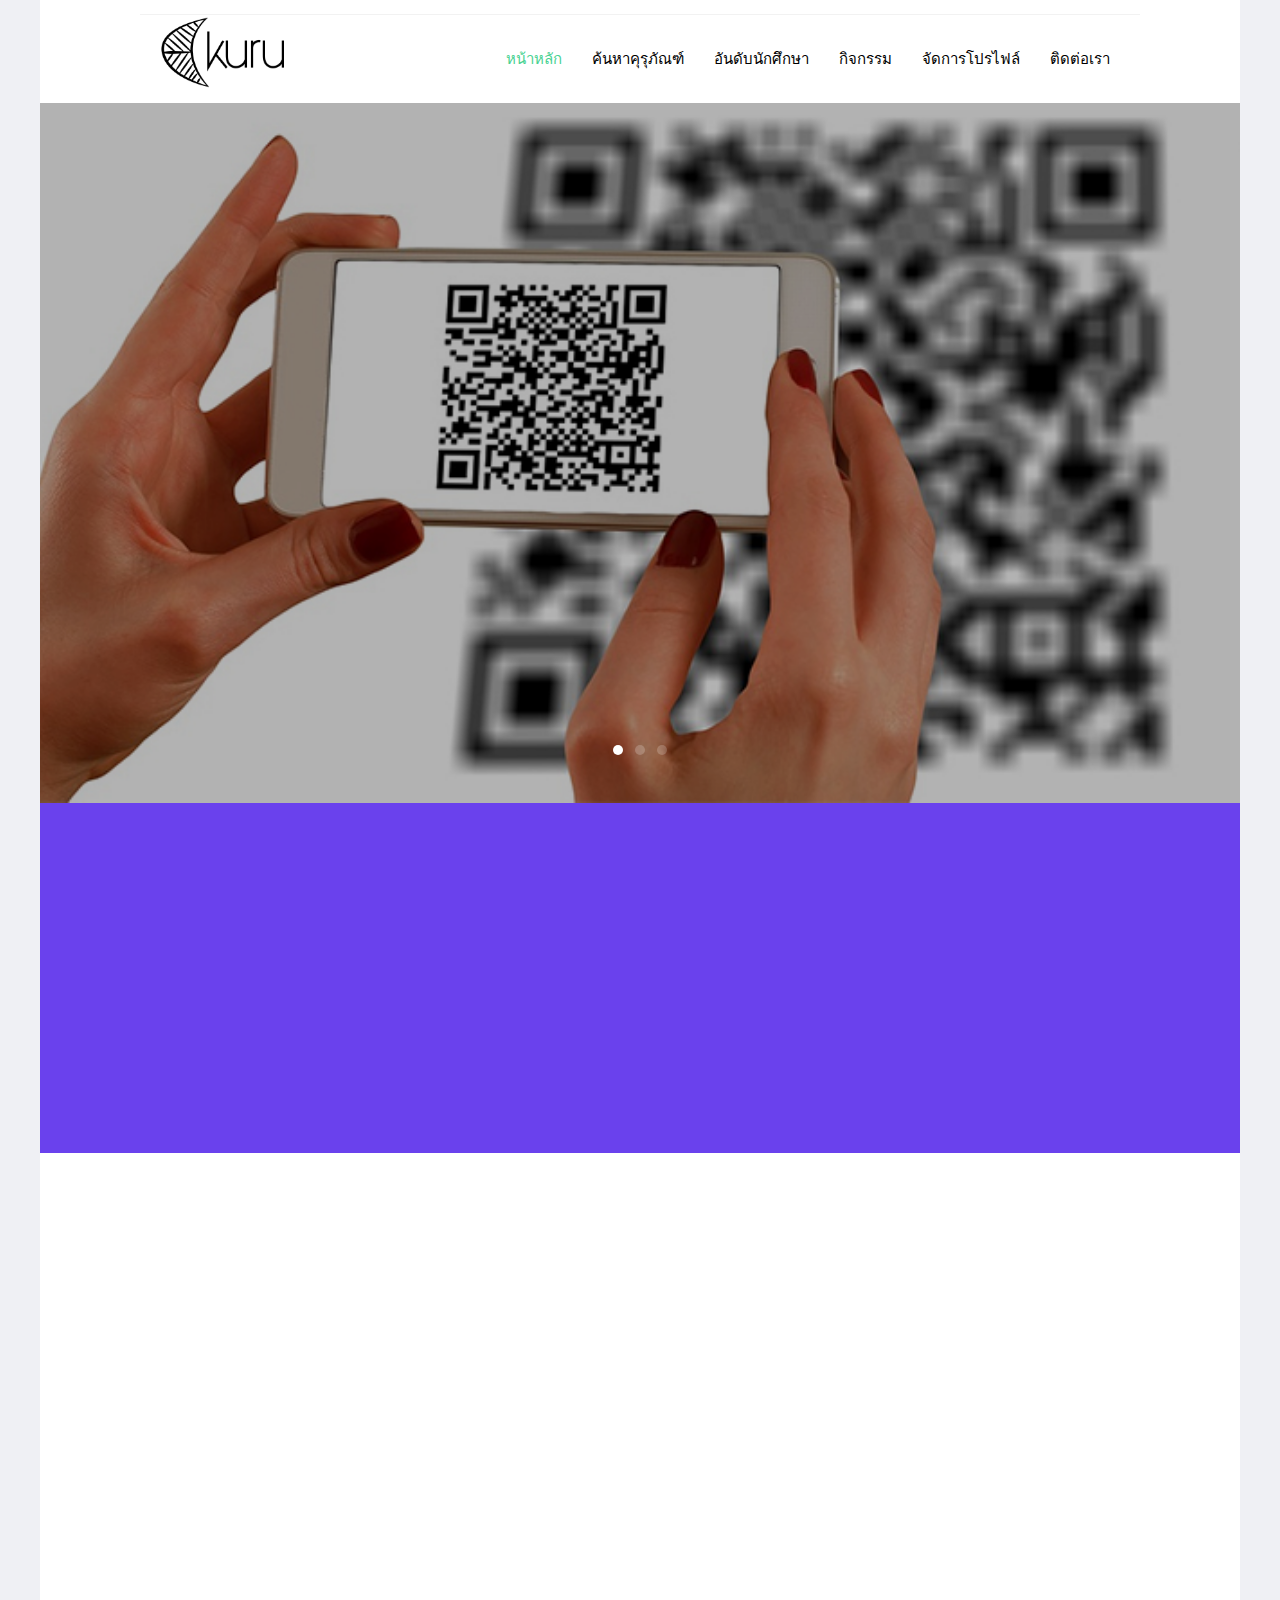
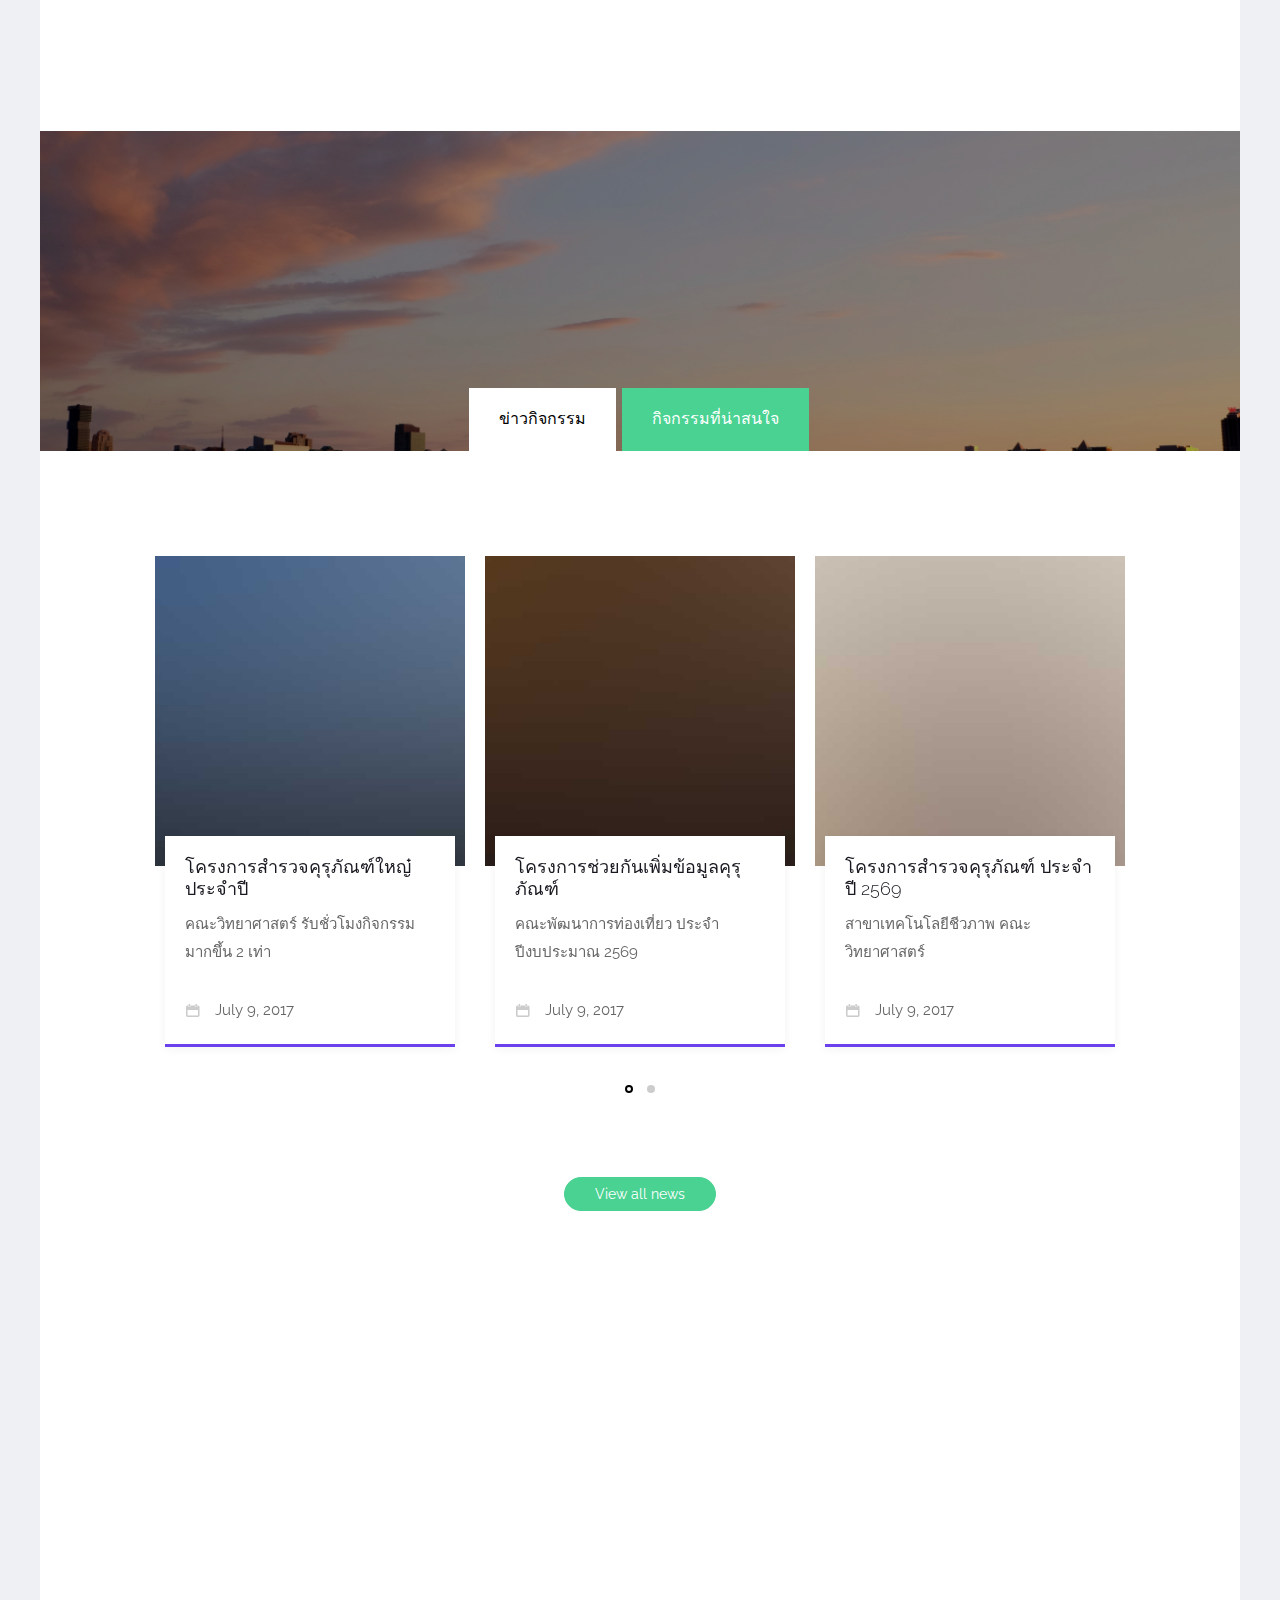
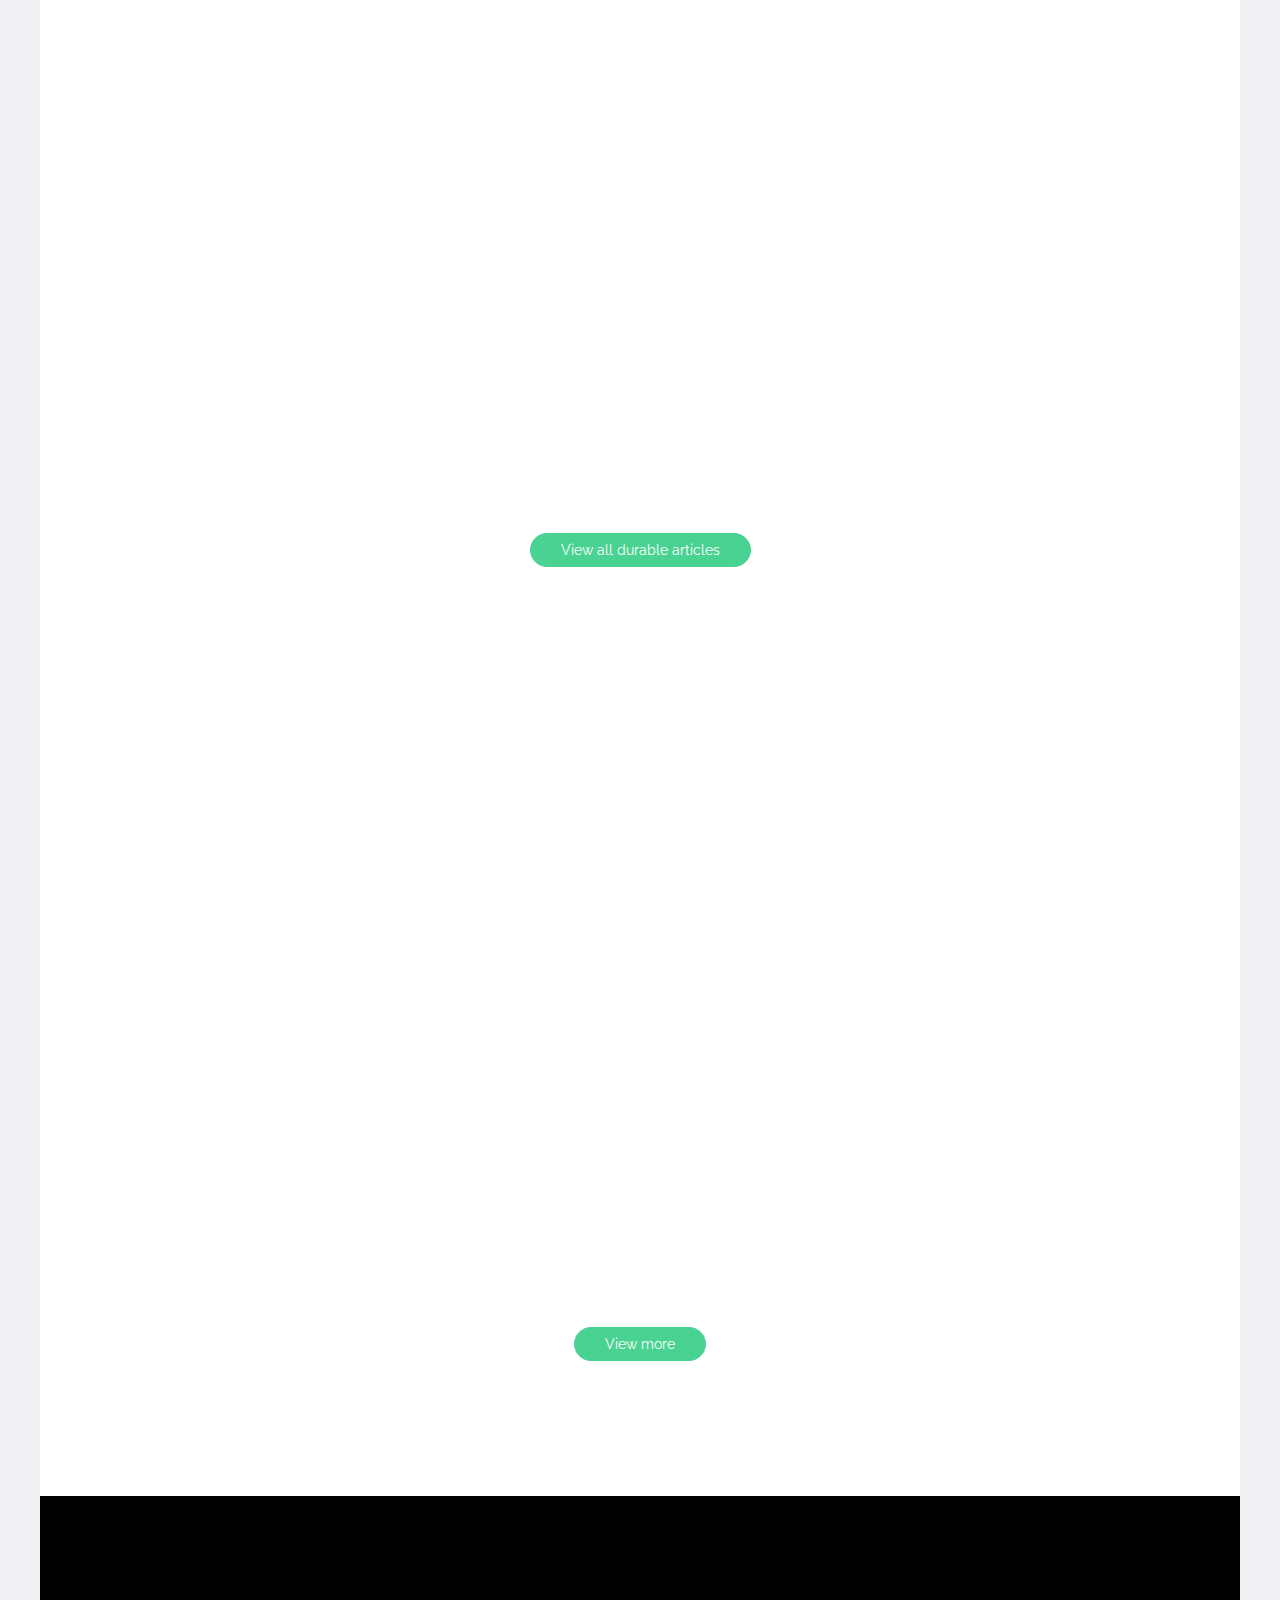
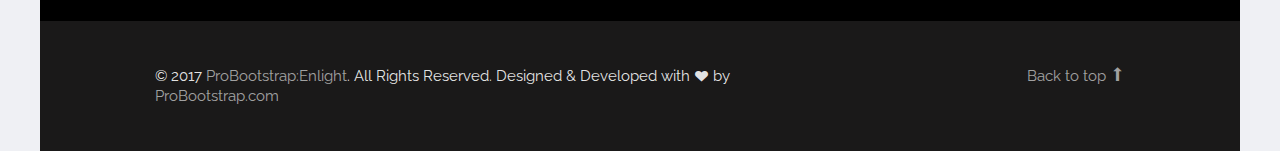
<file: index.html>
<!DOCTYPE html>

<!-- 
  Theme Name: Enlight
  Theme URL: https://probootstrap.com/enlight-free-education-responsive-bootstrap-website-template
  Author: ProBootstrap.com
  Author URL: https://probootstrap.com
  License: Released for free under the Creative Commons Attribution 3.0 license (probootstrap.com/license)
-->
<html lang="en">
  <head>
    <meta charset="utf-8">
    <meta name="viewport" content="width=device-width, initial-scale=1">
    <title>KURU</title>
    <meta name="description" content="Free Bootstrap Theme by ProBootstrap.com">
    <meta name="keywords" content="free website templates, free bootstrap themes, free template, free bootstrap, free website template">
    
    <link href="https://fonts.googleapis.com/css?family=Raleway:300,400,500,700|Open+Sans" rel="stylesheet">
    <link rel="stylesheet" href="css/styles-merged.css">
    <link rel="stylesheet" href="css/style.min.css">
    <link rel="stylesheet" href="css/custom.css">

    <!--[if lt IE 9]>
      <script src="js/vendor/html5shiv.min.js"></script>
      <script src="js/vendor/respond.min.js"></script>
    <![endif]-->
  </head>
  <body>

    <div class="probootstrap-search" id="probootstrap-search">
      <a href="#" class="probootstrap-close js-probootstrap-close"><i class="icon-cross"></i></a>
      <form action="#">
        <input type="search" name="s" id="search" placeholder="Search a keyword and hit enter...">
      </form>
    </div>
    
    <div class="probootstrap-page-wrapper">
      <!-- Fixed navbar -->
      
      <div class="probootstrap-header-top">
        <div class="container">
          <div class="row">
            <div class="col-lg-9 col-md-9 col-sm-9 probootstrap-top-quick-contact-info">
             
            </div>
           
          </div>
        </div>
      </div>
      <nav class="navbar navbar-default probootstrap-navbar">
        <div class="container">
          <div class="navbar-header">
            <div class="btn-more js-btn-more visible-xs">
              <a href="#"><i class="icon-dots-three-vertical "></i></a>
            </div>
            <button type="button" class="navbar-toggle collapsed" data-toggle="collapse" data-target="#navbar-collapse" aria-expanded="false" aria-controls="navbar">
              <span class="sr-only">Toggle navigation</span>
              <span class="icon-bar"></span>
              <span class="icon-bar"></span>
              <span class="icon-bar"></span>
            </button>
            <img src="img/biglogo.png" alt="Free Bootstrap Template by ProBootstrap.com" height="75px">
          </div>

          <div id="navbar-collapse" class="navbar-collapse collapse">
            <ul class="nav navbar-nav navbar-right">
              <li  class="active"><a href="index.html">หน้าหลัก</a></li>
              <li ><a href="courses.html">ค้นหาคุรุภัณฑ์</a></li>
              <li><a href="teachers.html">อันดับนักศึกษา</a></li>
              <li><a href="even.html">กิจกรรม</a></li>
             <li><a href="events.html">จัดการโปรไฟล์</a></li>
              <li><a href="contact.html">ติดต่อเรา</a></li>
            
            </ul>
          </div>
        </div>
      </nav>

      <section class="flexslider">
        <ul class="slides">
          <li style="background-image: url(img/qr-code-scanner.jpg)" class="overlay">
            <div class="container">
              <div class="row">
                <div class="col-md-8 col-md-offset-2">
                  <div class="probootstrap-slider-text text-center">
                    <h1 class="probootstrap-heading probootstrap-animate">ช่วยตรวจสอบและดูแลทรัพย์สินส่วนรวม</h1>
                  </div>
                </div>
              </div>
            </div>
          </li>
          <li style="background-image: url(img/ati-student-housing.jpg)" class="overlay">
            <div class="container">
              <div class="row">
                <div class="col-md-8 col-md-offset-2">
                  <div class="probootstrap-slider-text text-center">
                    <h1 class="probootstrap-heading probootstrap-animate">ลดภาระเจ้าหน้าที่คุรุภัณฑ์</h1>
                  </div>
                </div>
              </div>
            </div>
            
          </li>
          <li style="background-image: url(img/silhouette.jpg)" class="overlay">
            <div class="container">
              <div class="row">
                <div class="col-md-8 col-md-offset-2">
                  <div class="probootstrap-slider-text text-center">
                    <h1 class="probootstrap-heading probootstrap-animate">สามารถแลกชั่วโมงกิจกรรมได้ง่ายๆ</h1>
                  </div>
                </div>
              </div>
            </div>
          </li>
        </ul>
      </section>
      
      <section class="probootstrap-section probootstrap-section-colored">
        <div class="container">
          <div class="row">
            <div class="col-md-12 text-left section-heading probootstrap-animate">
              <h2>ยินดีต้อนรับสู่ KURU </h2>
            </div>
          </div>
        </div>
      </section>

      <section class="probootstrap-section">
        <div class="container">
          <div class="row">
            <div class="col-md-12">
              <div class="probootstrap-flex-block">
                <div class="probootstrap-text probootstrap-animate">
                  <h3>เกี่ยวกับเรา</h3>
                  <p>ระบบตรวจสอบคุรุภัณฑ์ที่ไม่จำเป็นต้องให้เจ้าหน้าที่เป็นผู้ตรวจสอบแต่เพียงผู้เดียว แต่จะให้ทุกคนช่วยกันตรวจสอบ และสามารถทำได้ทุกวัน ทุกเวลา</p>
                  
                </div>
                <div class="probootstrap-image probootstrap-animate" style="background-image: url(img/Template_Single_Image_borough_3.jpg)">
                  <a href="https://www.youtube.com/embed/NFpRevml4eI" class="btn-video popup-vimeo"><i class="icon-play3"></i></a>
                </div>
              </div>
            </div>
          </div>
        </div>
      </section>

      <section class="probootstrap-section" id="probootstrap-counter">
        <div class="container">
          
          <div class="row">
            <div class="col-md-3 col-sm-6 col-xs-6 col-xxs-12 probootstrap-animate">
              <div class="probootstrap-counter-wrap">
                <div class="probootstrap-icon">
                  <i class="icon-users2"></i>
                </div>
                <div class="probootstrap-text">
                  <span class="probootstrap-counter">
                    <span class="js-counter" data-from="0" data-to="20203" data-speed="5000" data-refresh-interval="50">1</span>
                  </span>
                  <span class="probootstrap-counter-label">ผู้ใช้งาน</span>
                </div>
              </div>
            </div>
            <div class="col-md-3 col-sm-6 col-xs-6 col-xxs-12 probootstrap-animate">
              <div class="probootstrap-counter-wrap">
                <div class="probootstrap-icon">
                  <i class="icon-user-tie"></i>
                </div>
                <div class="probootstrap-text">
                  <span class="probootstrap-counter">
                    <span class="js-counter" data-from="0" data-to="139" data-speed="5000" data-refresh-interval="50">1</span>
                  </span>
                  <span class="probootstrap-counter-label">เจ้าหน้าที่</span>
                </div>
              </div>
            </div>
            <div class="clearfix visible-sm-block visible-xs-block"></div>
            <div class="col-md-3 col-sm-6 col-xs-6 col-xxs-12 probootstrap-animate">
              <div class="probootstrap-counter-wrap">
                <div class="probootstrap-icon">
                  <i class="icon-library"></i>
                </div>
                <div class="probootstrap-text">
                  <span class="probootstrap-counter">
                    <span class="js-counter" data-from="0" data-to="47" data-speed="5000" data-refresh-interval="50">1</span>
                  </span>
                  <span class="probootstrap-counter-label">มหาวิทยาลัย</span>
                </div>
              </div>
            </div>
            <div class="col-md-3 col-sm-6 col-xs-6 col-xxs-12 probootstrap-animate">
               
               <div class="probootstrap-counter-wrap">
                <div class="probootstrap-icon">
                  <i class="icon-smile2"></i>
                </div>
                <div class="probootstrap-text">
                  <span class="probootstrap-counter">
                    <span class="js-counter" data-from="0" data-to="100" data-speed="5000" data-refresh-interval="50">1</span>%
                  </span>
                  <span class="probootstrap-counter-label">ความพึงพอใจ</span>
                </div>
              </div>
            </div>
          </div>
        </div>
      </section>

      <section class="probootstrap-section probootstrap-section-colored probootstrap-bg probootstrap-custom-heading probootstrap-tab-section" style="background-image: url(img/http___www.lifeofpix.com_wp-content_uploads_2017_12_DSCF5692.jpg)">
        <div class="container">
          <div class="row">
            <div class="col-md-12 text-center section-heading probootstrap-animate">
              <h2 class="mb0">สิ่งน่าสนใจ</h2>
            </div>
          </div>
        </div>
        <div class="probootstrap-tab-style-1">
          <ul class="nav nav-tabs probootstrap-center probootstrap-tabs no-border">
            <li class="active"><a data-toggle="tab" href="#featured-news">ข่าวกิจกรรม</a></li>
            <li><a data-toggle="tab" href="#upcoming-events">กิจกรรมที่น่าสนใจ</a></li>
          </ul>
        </div>
      </section>

      <section class="probootstrap-section probootstrap-section">
        <div class="container">
          <div class="row">
            <div class="col-md-12">
              
              <div class="tab-content">

                <div id="featured-news" class="tab-pane fade in active">
                  <div class="row">
                    <div class="col-md-12">
                      <div class="owl-carousel" id="owl1">
                        <div class="item">
                          <a href="#" class="probootstrap-featured-news-box">
                            <figure class="probootstrap-media"><img src="img/img_sm_3.jpg" height="100px" alt="Free Bootstrap Template by ProBootstrap.com" class="img-responsive"></figure>
                            <div class="probootstrap-text">
                              <h3>โครงการสำรวจคุรุภัณฑ์ใหญ๋ประจำปี</h3>
                              <p>คณะวิทยาศาสตร์ รับชั่วโมงกิจกรรมมากขึ้น 2 เท่า</p>
                              <span class="probootstrap-date"><i class="icon-calendar"></i>July 9, 2017</span>
                              
                            </div>
                          </a>
                        </div>
                        <!-- END item -->
                        <div class="item">
                          <a href="#" class="probootstrap-featured-news-box">
                            <figure class="probootstrap-media"><img src="img/img_sm_1.jpg" alt="Free Bootstrap Template by ProBootstrap.com" class="img-responsive"></figure>
                            <div class="probootstrap-text">
                              <h3>โครงการช่วยกันเพิ่มข้อมูลคุรุภัณฑ์</h3>
                              <p>คณะพัฒนาการท่องเที่ยว ประจำปีงบประมาณ 2569</p>
                              <span class="probootstrap-date"><i class="icon-calendar"></i>July 9, 2017</span>
                              
                            </div>
                          </a>
                        </div>
                        <!-- END item -->
                        <div class="item">
                          <a href="#" class="probootstrap-featured-news-box">
                            <figure class="probootstrap-media"><img src="img/img_sm_2.jpg" alt="Free Bootstrap Template by ProBootstrap.com" class="img-responsive"></figure>
                            <div class="probootstrap-text">
                              <h3>โครงการสำรวจคุรุภัณฑ์ ประจำปี 2569</h3>
                              <p>สาขาเทคโนโลยีชีวภาพ คณะวิทยาศาสตร์</p>
                              <span class="probootstrap-date"><i class="icon-calendar"></i>July 9, 2017</span>
                              
                            </div>
                          </a>
                        </div>
                        <!-- END item -->
                        <div class="item">
                          <a href="#" class="probootstrap-featured-news-box">
                            <figure class="probootstrap-media"><img src="img/img_sm_3.jpg" alt="Free Bootstrap Template by ProBootstrap.com" class="img-responsive"></figure>
                            <div class="probootstrap-text">
                              <h3>โครงการสำรวจคุรุภัณฑ์ย่อย</h3>
                              <p>สาขาวิชาเทคโนโลยีชีวภาพ ประจำปี 2569</p>
                              <span class="probootstrap-date"><i class="icon-calendar"></i>July 9, 2017</span>
                              
                              
                            </div>
                          </a>
                        </div>
                        <!-- END item -->
                      </div>
                    </div>
                  </div>
                  <!-- END row -->
                  <div class="row">
                    <div class="col-md-12 text-center">
                      <p><a href="#" class="btn btn-primary">View all news</a></p>  
                    </div>
                  </div>
                </div>
                <div id="upcoming-events" class="tab-pane fade">
                  <div class="row">
                    <div class="col-md-12">
                      <div class="owl-carousel" id="owl2">
                        <div class="item">
                          <a href="#" class="probootstrap-featured-news-box">
                            <figure class="probootstrap-media"><img src="img/img_sm_3.jpg" alt="Free Bootstrap Template by ProBootstrap.com" class="img-responsive"></figure>
                            <div class="probootstrap-text">
                              <h3>กิจกรรม “แบ่งปัน 1 วัน ใน 1 ปี ตอนวันอวดแบ่ง”</h3>
                              <span class="probootstrap-date"><i class="icon-calendar"></i>July 9, 2017</span>
                              <span class="probootstrap-location"><i class="icon-location2"></i>หอประชุมมหิศร</span>
                            </div>
                          </a>
                        </div>
                        <!-- END item -->
                        <div class="item">
                          <a href="#" class="probootstrap-featured-news-box">
                            <figure class="probootstrap-media"><img src="img/img_sm_1.jpg" alt="Free Bootstrap Template by ProBootstrap.com" class="img-responsive"></figure>
                            <div class="probootstrap-text">
                              <h3>ประกวดตราสัญลักษณ์เฉลิมพระเกียรติในหลวง 84 พรรษา</h3>
                              <span class="probootstrap-date"><i class="icon-calendar"></i>July 9, 2017</span>
                              <span class="probootstrap-location"><i class="icon-location2"></i>วธ.</span>
                            </div>
                          </a>
                        </div>
                        <!-- END item -->
                        <div class="item">
                          <a href="#" class="probootstrap-featured-news-box">
                            <figure class="probootstrap-media"><img src="img/img_sm_2.jpg" alt="Free Bootstrap Template by ProBootstrap.com" class="img-responsive"></figure>
                            <div class="probootstrap-text">
                              <h3>ประกวดภาพวาด หัวข้อ “Our People, Our Future Together” หรือ “ประชาชนอาเซียน เพื่ออนาคตร่วมกัน”</h3>
                              <span class="probootstrap-date"><i class="icon-calendar"></i>July 9, 2017</span>
                              <span class="probootstrap-location"><i class="icon-location2"></i>หอสมุดแห่งชาติ</span>
                            </div>
                          </a>
                        </div>
                        <!-- END item -->
                        <div class="item">
                          <a href="#" class="probootstrap-featured-news-box">
                            <figure class="probootstrap-media"><img src="img/img_sm_3.jpg" alt="Free Bootstrap Template by ProBootstrap.com" class="img-responsive"></figure>
                            <div class="probootstrap-text">
                              <h3>Flower Contest โครงการประกวดการจัดดอกไม้ ลุ้นรับเงินรางวัลรวมกว่า 98,000 บาท</h3>
                              <span class="probootstrap-date"><i class="icon-calendar"></i>July 9, 2017</span>
                              <span class="probootstrap-location"><i class="icon-location2"></i>อุทยานหลวงราชพฤกษ์</span>
                            </div>
                          </a>
                        </div>
                        <!-- END item -->
                      </div>
                    </div>
                  </div>
                  <div class="row">
                    <div class="col-md-12 text-center">
                      <p><a href="#" class="btn btn-primary">View all events</a></p>  
                    </div>
                  </div>
                </div>

              </div>
            
            </div>
          </div>
        </div>
      </section>

      <section class="probootstrap-section">
        <div class="container">
          <div class="row">
            <div class="col-md-12 text-center section-heading probootstrap-animate">
              <h2 class="mb0">สำรวจคุรุภัณฑ์</h2>
            </div>
            <div class="col-md-6">
              <div class="probootstrap-service-2 probootstrap-animate">
                <div class="image">
                  <div class="image-bg">
                    <img src="img/room1.jpg" alt="Free Bootstrap Template by ProBootstrap.com">
                  </div>
                </div>
                <div class="text">
                  <span class="probootstrap-meta"><i class="icon-calendar2"></i> July 10, 2017</span>
                  <h3><font face="Cloud">ห้องปฏิบัติการคอมพิวเตอร์ 1</font></h3>
                  <p>สถานที่ ชั้น 6  ตึก 60 ปี แม่โจ้ คณะวิทยาศาสตร์</p>
                  <p><a href="#" class="btn btn-primary">ดูรายละเอียด</a> <span class="enrolled-count">2,928 students enrolled</span></p>
                </div>
              </div>

              <div class="probootstrap-service-2 probootstrap-animate">
                <div class="image">
                  <div class="image-bg">
                    <img src="img/room3.jpg" alt="Free Bootstrap Template by ProBootstrap.com">
                  </div>
                </div>
                <div class="text">
                  <span class="probootstrap-meta"><i class="icon-calendar2"></i> July 10, 2017</span>
                  <h3>ห้องปฏิบัติการคอมพิวเตอร์ 3</h3>
                  <p>สถานที่ ชั้น 6  ตึก 60 ปี แม่โจ้ คณะวิทยาศาสตร์</p>
                  <p><a href="#" class="btn btn-primary">ดูรายละเอียด</a> <span class="enrolled-count">7,202 students enrolled</span></p>
                </div>
              </div>

            </div>
            <div class="col-md-6">
              <div class="probootstrap-service-2 probootstrap-animate">
                <div class="image">
                  <div class="image-bg">
                    <img src="img/room2.jpg" alt="Free Bootstrap Template by ProBootstrap.com">
                  </div>
                </div>
                <div class="text">
                  <span class="probootstrap-meta"><i class="icon-calendar2"></i> July 10, 2017</span>
                  <h3>ห้องปฏิบัติการคอมพิวเตอร์ 2</h3>
                  <p>สถานที่ ชั้น 6  ตึก 60 ปี แม่โจ้ คณะวิทยาศาสตร์</p>
                  <p><a href="#" class="btn btn-primary">ดูรายละเอียด</a> <span class="enrolled-count">12,582 students enrolled</span></p>
                </div>
              </div>

              <div class="probootstrap-service-2 probootstrap-animate">
                <div class="image">
                  <div class="image-bg">
                    <img src="img/room4.jpg" alt="Free Bootstrap Template by ProBootstrap.com">
                  </div>
                </div>
                <div class="text">
                  <span class="probootstrap-meta"><i class="icon-calendar2"></i> July 10, 2017</span>
                  <h3>ห้องปฏิบัติการคอมพิวเตอร์ 4</h3>
                  <p>สถานที่ ชั้น 6  ตึก 60 ปี แม่โจ้ คณะวิทยาศาสตร์</p>
                  <p><a href="#" class="btn btn-primary">ดูรายละเอียด</a> <span class="enrolled-count">9,582 students enrolled</span></p>
                </div>
              </div>

            </div>
          </div>
<div class="row">
                    <div class="col-md-12 text-center">
                      <p><a href="#" class="btn btn-primary">View all durable articles</a></p>  
                    </div>
                  </div>
        </div>
      </section>
 

      
      
      <section class="probootstrap-section">
        <div class="container">
          <div class="row">
            <div class="col-md-6 col-md-offset-3 text-center section-heading probootstrap-animate">
              <h2>พบกับสุดยอดผู้สำรวจ</h2>
              <p class="lead">พวกเขาหล่านี้คือคนที่เป็นยอดนักสำรวจ และ ผู้มีชั่วโมงกิจกรรมสูงสุด</p>
            </div>
          </div>
          <!-- END row -->

          <div class="row">
            <div class="col-md-3 col-sm-6">
              <div class="probootstrap-teacher text-center probootstrap-animate">
                <figure class="media">
                  <img src="img/person_1.jpg" alt="Free Bootstrap Template by ProBootstrap.com" class="img-responsive">
                </figure>
                <div class="text">
                  <h3>คนากร จิตน้อย</h3>
                  <p>นักวิชาการสิ่งแวดล้อม</p>
                  <ul class="probootstrap-footer-social">
                    <li class="twitter"><a href="#"><i class="icon-twitter"></i></a></li>
                    <li class="facebook"><a href="#"><i class="icon-facebook2"></i></a></li>
                    <li class="instagram"><a href="#"><i class="icon-instagram2"></i></a></li>
                    <li class="google-plus"><a href="#"><i class="icon-google-plus"></i></a></li>
                  </ul>
                </div>
              </div>
            </div>
            <div class="col-md-3 col-sm-6">
              <div class="probootstrap-teacher text-center probootstrap-animate">
                <figure class="media">
                  <img src="img/person_5.jpg" alt="Free Bootstrap Template by ProBootstrap.com" class="img-responsive">
                </figure>
                <div class="text">
                  <h3>เจตนา มากับดวง</h3>
                  <p>หัวหน้าแผนกวางแผนและพัฒนา</p>
                  <ul class="probootstrap-footer-social">
                    <li class="twitter"><a href="#"><i class="icon-twitter"></i></a></li>
                    <li class="facebook"><a href="#"><i class="icon-facebook2"></i></a></li>
                    <li class="instagram"><a href="#"><i class="icon-instagram2"></i></a></li>
                    <li class="google-plus"><a href="#"><i class="icon-google-plus"></i></a></li>
                  </ul>
                </div>
              </div>
            </div>
            <div class="clearfix visible-sm-block visible-xs-block"></div>
            <div class="col-md-3 col-sm-6">
              <div class="probootstrap-teacher text-center probootstrap-animate">
                <figure class="media">
                  <img src="img/person_6.jpg" alt="Free Bootstrap Template by ProBootstrap.com" class="img-responsive">
                </figure>
                <div class="text">
                  <h3>ลินดา มณีโชค</h3>
                  <p>เจ้าหน้าที่พิทักษ์สิ่งแวดล้อม</p>
                  <ul class="probootstrap-footer-social">
                    <li class="twitter"><a href="#"><i class="icon-twitter"></i></a></li>
                    <li class="facebook"><a href="#"><i class="icon-facebook2"></i></a></li>
                    <li class="instagram"><a href="#"><i class="icon-instagram2"></i></a></li>
                    <li class="google-plus"><a href="#"><i class="icon-google-plus"></i></a></li>
                  </ul>
                </div>
              </div>
            </div>
            <div class="col-md-3 col-sm-6">
              <div class="probootstrap-teacher text-center probootstrap-animate">
                <figure class="media">
                  <img src="img/person_7.jpg" alt="Free Bootstrap Template by ProBootstrap.com" class="img-responsive">
                </figure>
                <div class="text">
                  <h3>จิราพร อมร</h3>
                  <p>นักระบบนิเวช</p>
                  <ul class="probootstrap-footer-social">
                    <li class="twitter"><a href="#"><i class="icon-twitter"></i></a></li>
                    <li class="facebook"><a href="#"><i class="icon-facebook2"></i></a></li>
                    <li class="instagram"><a href="#"><i class="icon-instagram2"></i></a></li>
                    <li class="google-plus"><a href="#"><i class="icon-google-plus"></i></a></li>
                  </ul>
                </div>
              </div>

            </div>
             <div class="row">
                    <div class="col-md-12 text-center">
                      <p><a href="#" class="btn btn-primary">View more </a></p>  
                    </div>
                  </div>
          </div>

        </div>
      </section>
      

      
      
      
      <footer class="probootstrap-footer probootstrap-bg">
       

        <div class="probootstrap-copyright">
          <div class="container">
            <div class="row">
              <div class="col-md-8 text-left">
                <p>&copy; 2017 <a href="https://probootstrap.com/">ProBootstrap:Enlight</a>. All Rights Reserved. Designed &amp; Developed with <i class="icon icon-heart"></i> by <a href="https://probootstrap.com/">ProBootstrap.com</a></p>
              </div>
              <div class="col-md-4 probootstrap-back-to-top">
                <p><a href="#" class="js-backtotop">Back to top <i class="icon-arrow-long-up"></i></a></p>
              </div>
            </div>

          </div>
        </div>
      </footer>

    </div>
    <!-- END wrapper -->
    

    <script src="js/scripts.min.js"></script>
    <script src="js/main.min.js"></script>
    <script src="js/custom.js"></script>

  </body>
</html>
</file>
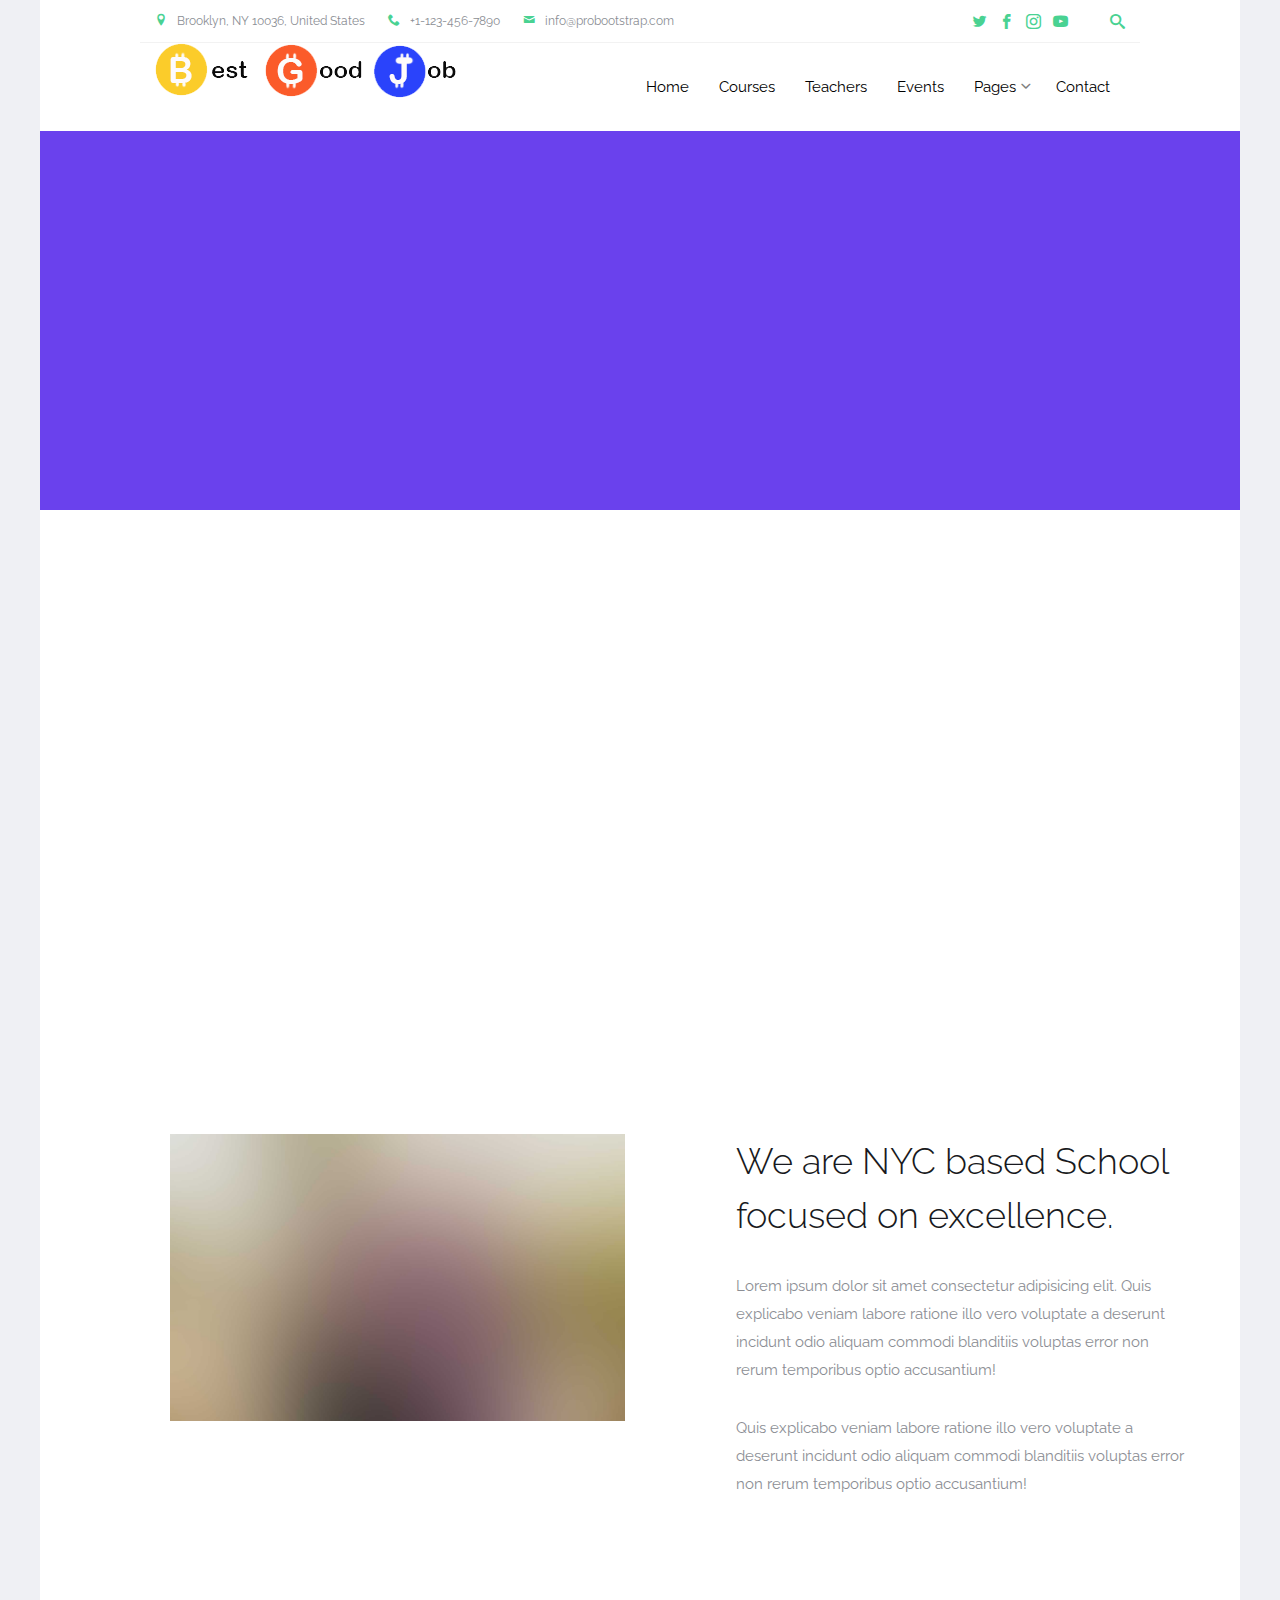
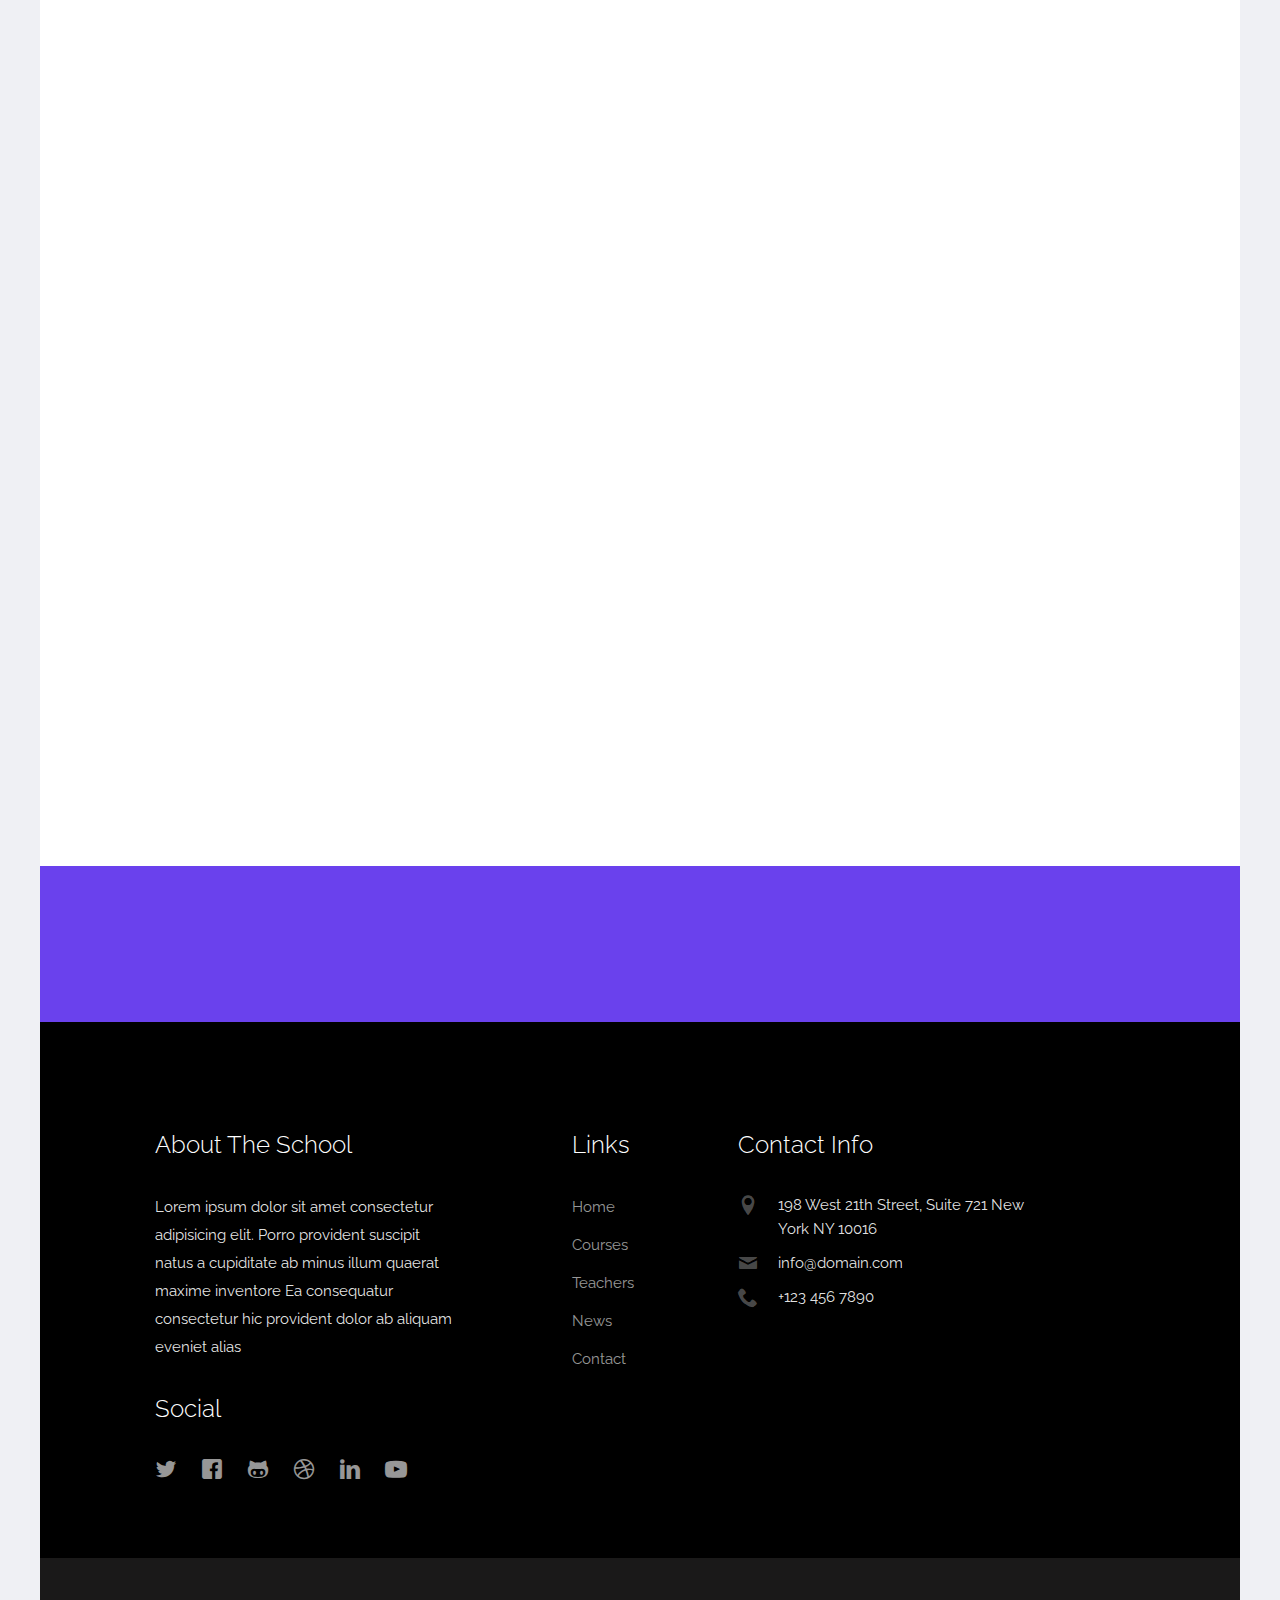
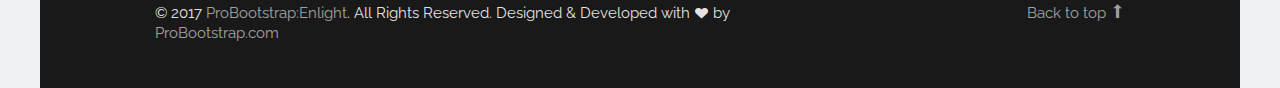
<file: about.html>
<!DOCTYPE html>

<!-- 
  Theme Name: Enlight
  Theme URL: https://probootstrap.com/enlight-free-education-responsive-bootstrap-website-template
  Author: ProBootstrap.com
  Author URL: https://probootstrap.com
  License: Released for free under the Creative Commons Attribution 3.0 license (probootstrap.com/license)
-->
<html lang="en">
  <head>
    <meta charset="utf-8">
    <meta name="viewport" content="width=device-width, initial-scale=1">
    <title>ProBootstrap:Enlight &mdash; Free Bootstrap Theme, Free Responsive Bootstrap Website Template</title>
    <meta name="description" content="Free Bootstrap Theme by ProBootstrap.com">
    <meta name="keywords" content="free website templates, free bootstrap themes, free template, free bootstrap, free website template">
    
    <link href="https://fonts.googleapis.com/css?family=Raleway:300,400,500,700|Open+Sans" rel="stylesheet">
    <link rel="stylesheet" href="css/styles-merged.css">
    <link rel="stylesheet" href="css/style.min.css">
    <link rel="stylesheet" href="css/custom.css">

    <!--[if lt IE 9]>
      <script src="js/vendor/html5shiv.min.js"></script>
      <script src="js/vendor/respond.min.js"></script>
    <![endif]-->
  </head>
  <body>

    <div class="probootstrap-search" id="probootstrap-search">
      <a href="#" class="probootstrap-close js-probootstrap-close"><i class="icon-cross"></i></a>
      <form action="#">
        <input type="search" name="s" id="search" placeholder="Search a keyword and hit enter...">
      </form>
    </div>
    
    <div class="probootstrap-page-wrapper">
      <!-- Fixed navbar -->
      
      <div class="probootstrap-header-top">
        <div class="container">
          <div class="row">
            <div class="col-lg-9 col-md-9 col-sm-9 probootstrap-top-quick-contact-info">
              <span><i class="icon-location2"></i>Brooklyn, NY 10036, United States</span>
              <span><i class="icon-phone2"></i>+1-123-456-7890</span>
              <span><i class="icon-mail"></i>info@probootstrap.com</span>
            </div>
            <div class="col-lg-3 col-md-3 col-sm-3 probootstrap-top-social">
              <ul>
                <li><a href="#"><i class="icon-twitter"></i></a></li>
                <li><a href="#"><i class="icon-facebook2"></i></a></li>
                <li><a href="#"><i class="icon-instagram2"></i></a></li>
                <li><a href="#"><i class="icon-youtube"></i></a></li>
                <li><a href="#" class="probootstrap-search-icon js-probootstrap-search"><i class="icon-search"></i></a></li>
              </ul>
            </div>
          </div>
        </div>
      </div>
      <nav class="navbar navbar-default probootstrap-navbar">
        <div class="container">
          <div class="navbar-header">
            <div class="btn-more js-btn-more visible-xs">
              <a href="#"><i class="icon-dots-three-vertical "></i></a>
            </div>
            <button type="button" class="navbar-toggle collapsed" data-toggle="collapse" data-target="#navbar-collapse" aria-expanded="false" aria-controls="navbar">
              <span class="sr-only">Toggle navigation</span>
              <span class="icon-bar"></span>
              <span class="icon-bar"></span>
              <span class="icon-bar"></span>
            </button>
            <img src="img/logoo.png" alt="Free Bootstrap Template by ProBootstrap.com">
          </div>

          <div id="navbar-collapse" class="navbar-collapse collapse">
            <ul class="nav navbar-nav navbar-right">
              <li><a href="index.html">Home</a></li>
              <li><a href="courses.html">Courses</a></li>
              <li><a href="teachers.html">Teachers</a></li>
              <li><a href="events.html">Events</a></li>
              <li class="dropdown">
                <a href="#" data-toggle="dropdown" class="dropdown-toggle">Pages</a>
                <ul class="dropdown-menu">
                  <li class="active"><a href="about.html">About Us</a></li>
                  <li><a href="courses.html">Courses</a></li>
                  <li><a href="course-single.html">Course Single</a></li>
                  <li><a href="gallery.html">Gallery</a></li>
                  <li class="dropdown-submenu dropdown">
                    <a href="#" data-toggle="dropdown" class="dropdown-toggle"><span>Sub Menu</span></a>
                    <ul class="dropdown-menu">
                      <li><a href="#">Second Level Menu</a></li>
                      <li><a href="#">Second Level Menu</a></li>
                      <li><a href="#">Second Level Menu</a></li>
                      <li><a href="#">Second Level Menu</a></li>
                    </ul>
                  </li>
                  <li><a href="news.html">News</a></li>
                </ul>
              </li>
              <li><a href="contact.html">Contact</a></li>
            </ul>
          </div>
        </div>
      </nav>
      
      <section class="probootstrap-section probootstrap-section-colored">
        <div class="container">
          <div class="row">
            <div class="col-md-12 text-left section-heading probootstrap-animate">
              <h1>About The School</h1>
            </div>
          </div>
        </div>
      </section>

      <section class="probootstrap-section">
        <div class="container">
          <div class="row">
            <div class="col-md-12">
              <div class="probootstrap-flex-block">
                <div class="probootstrap-text probootstrap-animate">
                  <div class="text-uppercase probootstrap-uppercase">History</div>
                  <h3>Take A Look at How We Begin</h3>
                  <p>Lorem ipsum dolor sit amet consectetur adipisicing elit. Quis explicabo veniam labore ratione illo vero voluptate a deserunt incidunt odio aliquam commodi blanditiis voluptas error non rerum temporibus optio accusantium!</p>
                  <p><a href="#" class="btn btn-primary">Learn More</a></p>
                </div>
                <div class="probootstrap-image probootstrap-animate" style="background-image: url(img/slider_4.jpg)">
                  <a href="https://vimeo.com/45830194" class="btn-video popup-vimeo"><i class="icon-play3"></i></a>
                </div>
              </div>
            </div>
          </div>
        </div>
      </section>


      
      
      <section class="probootstrap-section">
        <div class="container">
          
          <div class="col-md-6">
            <p>
              <img src="img/slider_1.jpg" alt="Free Bootstrap Template by ProBootstrap.com" class="img-responsive">
            </p>
          </div>
          <div class="col-md-6 col-md-push-1">
            <h2>We are NYC based School focused on excellence.</h2>
            <p>Lorem ipsum dolor sit amet consectetur adipisicing elit. Quis explicabo veniam labore ratione illo vero voluptate a deserunt incidunt odio aliquam commodi blanditiis voluptas error non rerum temporibus optio accusantium!</p>
            <p>Quis explicabo veniam labore ratione illo vero voluptate a deserunt incidunt odio aliquam commodi blanditiis voluptas error non rerum temporibus optio accusantium!</p>
          </div>
          

        </div>
      </section>


      <section class="probootstrap-section">
        <div class="container">
          <div class="row">
            <div class="col-md-6 col-md-offset-3 text-center section-heading probootstrap-animate">
              <h2>Why Choose Enlight School</h2>
              <p class="lead">Lorem ipsum dolor sit amet consectetur adipisicing elit. Iusto provident qui tempore natus quos quibusdam soluta at.</p>
            </div>
          </div>
          <div class="row">
            <div class="col-md-6">
              <div class="service left-icon probootstrap-animate">
                <div class="icon"><i class="icon-checkmark"></i></div>
                <div class="text">
                  <h3>Consectetur Adipisicing</h3>
                  <p>Lorem ipsum dolor sit amet consectetur adipisicing elit. Iusto provident qui tempore natus quos quibusdam soluta at.</p>
                </div>  
              </div>
              <div class="service left-icon probootstrap-animate">
                <div class="icon"><i class="icon-checkmark"></i></div>
                <div class="text">
                  <h3>Aliquid Dolorum Saepe</h3>
                  <p>Lorem ipsum dolor sit amet consectetur adipisicing elit. Iusto provident qui tempore natus quos quibusdam soluta at.</p>
                </div>
              </div>
              <div class="service left-icon probootstrap-animate">
                <div class="icon"><i class="icon-checkmark"></i></div>
                <div class="text">
                  <h3>Eveniet Tempora Anisi</h3>
                  <p>Lorem ipsum dolor sit amet consectetur adipisicing elit. Iusto provident qui tempore natus quos quibusdam soluta at.</p>
                </div>
              </div>
            </div>
            <div class="col-md-6">
              <div class="service left-icon probootstrap-animate">
                <div class="icon"><i class="icon-checkmark"></i></div>
                <div class="text">
                  <h3>Laboriosam Quod Dignissimos</h3>
                  <p>Lorem ipsum dolor sit amet consectetur adipisicing elit. Iusto provident qui tempore natus quos quibusdam soluta at.</p>
                </div>  
              </div>
              
              <div class="service left-icon probootstrap-animate">
                <div class="icon"><i class="icon-checkmark"></i></div>
                <div class="text">
                  <h3>Asperiores Maxime Modi</h3>
                  <p>Lorem ipsum dolor sit amet consectetur adipisicing elit. Iusto provident qui tempore natus quos quibusdam soluta at.</p>
                </div>
              </div>
              
              <div class="service left-icon probootstrap-animate">
                <div class="icon"><i class="icon-checkmark"></i></div>
                <div class="text">
                  <h3>Libero Maxime Molestiae</h3>
                  <p>Lorem ipsum dolor sit amet consectetur adipisicing elit. Iusto provident qui tempore natus quos quibusdam soluta at.</p>
                </div>
              </div>

            </div>
          </div>
          <!-- END row -->
        </div>
      </section>
      
      <section class="probootstrap-cta">
        <div class="container">
          <div class="row">
            <div class="col-md-12">
              <h2 class="probootstrap-animate" data-animate-effect="fadeInRight">Get your admission now!</h2>
              <a href="#" role="button" class="btn btn-primary btn-lg btn-ghost probootstrap-animate" data-animate-effect="fadeInLeft">Enroll</a>
            </div>
          </div>
        </div>
      </section>
      <footer class="probootstrap-footer probootstrap-bg">
        <div class="container">
          <div class="row">
            <div class="col-md-4">
              <div class="probootstrap-footer-widget">
                <h3>About The School</h3>
                <p>Lorem ipsum dolor sit amet consectetur adipisicing elit. Porro provident suscipit natus a cupiditate ab minus illum quaerat maxime inventore Ea consequatur consectetur hic provident dolor ab aliquam eveniet alias</p>
                <h3>Social</h3>
                <ul class="probootstrap-footer-social">
                  <li><a href="#"><i class="icon-twitter"></i></a></li>
                  <li><a href="#"><i class="icon-facebook"></i></a></li>
                  <li><a href="#"><i class="icon-github"></i></a></li>
                  <li><a href="#"><i class="icon-dribbble"></i></a></li>
                  <li><a href="#"><i class="icon-linkedin"></i></a></li>
                  <li><a href="#"><i class="icon-youtube"></i></a></li>
                </ul>
              </div>
            </div>
            <div class="col-md-3 col-md-push-1">
              <div class="probootstrap-footer-widget">
                <h3>Links</h3>
                <ul>
                  <li><a href="#">Home</a></li>
                  <li><a href="#">Courses</a></li>
                  <li><a href="#">Teachers</a></li>
                  <li><a href="#">News</a></li>
                  <li><a href="#">Contact</a></li>
                </ul>
              </div>
            </div>
            <div class="col-md-4">
              <div class="probootstrap-footer-widget">
                <h3>Contact Info</h3>
                <ul class="probootstrap-contact-info">
                  <li><i class="icon-location2"></i> <span>198 West 21th Street, Suite 721 New York NY 10016</span></li>
                  <li><i class="icon-mail"></i><span>info@domain.com</span></li>
                  <li><i class="icon-phone2"></i><span>+123 456 7890</span></li>
                </ul>
              </div>
            </div>
           
          </div>
          <!-- END row -->
          
        </div>

        <div class="probootstrap-copyright">
          <div class="container">
            <div class="row">
              <div class="col-md-8 text-left">
                <p>&copy; 2017 <a href="https://probootstrap.com/">ProBootstrap:Enlight</a>. All Rights Reserved. Designed &amp; Developed with <i class="icon icon-heart"></i> by <a href="https://probootstrap.com/">ProBootstrap.com</a></p>
              </div>
              <div class="col-md-4 probootstrap-back-to-top">
                <p><a href="#" class="js-backtotop">Back to top <i class="icon-arrow-long-up"></i></a></p>
              </div>
            </div>
          </div>
        </div>
      </footer>

    </div>
    <!-- END wrapper -->
    

    <script src="js/scripts.min.js"></script>
    <script src="js/main.min.js"></script>
    <script src="js/custom.js"></script>

  </body>
</html>
</file>
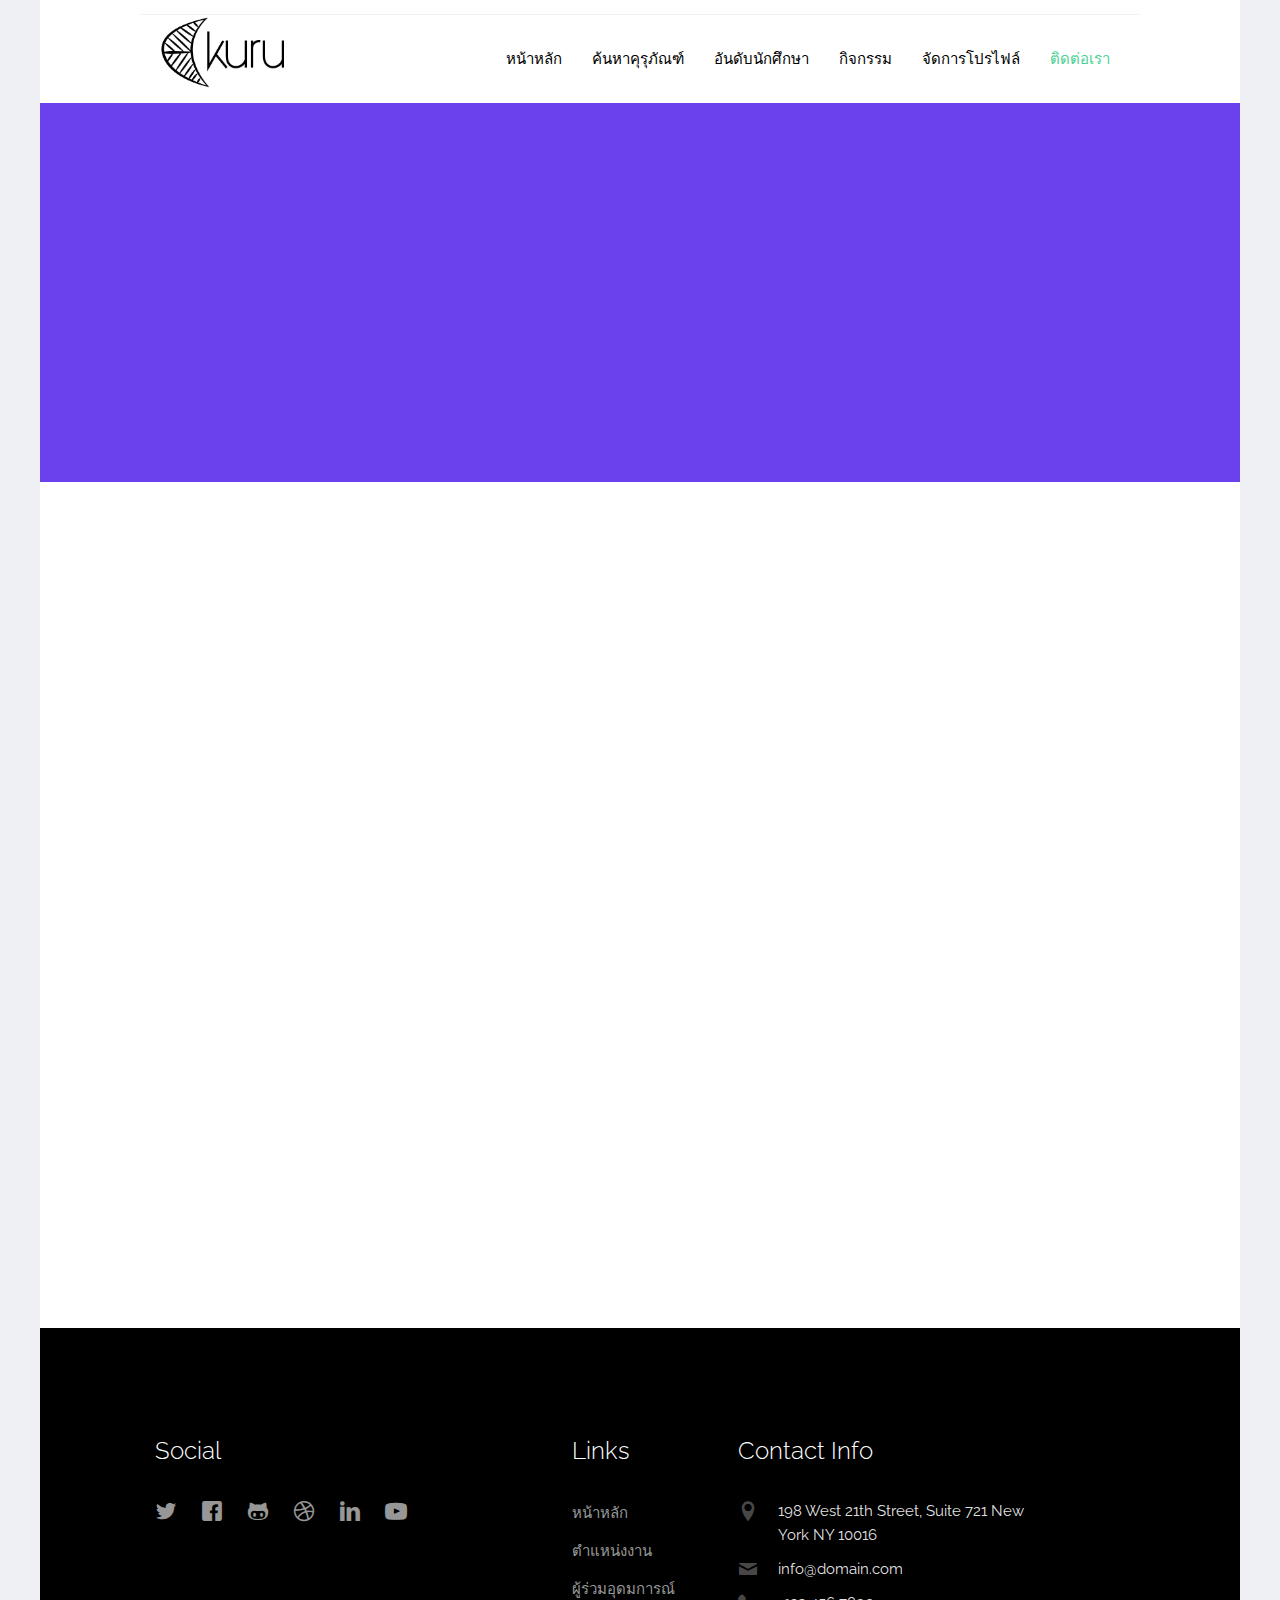
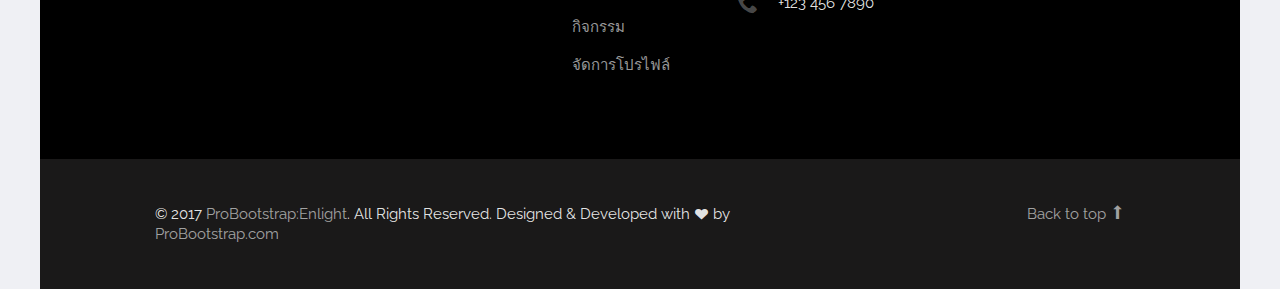
<file: contact.html>
<!DOCTYPE html>

<!-- 
  Theme Name: Enlight
  Theme URL: https://probootstrap.com/enlight-free-education-responsive-bootstrap-website-template
  Author: ProBootstrap.com
  Author URL: https://probootstrap.com
  License: Released for free under the Creative Commons Attribution 3.0 license (probootstrap.com/license)
-->
<html lang="en">
  <head>
    <meta charset="utf-8">
    <meta name="viewport" content="width=device-width, initial-scale=1">
    <title>ProBootstrap:Enlight &mdash; Free Bootstrap Theme, Free Responsive Bootstrap Website Template</title>
    <meta name="description" content="Free Bootstrap Theme by ProBootstrap.com">
    <meta name="keywords" content="free website templates, free bootstrap themes, free template, free bootstrap, free website template">
    
    <link href="https://fonts.googleapis.com/css?family=Raleway:300,400,500,700|Open+Sans" rel="stylesheet">
    <link rel="stylesheet" href="css/styles-merged.css">
    <link rel="stylesheet" href="css/style.min.css">
    <link rel="stylesheet" href="css/custom.css">

    <!--[if lt IE 9]>
      <script src="js/vendor/html5shiv.min.js"></script>
      <script src="js/vendor/respond.min.js"></script>
    <![endif]-->
  </head>
  <body>

    <div class="probootstrap-search" id="probootstrap-search">
      <a href="#" class="probootstrap-close js-probootstrap-close"><i class="icon-cross"></i></a>
      <form action="#">
        <input type="search" name="s" id="search" placeholder="Search a keyword and hit enter...">
      </form>
    </div>
    
    <div class="probootstrap-page-wrapper">
      <!-- Fixed navbar -->
      
       <div class="probootstrap-header-top">
        <div class="container">
          <div class="row">
            <div class="col-lg-9 col-md-9 col-sm-9 probootstrap-top-quick-contact-info">
             
            </div>
           
          </div>
        </div>
      </div>
      <nav class="navbar navbar-default probootstrap-navbar">
        <div class="container">
          <div class="navbar-header">
            <div class="btn-more js-btn-more visible-xs">
              <a href="#"><i class="icon-dots-three-vertical "></i></a>
            </div>
            <button type="button" class="navbar-toggle collapsed" data-toggle="collapse" data-target="#navbar-collapse" aria-expanded="false" aria-controls="navbar">
              <span class="sr-only">Toggle navigation</span>
              <span class="icon-bar"></span>
              <span class="icon-bar"></span>
              <span class="icon-bar"></span>
            </button>
            <img src="img/biglogo.png" alt="Free Bootstrap Template by ProBootstrap.com" height="75px">
          </div>

          <div id="navbar-collapse" class="navbar-collapse collapse">
            <ul class="nav navbar-nav navbar-right">
             <li ><a href="index.html">หน้าหลัก</a></li>
              <li ><a href="courses.html">ค้นหาคุรุภัณฑ์</a></li>
              <li ><a href="teachers.html">อันดับนักศึกษา</a></li>
              <li  ><a href="events.html">กิจกรรม</a></li>
             <li><a href="events.html">จัดการโปรไฟล์</a></li>
              <li class="active"><a href="contact.html">ติดต่อเรา</a></li>
             
            </ul>
          </div>
        </div>
      </nav>
      
      <section class="probootstrap-section probootstrap-section-colored">
        <div class="container">
          <div class="row">
            <div class="col-md-12 text-left section-heading probootstrap-animate">
              <h1>Contact</h1>
            </div>
          </div>
        </div>
      </section>
      

      <section class="probootstrap-section probootstrap-section-sm">
        <div class="container">
          <div class="row">
            <div class="col-md-12">
              <div class="row probootstrap-gutter0">
                <div class="col-md-4" id="probootstrap-sidebar">
                  <div class="probootstrap-sidebar-inner probootstrap-overlap probootstrap-animate">
                    <h3>Pages</h3>
                    <ul class="probootstrap-side-menu">
                      
                      <li ><a href="index.html">หน้าหลัก</a></li>
              <li><a href="courses.html">ตำแหน่งงาน</a></li>
              <li><a href="teachers.html">ผู้ร่วมอุดมการณ์</a></li>
              <li><a href="even.html">กิจกรรม</a></li>
              <li ><a href="events.html">จัดการโปรไฟล์</a></li>
              <li><a href="contact.html">ติดต่อเรา</a></li>
              <li><a href="register.html">สมัคร</a></li>
              
                    </ul>
                  </div>
                </div>
                <div class="col-md-7 col-md-push-1  probootstrap-animate" id="probootstrap-content">
                  <h2><font face="Browallia New">ติดต่อเกี่ยวกับบริการ</font></h2>
                 
                  <form action="#" method="post" class="probootstrap-form">
                    <div class="form-group">
                      <label for="name">ชื่อลูกค้า/ชื่อบริษัท</label>
                      <input type="text" class="form-control" id="name" name="name">
                    </div>
                    <div class="form-group">
                      <label for="email">Email</label>
                      <input type="email" class="form-control" id="email" name="email">
                    </div>
                    <div class="form-group">
                      <label for="subject">ชื่อเรื่อง</label>
                      <input type="text" class="form-control" id="subject" name="subject">
                    </div>
                    <div class="form-group">
                      <label for="message">รายละเอียด</label>
                      <textarea cols="30" rows="10" class="form-control" id="message" name="message"></textarea>
                    </div>
                    <div class="form-group">
                      <input type="submit" class="btn btn-primary btn-lg" id="submit" name="submit" value="Send Message">
                    </div>
                  </form>
                </div>
              </div>
            </div>
          </div>
        </div>
      </section>
      
      
      <footer class="probootstrap-footer probootstrap-bg">
        <div class="container">
          <div class="row">
            <div class="col-md-4">
              <div class="probootstrap-footer-widget">
                
                <h3>Social</h3>
                <ul class="probootstrap-footer-social">
                  <li><a href="#"><i class="icon-twitter"></i></a></li>
                  <li><a href="#"><i class="icon-facebook"></i></a></li>
                  <li><a href="#"><i class="icon-github"></i></a></li>
                  <li><a href="#"><i class="icon-dribbble"></i></a></li>
                  <li><a href="#"><i class="icon-linkedin"></i></a></li>
                  <li><a href="#"><i class="icon-youtube"></i></a></li>
                </ul>
              </div>
            </div>
            <div class="col-md-3 col-md-push-1">
              <div class="probootstrap-footer-widget">
                <h3>Links</h3>
                <ul>
                  <li ><a href="index.html">หน้าหลัก</a></li>
              <li><a href="courses.html">ตำแหน่งงาน</a></li>
              <li><a href="teachers.html">ผู้ร่วมอุดมการณ์</a></li>
              <li><a href="even.html">กิจกรรม</a></li>
             <li ><a href="events.html">จัดการโปรไฟล์</a></li>
                </ul>
              </div>
            </div>
            <div class="col-md-4">
              <div class="probootstrap-footer-widget">
                <h3>Contact Info</h3>
                <ul class="probootstrap-contact-info">
                  <li><i class="icon-location2"></i> <span>198 West 21th Street, Suite 721 New York NY 10016</span></li>
                  <li><i class="icon-mail"></i><span>info@domain.com</span></li>
                  <li><i class="icon-phone2"></i><span>+123 456 7890</span></li>
                </ul>
              </div>
            </div>
           
          </div>
          <!-- END row -->
          
        </div>

        <div class="probootstrap-copyright">
          <div class="container">
            <div class="row">
              <div class="col-md-8 text-left">
                <p>&copy; 2017 <a href="https://probootstrap.com/">ProBootstrap:Enlight</a>. All Rights Reserved. Designed &amp; Developed with <i class="icon icon-heart"></i> by <a href="https://probootstrap.com/">ProBootstrap.com</a></p>
              </div>
              <div class="col-md-4 probootstrap-back-to-top">
                <p><a href="#" class="js-backtotop">Back to top <i class="icon-arrow-long-up"></i></a></p>
              </div>
            </div>
          </div>
        </div>
      </footer>

    </div>
    <!-- END wrapper -->
    

    <script src="js/scripts.min.js"></script>
    <script src="js/main.min.js"></script>
    <script src="js/custom.js"></script>

  </body>
</html>
</file>
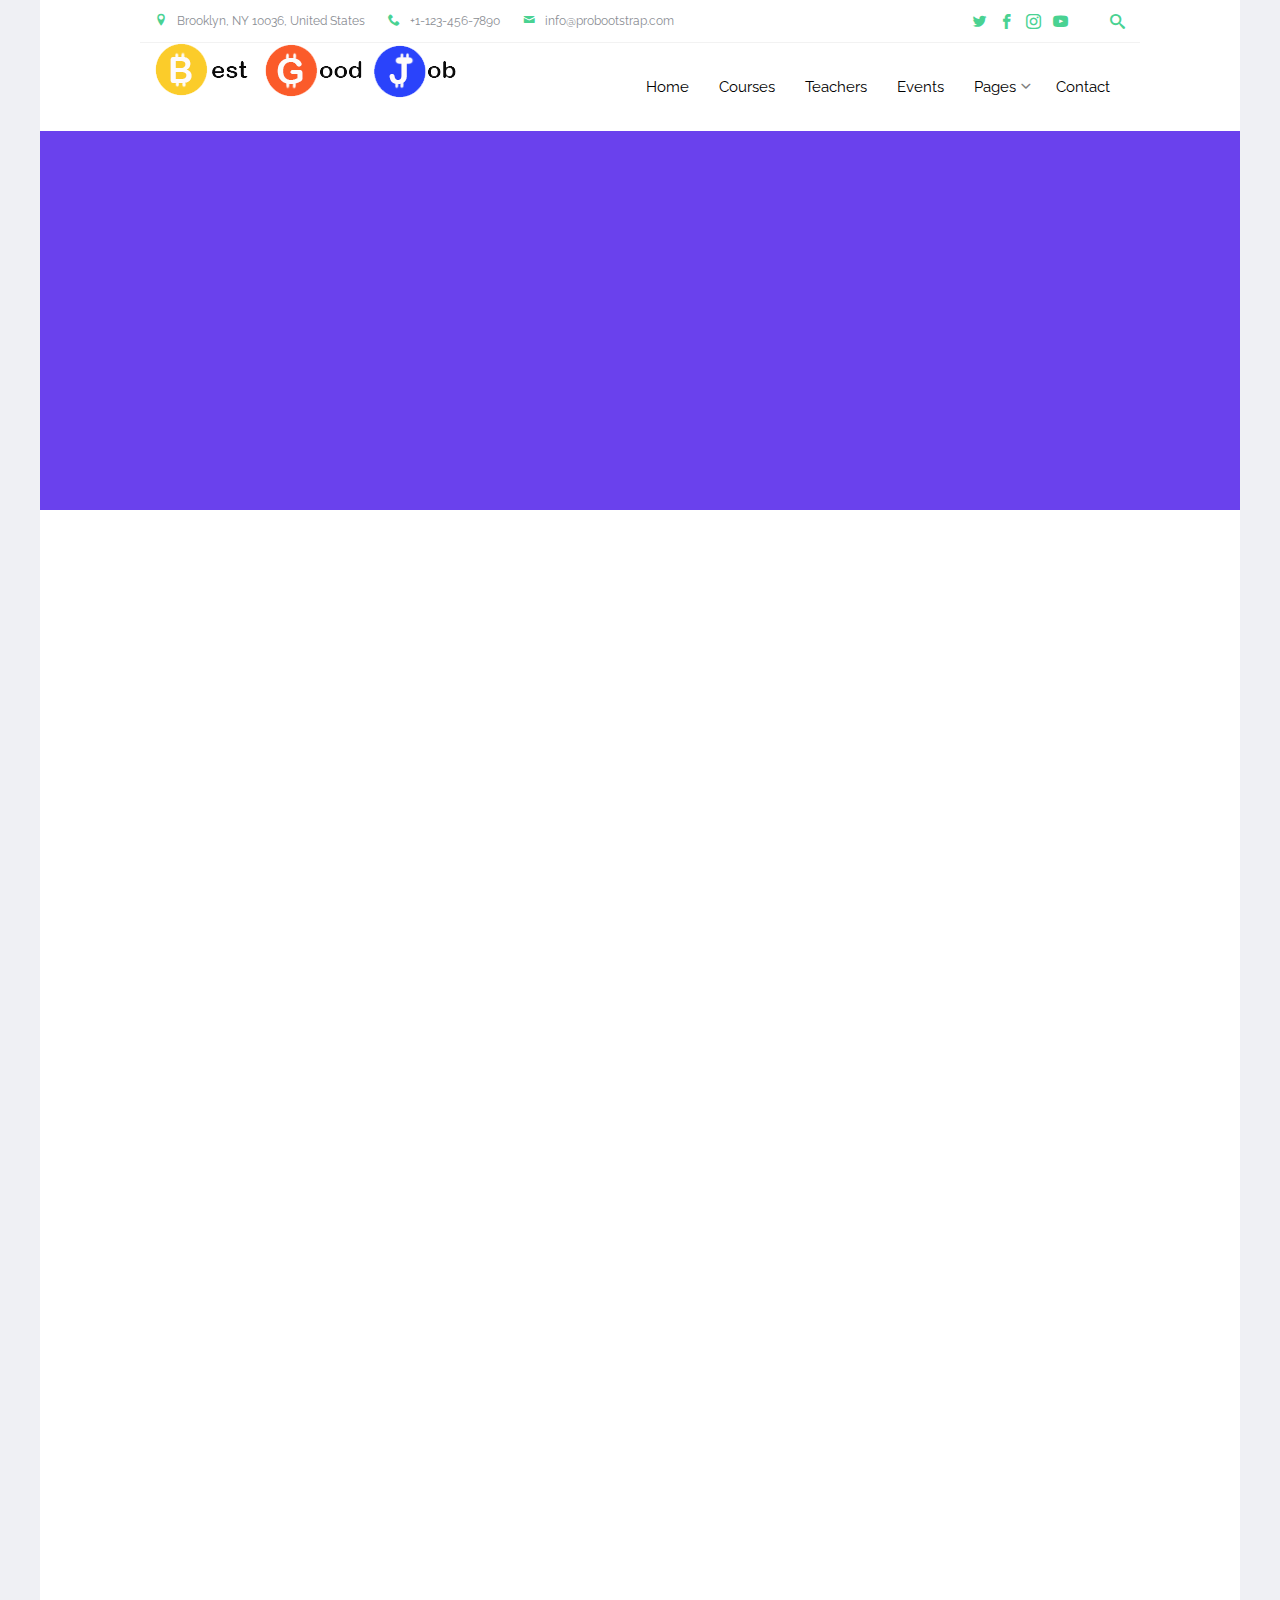
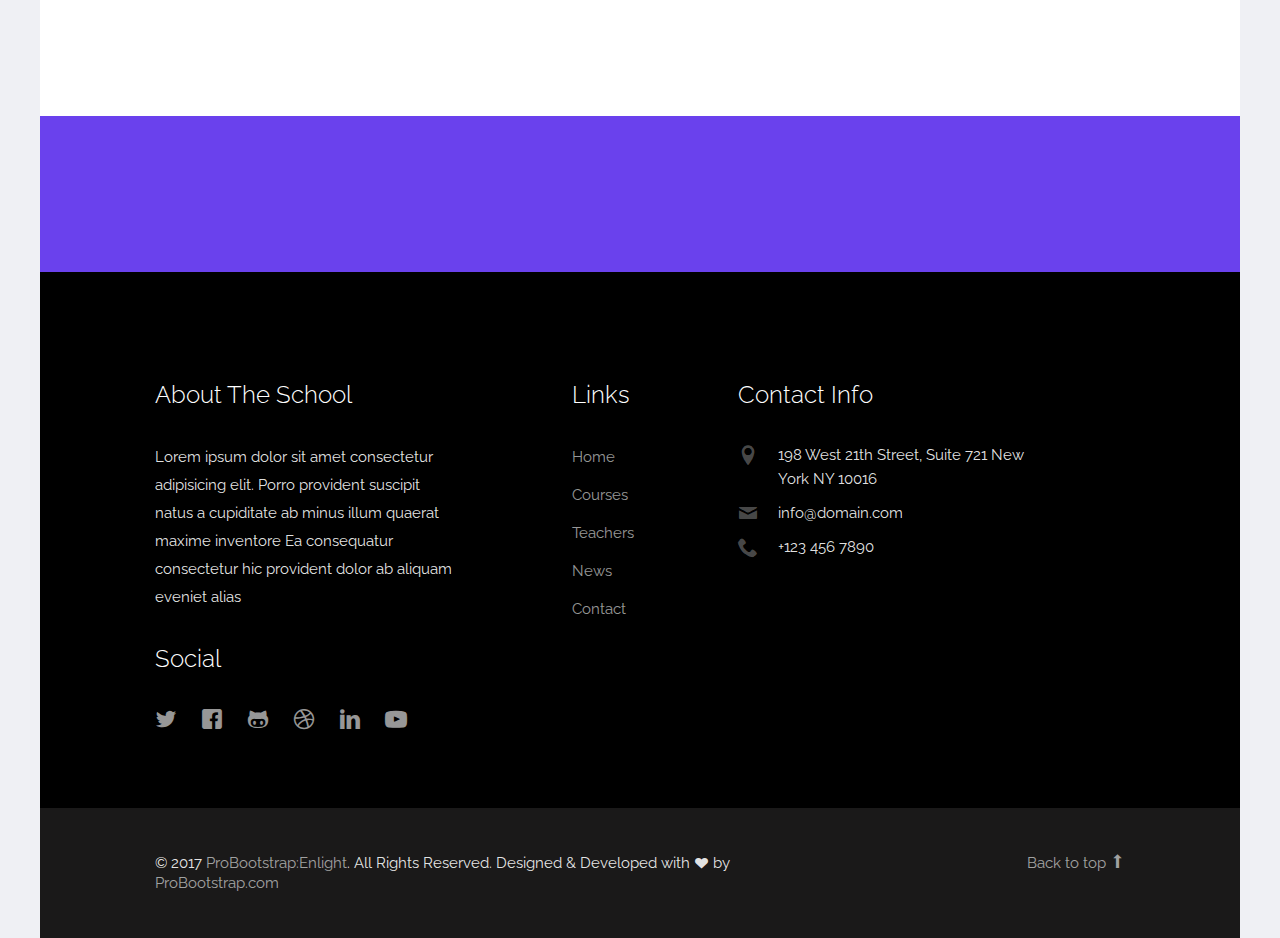
<file: course-single.html>
<!DOCTYPE html>

<!-- 
  Theme Name: Enlight
  Theme URL: https://probootstrap.com/enlight-free-education-responsive-bootstrap-website-template
  Author: ProBootstrap.com
  Author URL: https://probootstrap.com
  License: Released for free under the Creative Commons Attribution 3.0 license (probootstrap.com/license)
-->
<html lang="en">
  <head>
    <meta charset="utf-8">
    <meta name="viewport" content="width=device-width, initial-scale=1">
    <title>ProBootstrap:Enlight &mdash; Free Bootstrap Theme, Free Responsive Bootstrap Website Template</title>
    <meta name="description" content="Free Bootstrap Theme by ProBootstrap.com">
    <meta name="keywords" content="free website templates, free bootstrap themes, free template, free bootstrap, free website template">
    
    <link href="https://fonts.googleapis.com/css?family=Raleway:300,400,500,700|Open+Sans" rel="stylesheet">
    <link rel="stylesheet" href="css/styles-merged.css">
    <link rel="stylesheet" href="css/style.min.css">
    <link rel="stylesheet" href="css/custom.css">

    <!--[if lt IE 9]>
      <script src="js/vendor/html5shiv.min.js"></script>
      <script src="js/vendor/respond.min.js"></script>
    <![endif]-->
  </head>
  <body>

    <div class="probootstrap-search" id="probootstrap-search">
      <a href="#" class="probootstrap-close js-probootstrap-close"><i class="icon-cross"></i></a>
      <form action="#">
        <input type="search" name="s" id="search" placeholder="Search a keyword and hit enter...">
      </form>
    </div>
    
    <div class="probootstrap-page-wrapper">
      <!-- Fixed navbar -->
      
      <div class="probootstrap-header-top">
        <div class="container">
          <div class="row">
            <div class="col-lg-9 col-md-9 col-sm-9 probootstrap-top-quick-contact-info">
              <span><i class="icon-location2"></i>Brooklyn, NY 10036, United States</span>
              <span><i class="icon-phone2"></i>+1-123-456-7890</span>
              <span><i class="icon-mail"></i>info@probootstrap.com</span>
            </div>
            <div class="col-lg-3 col-md-3 col-sm-3 probootstrap-top-social">
              <ul>
                <li><a href="#"><i class="icon-twitter"></i></a></li>
                <li><a href="#"><i class="icon-facebook2"></i></a></li>
                <li><a href="#"><i class="icon-instagram2"></i></a></li>
                <li><a href="#"><i class="icon-youtube"></i></a></li>
                <li><a href="#" class="probootstrap-search-icon js-probootstrap-search"><i class="icon-search"></i></a></li>
              </ul>
            </div>
          </div>
        </div>
      </div>
      <nav class="navbar navbar-default probootstrap-navbar">
        <div class="container">
          <div class="navbar-header">
            <div class="btn-more js-btn-more visible-xs">
              <a href="#"><i class="icon-dots-three-vertical "></i></a>
            </div>
            <button type="button" class="navbar-toggle collapsed" data-toggle="collapse" data-target="#navbar-collapse" aria-expanded="false" aria-controls="navbar">
              <span class="sr-only">Toggle navigation</span>
              <span class="icon-bar"></span>
              <span class="icon-bar"></span>
              <span class="icon-bar"></span>
            </button>
            <img src="img/logoo.png" alt="Free Bootstrap Template by ProBootstrap.com">
          </div>

          <div id="navbar-collapse" class="navbar-collapse collapse">
            <ul class="nav navbar-nav navbar-right">
              <li><a href="index.html">Home</a></li>
              <li><a href="courses.html">Courses</a></li>
              <li><a href="teachers.html">Teachers</a></li>
              <li><a href="events.html">Events</a></li>
              <li class="dropdown">
                <a href="#" data-toggle="dropdown" class="dropdown-toggle">Pages</a>
                <ul class="dropdown-menu">
                  <li><a href="about.html">About Us</a></li>
                  <li><a href="courses.html">Courses</a></li>
                  <li class="active"><a href="course-single.html">Course Single</a></li>
                  <li><a href="gallery.html">Gallery</a></li>
                  <li class="dropdown-submenu dropdown">
                    <a href="#" data-toggle="dropdown" class="dropdown-toggle"><span>Sub Menu</span></a>
                    <ul class="dropdown-menu">
                      <li><a href="#">Second Level Menu</a></li>
                      <li><a href="#">Second Level Menu</a></li>
                      <li><a href="#">Second Level Menu</a></li>
                      <li><a href="#">Second Level Menu</a></li>
                    </ul>
                  </li>
                  <li><a href="news.html">News</a></li>
                </ul>
              </li>
              <li><a href="contact.html">Contact</a></li>
            </ul>
          </div>
        </div>
      </nav>
      
      <section class="probootstrap-section probootstrap-section-colored">
        <div class="container">
          <div class="row">
            <div class="col-md-12 text-left section-heading probootstrap-animate">
              <h1>Chemical Engineering</h1>
            </div>
          </div>
        </div>
      </section>

      

      <section class="probootstrap-section probootstrap-section-sm">
        <div class="container">
          <div class="row">
            <div class="col-md-12">
              <div class="row probootstrap-gutter0">
                <div class="col-md-4" id="probootstrap-sidebar">
                  <div class="probootstrap-sidebar-inner probootstrap-overlap probootstrap-animate">
                    <h3>More Courses</h3>
                    <ul class="probootstrap-side-menu">
                      <li class="active"><a>Chemical Engineering</a></li>
                      <li><a href="#">Application Design</a></li>
                      <li><a href="#">Math Major</a></li>
                      <li><a href="#">English Major</a></li>
                    </ul>
                  </div>
                </div>
                <div class="col-md-7 col-md-push-1  probootstrap-animate" id="probootstrap-content">
                  <h2>Description</h2>
                  <p>Lorem ipsum dolor sit amet, consectetur adipisicing elit. Maxime rerum possimus maiores, natus fugiat quibusdam dolorem. Dolore, odit ipsum, commodi distinctio repellendus vel tempore accusamus ea assumenda totam aut tempora. Illum sed harum, doloremque magnam nostrum. Fuga tempora corrupti unde ratione, placeat voluptates dicta asperiores est, ad voluptatem dolor, delectus sapiente voluptatum! Rerum magnam ducimus voluptas dolorum consectetur ex facilis quaerat sapiente eaque consequuntur perspiciatis nesciunt tenetur quibusdam corrupti voluptates consequatur repudiandae, quisquam aperiam veniam. Architecto voluptas blanditiis provident modi cumque a eius nam dignissimos numquam ducimus earum odit ipsam, reiciendis assumenda id quasi dolore, totam impedit molestias? Alias, ipsa!</p>
                  <p>Velit natus alias eligendi architecto rem, itaque distinctio? Excepturi obcaecati fuga ratione. Dolore in ipsam rem ullam nemo error aperiam dolores eius, doloremque blanditiis placeat fugiat libero id atque, recusandae, voluptate laboriosam, distinctio omnis ab. Eius obcaecati, laudantium ex voluptatum voluptas, cum vitae molestiae quam est omnis nulla, quis velit? Esse natus tempore molestias deserunt, tempora illum labore, fuga animi totam dolore doloribus doloremque laudantium velit distinctio, non cumque dolorem delectus quia quibusdam? Amet, consectetur. Reprehenderit unde, eveniet temporibus, quae possimus magni. Dolore quo eveniet, distinctio dicta quisquam? Aliquid libero dolore provident, beatae odit facilis quasi dolorum sit ad minus!</p>
                  <p>Tenetur, soluta natus porro, cumque vitae, iste accusamus beatae repudiandae quidem magnam sunt, nihil reprehenderit facere eveniet non sint aliquid. Ipsam totam nostrum, modi veritatis quidem maiores dolor minima incidunt non ratione qui quas, quasi aut sit obcaecati iure. Corporis, rem? Reprehenderit sequi, tenetur, libero nobis beatae ut doloremque obcaecati ipsa? Itaque numquam ratione et veniam porro magnam expedita ad laboriosam dolorum debitis omnis mollitia id eum minus necessitatibus ipsam consequuntur sed tempora assumenda, repudiandae culpa atque? Ad ut porro praesentium, earum voluptatum maxime, deserunt, omnis dolorem veniam cumque et officia veritatis, nam perferendis ex facilis sit sapiente at accusamus?</p>
                  <p><a href="#" class="btn btn-primary">Enroll with this course now</a> <span class="enrolled-count">2,928 students enrolled</span></p>
                </div>
              </div>
            </div>
          </div>
        </div>
      </section>
      
      <section class="probootstrap-cta">
        <div class="container">
          <div class="row">
            <div class="col-md-12">
              <h2 class="probootstrap-animate" data-animate-effect="fadeInRight">Get your admission now!</h2>
              <a href="#" role="button" class="btn btn-primary btn-lg btn-ghost probootstrap-animate" data-animate-effect="fadeInLeft">Enroll</a>
            </div>
          </div>
        </div>
      </section>
      <footer class="probootstrap-footer probootstrap-bg">
        <div class="container">
          <div class="row">
            <div class="col-md-4">
              <div class="probootstrap-footer-widget">
                <h3>About The School</h3>
                <p>Lorem ipsum dolor sit amet consectetur adipisicing elit. Porro provident suscipit natus a cupiditate ab minus illum quaerat maxime inventore Ea consequatur consectetur hic provident dolor ab aliquam eveniet alias</p>
                <h3>Social</h3>
                <ul class="probootstrap-footer-social">
                  <li><a href="#"><i class="icon-twitter"></i></a></li>
                  <li><a href="#"><i class="icon-facebook"></i></a></li>
                  <li><a href="#"><i class="icon-github"></i></a></li>
                  <li><a href="#"><i class="icon-dribbble"></i></a></li>
                  <li><a href="#"><i class="icon-linkedin"></i></a></li>
                  <li><a href="#"><i class="icon-youtube"></i></a></li>
                </ul>
              </div>
            </div>
            <div class="col-md-3 col-md-push-1">
              <div class="probootstrap-footer-widget">
                <h3>Links</h3>
                <ul>
                  <li><a href="#">Home</a></li>
                  <li><a href="#">Courses</a></li>
                  <li><a href="#">Teachers</a></li>
                  <li><a href="#">News</a></li>
                  <li><a href="#">Contact</a></li>
                </ul>
              </div>
            </div>
            <div class="col-md-4">
              <div class="probootstrap-footer-widget">
                <h3>Contact Info</h3>
                <ul class="probootstrap-contact-info">
                  <li><i class="icon-location2"></i> <span>198 West 21th Street, Suite 721 New York NY 10016</span></li>
                  <li><i class="icon-mail"></i><span>info@domain.com</span></li>
                  <li><i class="icon-phone2"></i><span>+123 456 7890</span></li>
                </ul>
              </div>
            </div>
           
          </div>
          <!-- END row -->
          
        </div>

        <div class="probootstrap-copyright">
          <div class="container">
            <div class="row">
              <div class="col-md-8 text-left">
                <p>&copy; 2017 <a href="https://probootstrap.com/">ProBootstrap:Enlight</a>. All Rights Reserved. Designed &amp; Developed with <i class="icon icon-heart"></i> by <a href="https://probootstrap.com/">ProBootstrap.com</a></p>
              </div>
              <div class="col-md-4 probootstrap-back-to-top">
                <p><a href="#" class="js-backtotop">Back to top <i class="icon-arrow-long-up"></i></a></p>
              </div>
            </div>
          </div>
        </div>
      </footer>

    </div>
    <!-- END wrapper -->
    

    <script src="js/scripts.min.js"></script>
    <script src="js/main.min.js"></script>
    <script src="js/custom.js"></script>

  </body>
</html>
</file>
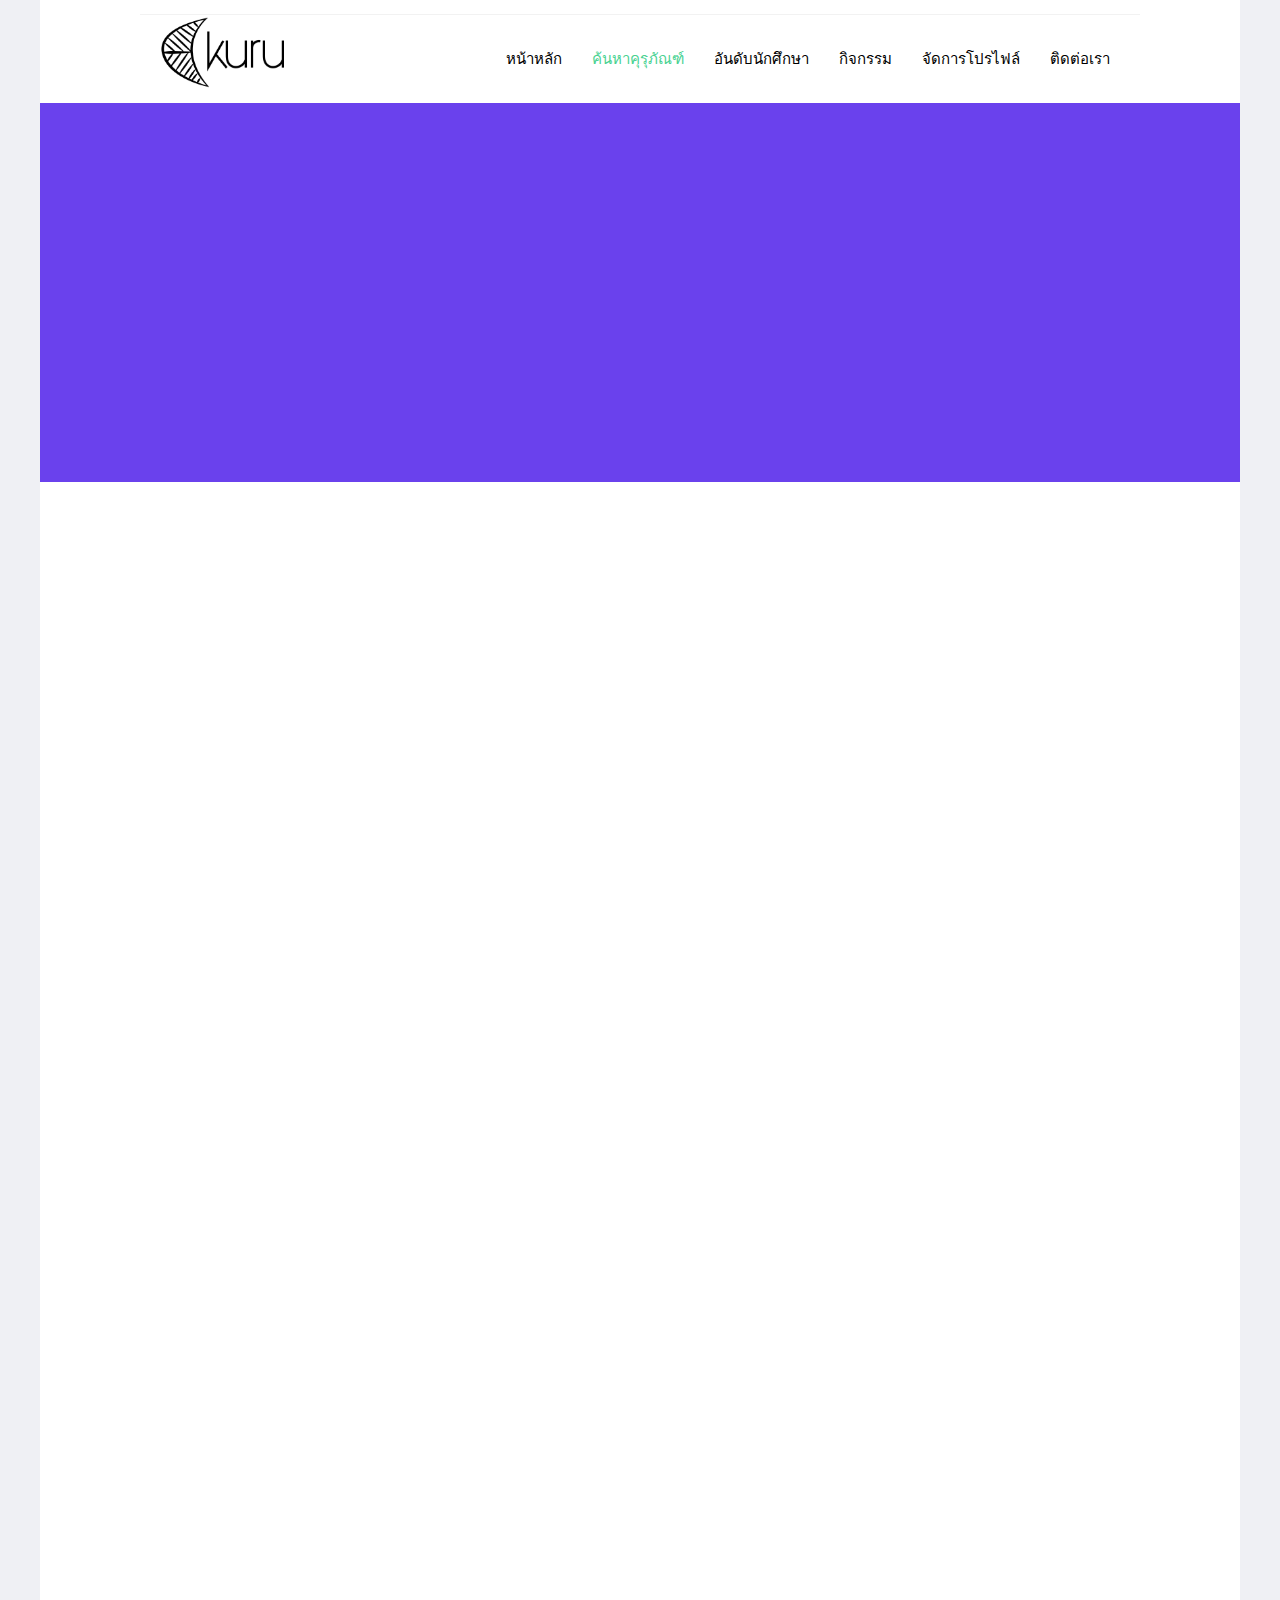
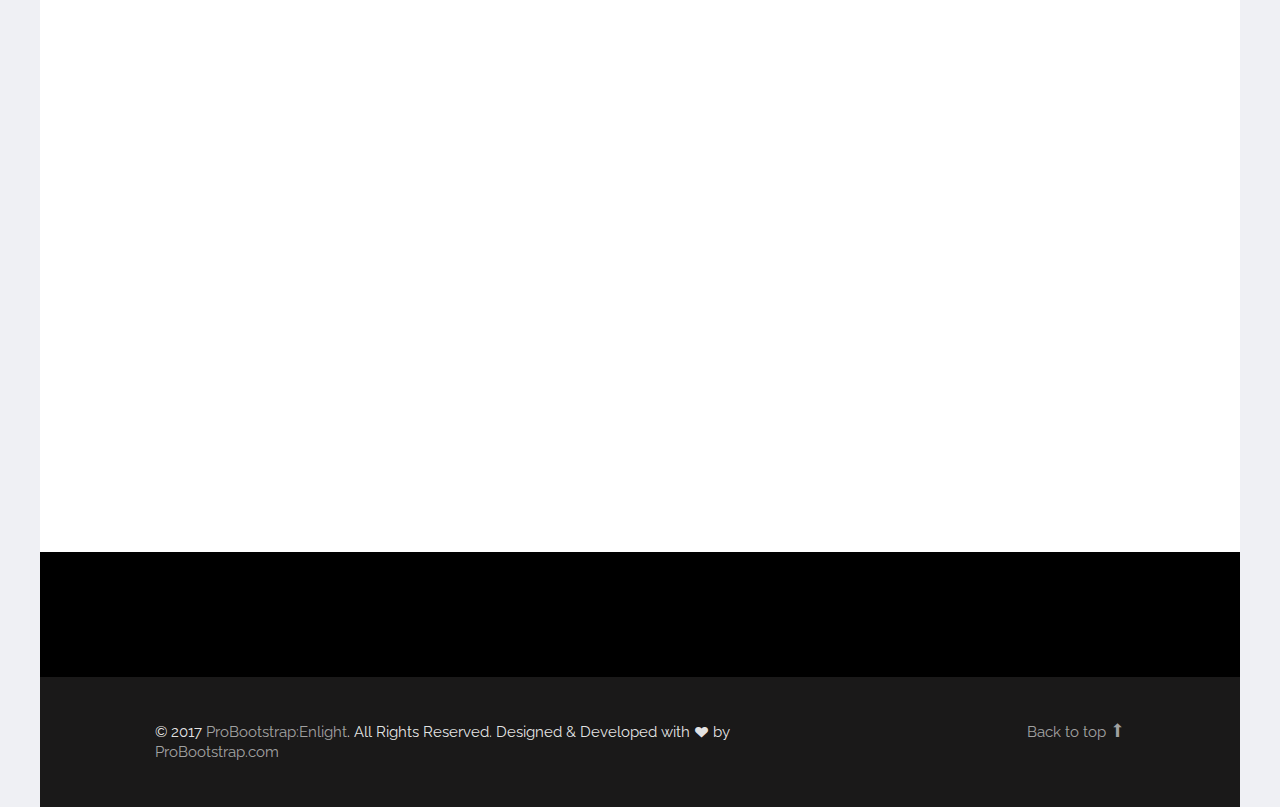
<file: courses.html>
<!DOCTYPE html>

<!-- 
  Theme Name: Enlight
  Theme URL: https://probootstrap.com/enlight-free-education-responsive-bootstrap-website-template
  Author: ProBootstrap.com
  Author URL: https://probootstrap.com
  License: Released for free under the Creative Commons Attribution 3.0 license (probootstrap.com/license)
-->
<html lang="en">
  <head>
    <meta charset="utf-8">
    <meta name="viewport" content="width=device-width, initial-scale=1">
    <title>KURU</title>
    <meta name="description" content="Free Bootstrap Theme by ProBootstrap.com">
    <meta name="keywords" content="free website templates, free bootstrap themes, free template, free bootstrap, free website template">
    
    <link href="https://fonts.googleapis.com/css?family=Raleway:300,400,500,700|Open+Sans" rel="stylesheet">
    <link rel="stylesheet" href="css/styles-merged.css">
    <link rel="stylesheet" href="css/style.min.css">
    <link rel="stylesheet" href="css/custom.css">

    <!--[if lt IE 9]>
      <script src="js/vendor/html5shiv.min.js"></script>
      <script src="js/vendor/respond.min.js"></script>
    <![endif]-->
  </head>
  <body>

    <div class="probootstrap-search" id="probootstrap-search">
      <a href="#" class="probootstrap-close js-probootstrap-close"><i class="icon-cross"></i></a>
      <form action="#">
        <input type="search" name="s" id="search" placeholder="Search a keyword and hit enter...">
      </form>
    </div>
    
    <div class="probootstrap-page-wrapper">
      <!-- Fixed navbar -->
      
      <div class="probootstrap-header-top">
        <div class="container">
          <div class="row">
            <div class="col-lg-9 col-md-9 col-sm-9 probootstrap-top-quick-contact-info">
             
            </div>
           
          </div>
        </div>
      </div>
      <nav class="navbar navbar-default probootstrap-navbar">
        <div class="container">
          <div class="navbar-header">
            <div class="btn-more js-btn-more visible-xs">
              <a href="#"><i class="icon-dots-three-vertical "></i></a>
            </div>
            <button type="button" class="navbar-toggle collapsed" data-toggle="collapse" data-target="#navbar-collapse" aria-expanded="false" aria-controls="navbar">
              <span class="sr-only">Toggle navigation</span>
              <span class="icon-bar"></span>
              <span class="icon-bar"></span>
              <span class="icon-bar"></span>
            </button>
            <img src="img/biglogo.png" alt="Free Bootstrap Template by ProBootstrap.com" height="75px">
          </div>

          <div id="navbar-collapse" class="navbar-collapse collapse">
            <ul class="nav navbar-nav navbar-right">
              <li ><a href="index.html">หน้าหลัก</a></li>
              <li class="active"><a href="courses.html">ค้นหาคุรุภัณฑ์</a></li>
              <li><a href="teachers.html">อันดับนักศึกษา</a></li>
              <li  ><a href="even.html">กิจกรรม</a></li>
             <li><a href="events.html">จัดการโปรไฟล์</a></li>
              <li><a href="contact.html">ติดต่อเรา</a></li>
            
            </ul>
          </div>
        </div>
      </nav>
      
      
      <section class="probootstrap-section probootstrap-section-colored">
        <div class="container">
          <div class="row">
            <div class="col-md-12 text-left section-heading probootstrap-animate">
              <h1><font face="Cloud">ระบบจัดการครุภัณฑ์</font></h1>
            </div>
          </div>
        </div>
      </section>

      <section class="probootstrap-section">
        <div class="container">
          <div class="row">
            <div class="col-md-6">
              <div class="probootstrap-service-2 probootstrap-animate">
                <div class="image">
                  <div class="image-bg">
                    <img src="img/room1.jpg" alt="Free Bootstrap Template by ProBootstrap.com">
                  </div>
                </div>
                <div class="text">
                  <span class="probootstrap-meta"><i class="icon-calendar2"></i> July 10, 2017</span>
                  <h3><font face="Cloud">ห้องปฏิบัติการคอมพิวเตอร์ 1</font></h3>
                  <p>สถานที่ ชั้น 6  ตึก 60 ปี แม่โจ้ คณะวิทยาศาสตร์</p>
                  <p><a href="#" class="btn btn-primary">ดูรายละเอียด</a> <span class="enrolled-count">2,928 students enrolled</span></p>
                </div>
              </div>

              <div class="probootstrap-service-2 probootstrap-animate">
                <div class="image">
                  <div class="image-bg">
                    <img src="img/room3.jpg" alt="Free Bootstrap Template by ProBootstrap.com">
                  </div>
                </div>
                <div class="text">
                  <span class="probootstrap-meta"><i class="icon-calendar2"></i> July 10, 2017</span>
                  <h3>ห้องปฏิบัติการคอมพิวเตอร์ 3</h3>
                  <p>สถานที่ ชั้น 6  ตึก 60 ปี แม่โจ้ คณะวิทยาศาสตร์</p>
                  <p><a href="#" class="btn btn-primary">ดูรายละเอียด</a> <span class="enrolled-count">7,202 students enrolled</span></p>
                </div>
              </div>

            </div>
            <div class="col-md-6">
              <div class="probootstrap-service-2 probootstrap-animate">
                <div class="image">
                  <div class="image-bg">
                    <img src="img/room2.jpg" alt="Free Bootstrap Template by ProBootstrap.com">
                  </div>
                </div>
                <div class="text">
                  <span class="probootstrap-meta"><i class="icon-calendar2"></i> July 10, 2017</span>
                  <h3>ห้องปฏิบัติการคอมพิวเตอร์ 2</h3>
                  <p>สถานที่ ชั้น 6  ตึก 60 ปี แม่โจ้ คณะวิทยาศาสตร์</p>
                  <p><a href="#" class="btn btn-primary">ดูรายละเอียด</a> <span class="enrolled-count">12,582 students enrolled</span></p>
                </div>
              </div>

              <div class="probootstrap-service-2 probootstrap-animate">
                <div class="image">
                  <div class="image-bg">
                    <img src="img/room4.jpg" alt="Free Bootstrap Template by ProBootstrap.com">
                  </div>
                </div>
                <div class="text">
                  <span class="probootstrap-meta"><i class="icon-calendar2"></i> July 10, 2017</span>
                  <h3>ห้องปฏิบัติการคอมพิวเตอร์ 4</h3>
                  <p>สถานที่ ชั้น 6  ตึก 60 ปี แม่โจ้ คณะวิทยาศาสตร์</p>
                  <p><a href="#" class="btn btn-primary">ดูรายละเอียด</a> <span class="enrolled-count">9,582 students enrolled</span></p>
                </div>
              </div>

            </div>
          </div>

          <div class="row">
            <div class="col-md-6">
              <div class="probootstrap-service-2 probootstrap-animate">
                <div class="image">
                  <div class="image-bg">
                    <img src="img/room5.jpg" alt="Free Bootstrap Template by ProBootstrap.com">
                  </div>
                </div>
                <div class="text">
                  <span class="probootstrap-meta"><i class="icon-calendar2"></i> July 10, 2017</span>
                  <h3>ห้องปฏิบัติการคอมพิวเตอร์ 5</h3>
                  <p>สถานที่ ชั้น 6  ตึก 60 ปี แม่โจ้ คณะวิทยาศาสตร์</p>
                  <p><a href="#" class="btn btn-primary">ดูรายละเอียด</a> <span class="enrolled-count">2,928 students enrolled</span></p>
                </div>
              </div>

              <div class="probootstrap-service-2 probootstrap-animate">
                <div class="image">
                  <div class="image-bg">
                    <img src="img/room7.jpg" alt="Free Bootstrap Template by ProBootstrap.com">
                  </div>
                </div>
                <div class="text">
                  <span class="probootstrap-meta"><i class="icon-calendar2"></i> July 10, 2017</span>
                  <h3>ห้องบรรยายคอมพิวเตอร์ 7</h3>
                  <p>สถานที่ ชั้น 6  ตึก 60 ปี แม่โจ้ คณะวิทยาศาสตร์</p>
                  <p><a href="#" class="btn btn-primary">ดูรายละเอียด</a> <span class="enrolled-count">7,202 students enrolled</span></p>
                </div>
              </div>

            </div>
            <div class="col-md-6">
              <div class="probootstrap-service-2 probootstrap-animate">
                <div class="image">
                  <div class="image-bg">
                    <img src="img/room6.jpg" alt="Free Bootstrap Template by ProBootstrap.com">
                  </div>
                </div>
                <div class="text">
                  <span class="probootstrap-meta"><i class="icon-calendar2"></i> July 10, 2017</span>
                  <h3>ห้องบรรยายคอมพิวเตอร์ 6</h3>
                  <p>สถานที่ ชั้น 6  ตึก 60 ปี แม่โจ้ คณะวิทยาศาสตร์</p>
                  <p><a href="#" class="btn btn-primary">ดูรายละเอียด</a> <span class="enrolled-count">12,582 students enrolled</span></p>
                </div>
              </div>

              <div class="probootstrap-service-2 probootstrap-animate">
                <div class="image">
                  <div class="image-bg">
                    <img src="img/room8.jpg" alt="Free Bootstrap Template by ProBootstrap.com">
                  </div>
                </div>
                <div class="text">
                  <span class="probootstrap-meta"><i class="icon-calendar2"></i> July 10, 2017</span>
                  <h3>ห้องบรรยายคอมพิวเตอร์ 8</h3>
                  <p>สถานที่ ชั้น 6  ตึก 60 ปี แม่โจ้ คณะวิทยาศาสตร์</p>
                  <p><a href="#" class="btn btn-primary">ดูรายละเอียด</a> <span class="enrolled-count">9,582 students enrolled</span></p>
                </div>
              </div>

            </div>
            <div class="row">
            <div class="col-md-6">
              <div class="probootstrap-service-2 probootstrap-animate">
                <div class="image">
                  <div class="image-bg">
                    <img src="img/room9.jpg" alt="Free Bootstrap Template by ProBootstrap.com">
                  </div>
                </div>
                <div class="text">
                  <span class="probootstrap-meta"><i class="icon-calendar2"></i> July 10, 2017</span>
                  <h3>ห้องบรรยาย 3203 จุฬาภรณ์</h3>
                  <p>สถานที่ ชั้น 2  อาคารจุฬาภรณ์ คณะวิทยาศาสตร์</p>
                  <p><a href="#" class="btn btn-primary">ดูรายละเอียด</a> <span class="enrolled-count">2,928 students enrolled</span></p>
                </div>
              </div>
              </div>
            <div class="col-md-6">
              <div class="probootstrap-service-2 probootstrap-animate">
                <div class="image">
                  <div class="image-bg">
                    <img src="img/room10.jpg" alt="Free Bootstrap Template by ProBootstrap.com">
                  </div>
                </div>
                <div class="text">
                  <span class="probootstrap-meta"><i class="icon-calendar2"></i> July 10, 2017</span>
                  <h3>ห้องปฏิบัติการ 3203 จุฬาภรณ์</h3>
                  <p>สถานที่ ชั้น 2  อาคารจุฬาภรณ์ คณะวิทยาศาสตร์</p>
                  <p><a href="#" class="btn btn-primary">ดูรายละเอียด</a> <span class="enrolled-count">12,582 students enrolled</span></p>
                </div>
              </div>
          </div>
        </div>
      </section>
 
      
      <footer class="probootstrap-footer probootstrap-bg">
        

        <div class="probootstrap-copyright">
          <div class="container">
            <div class="row">
              <div class="col-md-8 text-left">
                <p>&copy; 2017 <a href="https://probootstrap.com/">ProBootstrap:Enlight</a>. All Rights Reserved. Designed &amp; Developed with <i class="icon icon-heart"></i> by <a href="https://probootstrap.com/">ProBootstrap.com</a></p>
              </div>
              <div class="col-md-4 probootstrap-back-to-top">
                <p><a href="#" class="js-backtotop">Back to top <i class="icon-arrow-long-up"></i></a></p>
              </div>
            </div>
          </div>
        </div>
      </footer>

    </div>
    <!-- END wrapper -->
    

    <script src="js/scripts.min.js"></script>
    <script src="js/main.min.js"></script>
    <script src="js/custom.js"></script>

  </body>
</html>
</file>
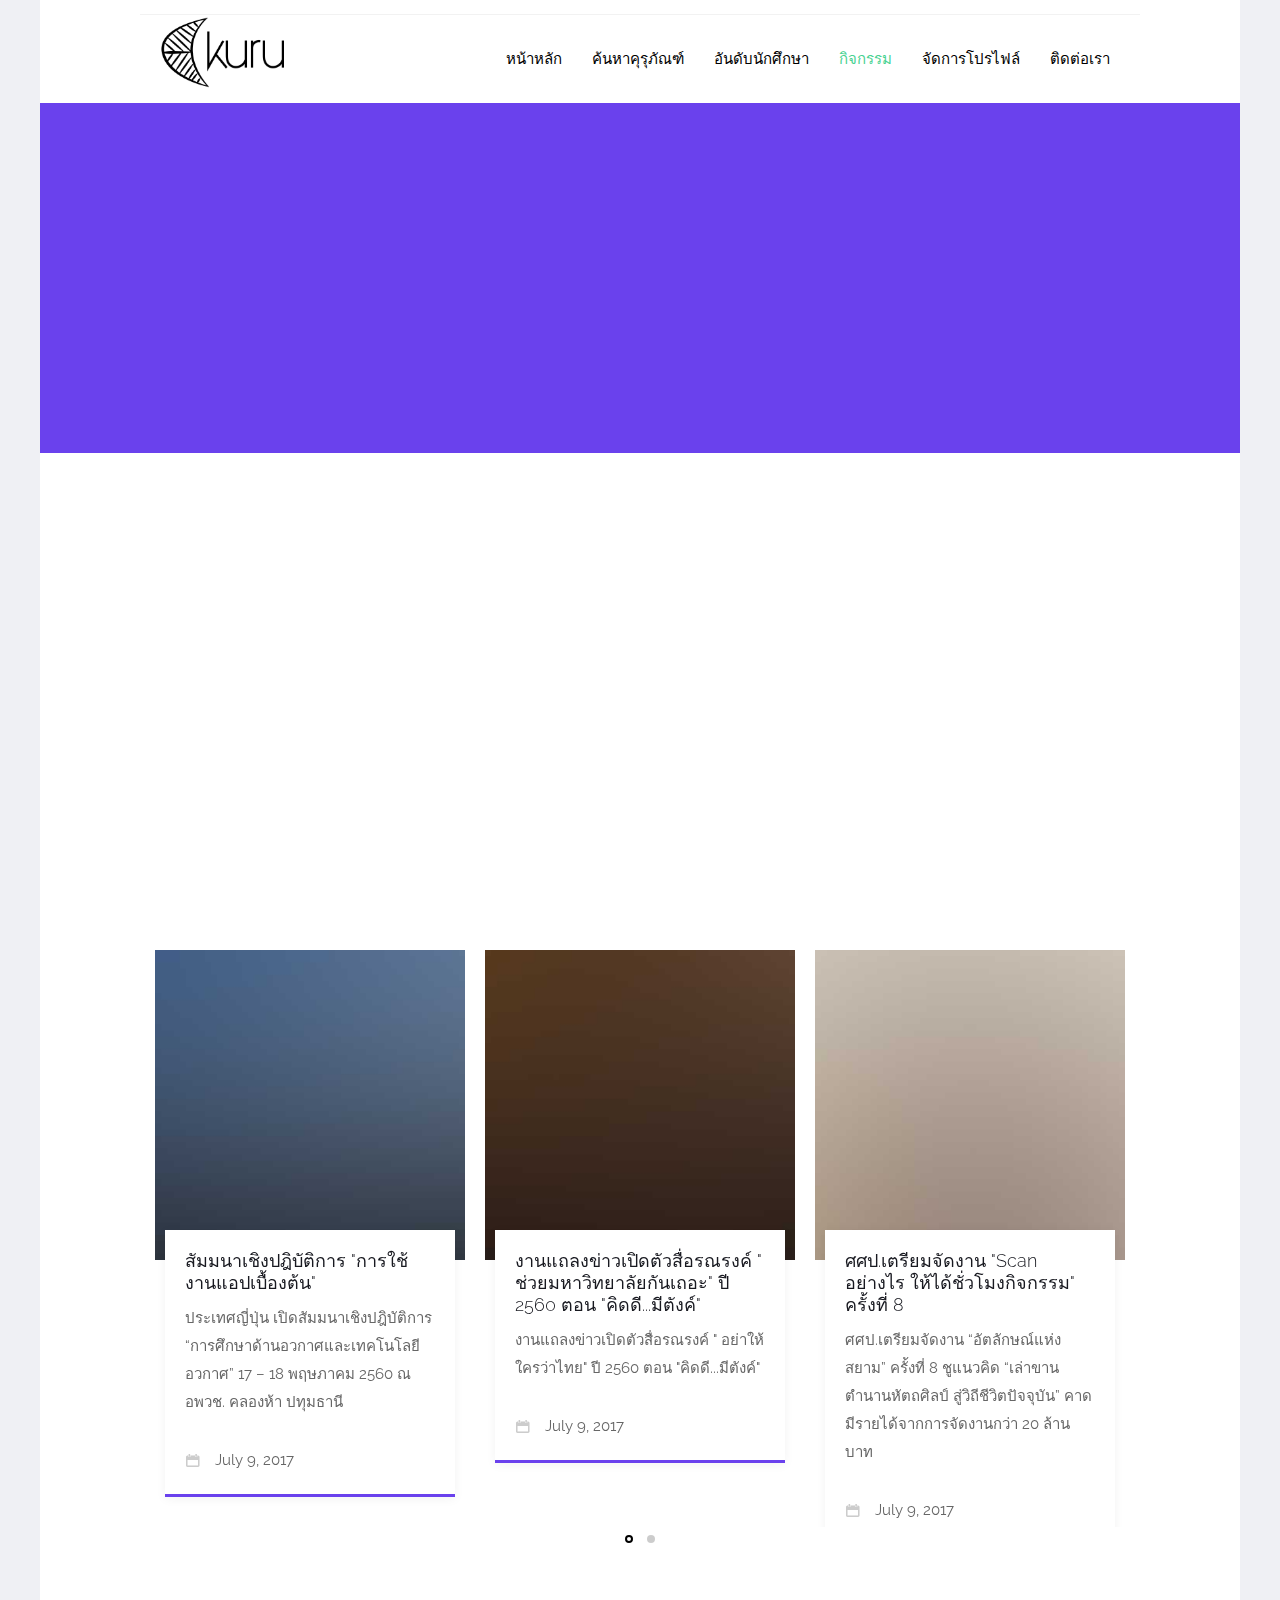
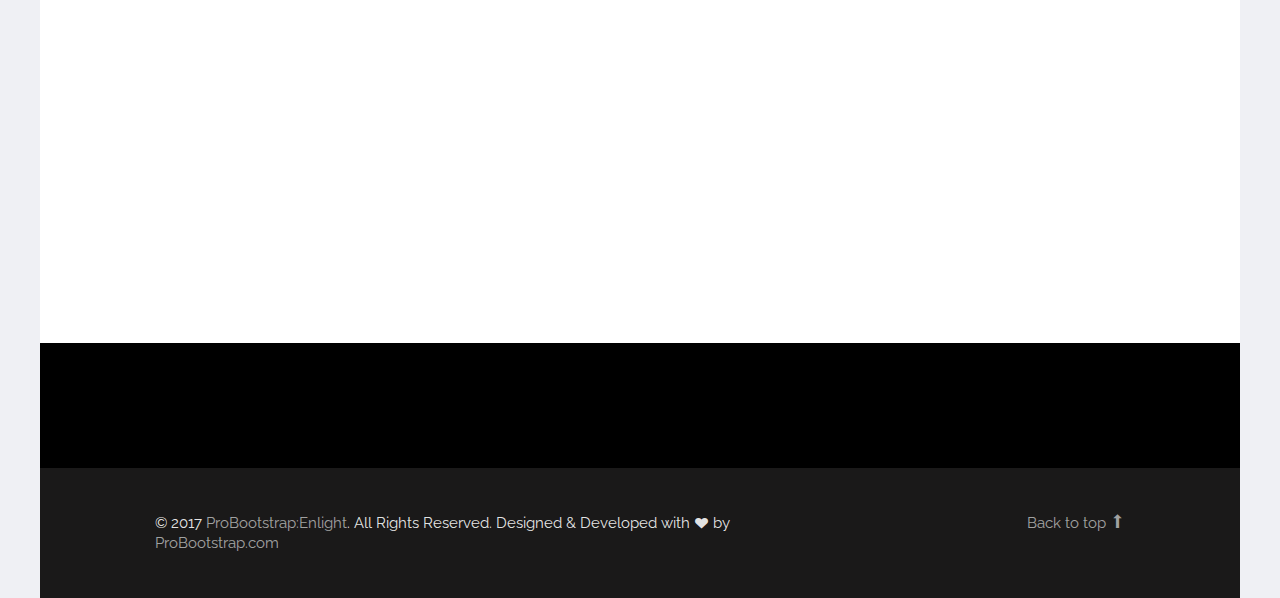
<file: even.html>
<!DOCTYPE html>

<!-- 
  Theme Name: Enlight
  Theme URL: https://probootstrap.com/enlight-free-education-responsive-bootstrap-website-template
  Author: ProBootstrap.com
  Author URL: https://probootstrap.com
  License: Released for free under the Creative Commons Attribution 3.0 license (probootstrap.com/license)
-->
<html lang="en">
  <head>
    <meta charset="utf-8">
    <meta name="viewport" content="width=device-width, initial-scale=1">
    <title>KURU</title>
    <meta name="description" content="Free Bootstrap Theme by ProBootstrap.com">
    <meta name="keywords" content="free website templates, free bootstrap themes, free template, free bootstrap, free website template">
    
    <link href="https://fonts.googleapis.com/css?family=Raleway:300,400,500,700|Open+Sans" rel="stylesheet">
    <link rel="stylesheet" href="css/styles-merged.css">
    <link rel="stylesheet" href="css/style.min.css">
    <link rel="stylesheet" href="css/custom.css">

    <!--[if lt IE 9]>
      <script src="js/vendor/html5shiv.min.js"></script>
      <script src="js/vendor/respond.min.js"></script>
    <![endif]-->
  </head>
  <body>

    <div class="probootstrap-search" id="probootstrap-search">
      <a href="#" class="probootstrap-close js-probootstrap-close"><i class="icon-cross"></i></a>
      <form action="#">
        <input type="search" name="s" id="search" placeholder="Search a keyword and hit enter...">
      </form>
    </div>
    
    <div class="probootstrap-page-wrapper">
      <!-- Fixed navbar -->
      
      <div class="probootstrap-header-top">
        <div class="container">
          <div class="row">
            <div class="col-lg-9 col-md-9 col-sm-9 probootstrap-top-quick-contact-info">
             
            </div>
           
          </div>
        </div>
      </div>
      <nav class="navbar navbar-default probootstrap-navbar">
        <div class="container">
          <div class="navbar-header">
            <div class="btn-more js-btn-more visible-xs">
              <a href="#"><i class="icon-dots-three-vertical "></i></a>
            </div>
            <button type="button" class="navbar-toggle collapsed" data-toggle="collapse" data-target="#navbar-collapse" aria-expanded="false" aria-controls="navbar">
              <span class="sr-only">Toggle navigation</span>
              <span class="icon-bar"></span>
              <span class="icon-bar"></span>
              <span class="icon-bar"></span>
            </button>
            <img src="img/biglogo.png" alt="Free Bootstrap Template by ProBootstrap.com" height="75px">
          </div>

          <div id="navbar-collapse" class="navbar-collapse collapse">
            <ul class="nav navbar-nav navbar-right">
              <li ><a href="index.html">หน้าหลัก</a></li>
              <li ><a href="courses.html">ค้นหาคุรุภัณฑ์</a></li>
              <li><a href="teachers.html">อันดับนักศึกษา</a></li>
              <li  class="active"><a href="even.html">กิจกรรม</a></li>
             <li><a href="events.html">จัดการโปรไฟล์</a></li>
              <li><a href="contact.html">ติดต่อเรา</a></li>
            
            </ul>
          </div>
        </div>
      </nav>
      
      
      <section class="probootstrap-section probootstrap-section-colored">
        <div class="container">
          <div class="row">
            <div class="col-md-12 text-left section-heading probootstrap-animate">
              <h2> Best Good Job Special Events</h2>
            </div>
          </div>
        </div>
      </section>

      <section class="probootstrap-section">
        <div class="container">
          <div class="row">
            <div class="col-md-12">
              <div class="probootstrap-flex-block">
                <div class="probootstrap-text probootstrap-animate">
                  <h3>กิจกรรม</h3>
                  <p> ระบบสามารถเข้าถึงนักศึกษาไดุ้ทกคน ซึ่งนั่นทำให้นักศึกษาสามารถใช้แอปพลิเคชั่นนี้ในการแสกน "QR Code" ครุภัณฑ์ในมหาวิทยาลัยได้ทุกที่ทุกเวลา ถือเป็นการช่วยส่งเสริมในการทีส่วนร่วมในการช่วยให้มหาวิทยาลัยสามารถสำรวจครุภัณฑ์ที่ชำรุดและไม่ชำรุดได้เป็นอย่างยิ่่ง  </p>
                  
                </div>
                <div class="probootstrap-image probootstrap-animate" style="background-image: url(img/columns.jpg)">
                  <a href="https://www.youtube.com/embed/NFpRevml4eI" class="btn-video popup-vimeo"><i class="icon-play3"></i></a>
                </div>
              </div>
            </div>
          </div>
        </div>
      </section>

      
 
      <section class="probootstrap-section probootstrap-section">
        <div class="container">
          <div class="row">
            <div class="col-md-12">
              
              <div class="tab-content">

                <div id="featured-news" class="tab-pane fade in active">
                  <div class="row">
                    <div class="col-md-12">
                      <div class="owl-carousel" id="owl1">
                        <div class="item">
                          <a href="#" class="probootstrap-featured-news-box">
                            <figure class="probootstrap-media"><img src="img/img_sm_3.jpg" height="100px" alt="Free Bootstrap Template by ProBootstrap.com" class="img-responsive"></figure>
                            <div class="probootstrap-text">
                              <h3>สัมมนาเชิงปฎิบัติการ "การใช้งานแอปเบื้องต้น"</h3>
                              <p>ประเทศญี่ปุ่น เปิดสัมมนาเชิงปฎิบัติการ “การศึกษาด้านอวกาศและเทคโนโลยีอวกาศ” 17 – 18 พฤษภาคม 2560 ณ อพวช. คลองห้า ปทุมธานี</p>
                              <span class="probootstrap-date"><i class="icon-calendar"></i>July 9, 2017</span>
                              
                            </div>
                          </a>
                        </div>
                        <!-- END item -->
                        <div class="item">
                          <a href="#" class="probootstrap-featured-news-box">
                            <figure class="probootstrap-media"><img src="img/img_sm_1.jpg" alt="Free Bootstrap Template by ProBootstrap.com" class="img-responsive"></figure>
                            <div class="probootstrap-text">
                              <h3>งานแถลงข่าวเปิดตัวสื่อรณรงค์ " ช่วยมหาวิทยาลัยกันเถอะ" ปี 2560 ตอน "คิดดี...มีตังค์"</h3>
                              <p>งานแถลงข่าวเปิดตัวสื่อรณรงค์ " อย่าให้ใครว่าไทย" ปี 2560 ตอน "คิดดี...มีตังค์"</p>
                              <span class="probootstrap-date"><i class="icon-calendar"></i>July 9, 2017</span>
                              
                            </div>
                          </a>
                        </div>
                        <!-- END item -->
                        <div class="item">
                          <a href="#" class="probootstrap-featured-news-box">
                            <figure class="probootstrap-media"><img src="img/img_sm_2.jpg" alt="Free Bootstrap Template by ProBootstrap.com" class="img-responsive"></figure>
                            <div class="probootstrap-text">
                              <h3>ศศป.เตรียมจัดงาน "Scan อย่างไร ให้ได้ชั่วโมงกิจกรรม" ครั้งที่ 8</h3>
                              <p>ศศป.เตรียมจัดงาน “อัตลักษณ์แห่งสยาม” ครั้งที่ 8 ชูแนวคิด “เล่าขานตำนานหัตถศิลป์ สู่วิถีชีวิตปัจจุบัน” คาดมีรายได้จากการจัดงานกว่า 20 ล้านบาท</p>
                              <span class="probootstrap-date"><i class="icon-calendar"></i>July 9, 2017</span>
                              
                            </div>
                          </a>
                        </div>
                        <!-- END item -->
                        <div class="item">
                          <a href="#" class="probootstrap-featured-news-box">
                            <figure class="probootstrap-media"><img src="img/img_sm_3.jpg" alt="Free Bootstrap Template by ProBootstrap.com" class="img-responsive"></figure>
                            <div class="probootstrap-text">
                              <h3>โครงการ PIM Young Creative Program ครั้งที่ 116 เพราะฉันคือนักแสกนยังไงล่ะ</h3>
                              <p>โครงการนี้ PIM Young Creative Program ครั้งที่ 116 ตอน IS AM ARE "RFM" เพราะฉันคือนักจัดการอสังหาริมทรัพย์</p>
                              <span class="probootstrap-date"><i class="icon-calendar"></i>July 9, 2017</span>
                              
                              
                            </div>
                          </a>
                        </div>
                        <!-- END item -->
                      </div>
                    </div>
                  </div>
                  <!-- END row -->
                
                 

            </div>
           
          </div>


        </div>

        
                  <!-- END row -->
                
                 

            </div>
           
          </div>


        
        
      </section>

       <section class="probootstrap-section probootstrap-section">
        <div class="container">
          <div class="row">
            <div class="col-md-12">
              
              <div class="tab-content">

                <div id="featured-news" class="tab-pane fade in active">
                  <div class="row">
                    <div class="col-md-12">
                      <div class="owl-carousel" id="owl1">
                        <div class="item">
                          <a href="#" class="probootstrap-featured-news-box">
                            <figure class="probootstrap-media"><img src="img/img_sm_3.jpg" height="100px" alt="Free Bootstrap Template by ProBootstrap.com" class="img-responsive"></figure>
                            <div class="probootstrap-text">
                              <h3>สัมมนาเชิงปฎิบัติการ "การใช้งานแอปเบื้องต้น"</h3>
                              <p>ประเทศญี่ปุ่น เปิดสัมมนาเชิงปฎิบัติการ “การศึกษาด้านอวกาศและเทคโนโลยีอวกาศ” 17 – 18 พฤษภาคม 2560 ณ อพวช. คลองห้า ปทุมธานี</p>
                              <span class="probootstrap-date"><i class="icon-calendar"></i>July 9, 2017</span>
                              
                            </div>
                          </a>
                        </div>
                        <!-- END item -->
                        <div class="item">
                          <a href="#" class="probootstrap-featured-news-box">
                            <figure class="probootstrap-media"><img src="img/img_sm_1.jpg" alt="Free Bootstrap Template by ProBootstrap.com" class="img-responsive"></figure>
                            <div class="probootstrap-text">
                              <h3>งานแถลงข่าวเปิดตัวสื่อรณรงค์ " ช่วยมหาวิทยาลัยกันเถอะ" ปี 2560 ตอน "คิดดี...มีตังค์"</h3>
                              <p>งานแถลงข่าวเปิดตัวสื่อรณรงค์ " อย่าให้ใครว่าไทย" ปี 2560 ตอน "คิดดี...มีตังค์"</p>
                              <span class="probootstrap-date"><i class="icon-calendar"></i>July 9, 2017</span>
                              
                            </div>
                          </a>
                        </div>
                        <!-- END item -->
                        <div class="item">
                          <a href="#" class="probootstrap-featured-news-box">
                            <figure class="probootstrap-media"><img src="img/img_sm_2.jpg" alt="Free Bootstrap Template by ProBootstrap.com" class="img-responsive"></figure>
                            <div class="probootstrap-text">
                              <h3>ศศป.เตรียมจัดงาน "Scan อย่างไร ให้ได้ชั่วโมงกิจกรรม" ครั้งที่ 8</h3>
                              <p>ศศป.เตรียมจัดงาน “อัตลักษณ์แห่งสยาม” ครั้งที่ 8 ชูแนวคิด “เล่าขานตำนานหัตถศิลป์ สู่วิถีชีวิตปัจจุบัน” คาดมีรายได้จากการจัดงานกว่า 20 ล้านบาท</p>
                              <span class="probootstrap-date"><i class="icon-calendar"></i>July 9, 2017</span>
                              
                            </div>
                          </a>
                        </div>
                        <!-- END item -->
                        <div class="item">
                          <a href="#" class="probootstrap-featured-news-box">
                            <figure class="probootstrap-media"><img src="img/img_sm_3.jpg" alt="Free Bootstrap Template by ProBootstrap.com" class="img-responsive"></figure>
                            <div class="probootstrap-text">
                              <h3>โครงการ PIM Young Creative Program ครั้งที่ 116 เพราะฉันคือนักแสกนยังไงล่ะ</h3>
                              <p>โครงการนี้ PIM Young Creative Program ครั้งที่ 116 ตอน IS AM ARE "RFM" เพราะฉันคือนักจัดการอสังหาริมทรัพย์</p>
                              <span class="probootstrap-date"><i class="icon-calendar"></i>July 9, 2017</span>
                              
                              
                            </div>
                          </a>
                        </div>
                        <!-- END item -->
                      </div>
                    </div>
                  </div>
                  <!-- END row -->
                
                 

            </div>
           
          </div>


        </div>

        
                  <!-- END row -->
                
                 

            </div>
           
          </div>


        
        
      </section>
      

      
      
      
      <footer class="probootstrap-footer probootstrap-bg">
       

        <div class="probootstrap-copyright">
          <div class="container">
            <div class="row">
              <div class="col-md-8 text-left">
                <p>&copy; 2017 <a href="https://probootstrap.com/">ProBootstrap:Enlight</a>. All Rights Reserved. Designed &amp; Developed with <i class="icon icon-heart"></i> by <a href="https://probootstrap.com/">ProBootstrap.com</a></p>
              </div>
              <div class="col-md-4 probootstrap-back-to-top">
                <p><a href="#" class="js-backtotop">Back to top <i class="icon-arrow-long-up"></i></a></p>
              </div>
            </div>

          </div>
        </div>
      </footer>

    </div>
    <!-- END wrapper -->
    

    <script src="js/scripts.min.js"></script>
    <script src="js/main.min.js"></script>
    <script src="js/custom.js"></script>

  </body>
</html>
</file>
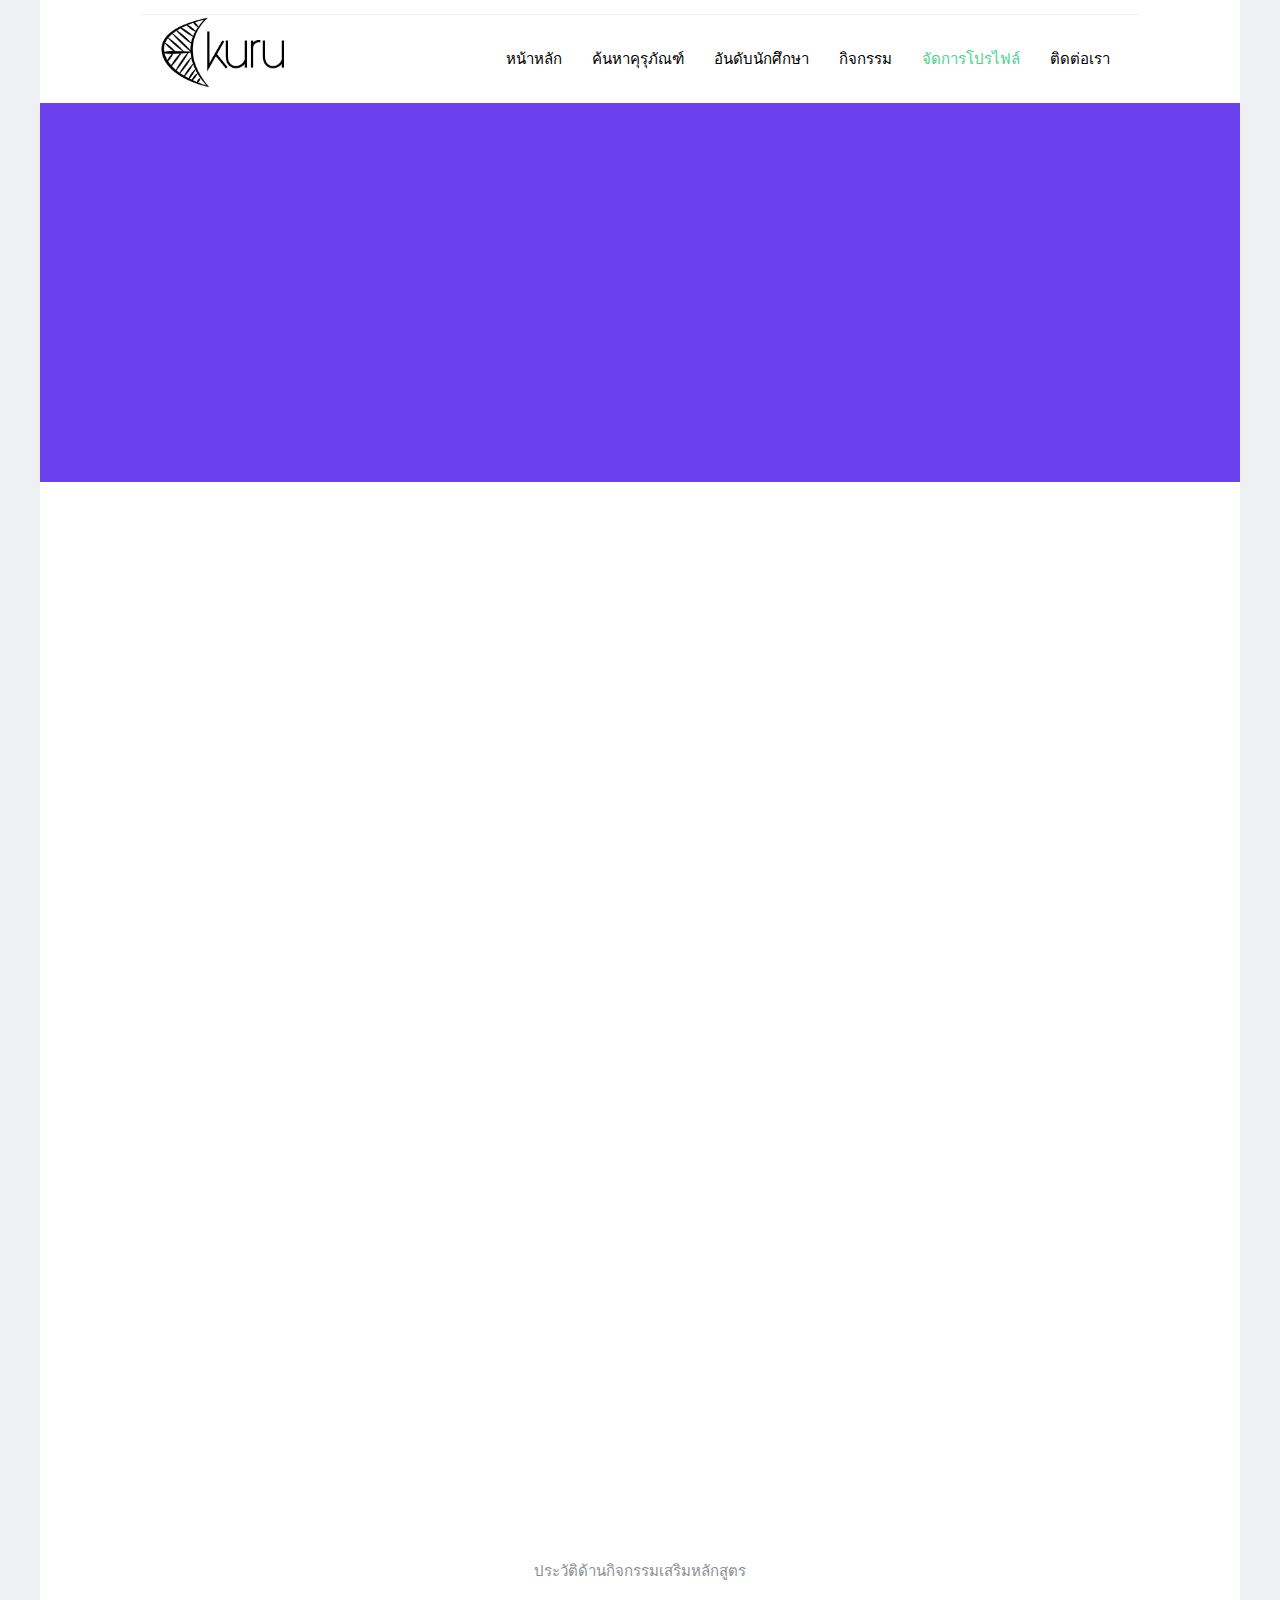
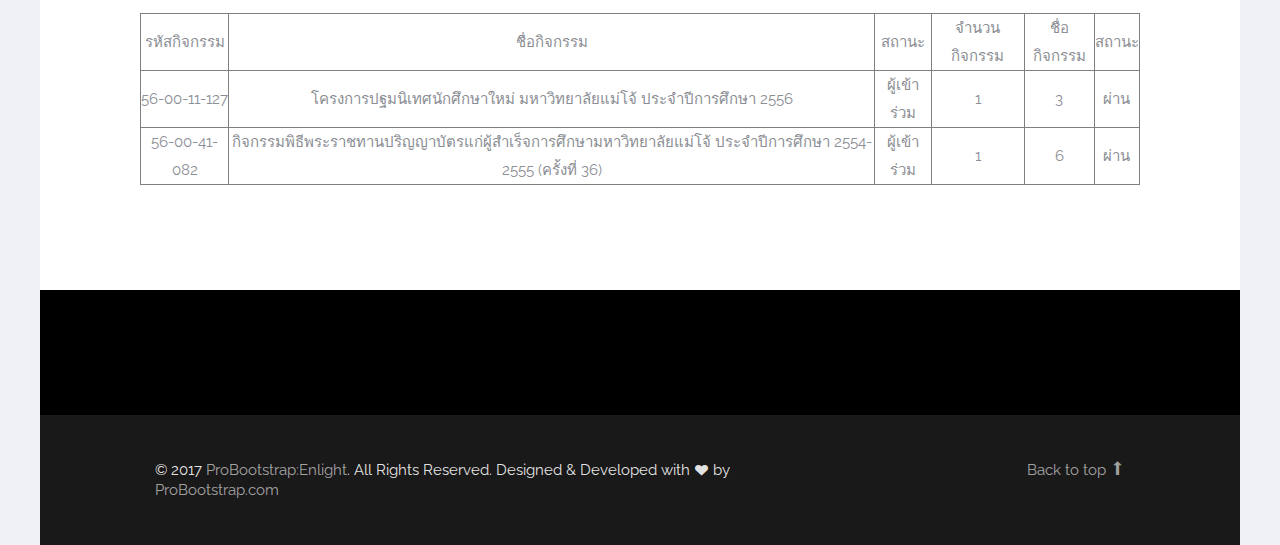
<file: events.html>
<!DOCTYPE html>

<!-- 
  Theme Name: Enlight
  Theme URL: https://probootstrap.com/enlight-free-education-responsive-bootstrap-website-template
  Author: ProBootstrap.com
  Author URL: https://probootstrap.com
  License: Released for free under the Creative Commons Attribution 3.0 license (probootstrap.com/license)
-->
<html lang="en">
  <head>
    <meta charset="utf-8">
    <meta name="viewport" content="width=device-width, initial-scale=1">
    <title>Nattakrit</title>
    <meta name="description" content="Free Bootstrap Theme by ProBootstrap.com">
    <meta name="keywords" content="free website templates, free bootstrap themes, free template, free bootstrap, free website template">
    
    <link href="https://fonts.googleapis.com/css?family=Raleway:300,400,500,700|Open+Sans" rel="stylesheet">
    <link rel="stylesheet" href="css/styles-merged.css">
    <link rel="stylesheet" href="css/style.min.css">
    <link rel="stylesheet" href="css/custom.css">

    <!--[if lt IE 9]>
      <script src="js/vendor/html5shiv.min.js"></script>
      <script src="js/vendor/respond.min.js"></script>
    <![endif]-->
  </head>
  <body>

    <div class="probootstrap-search" id="probootstrap-search">
      <a href="#" class="probootstrap-close js-probootstrap-close"><i class="icon-cross"></i></a>
      <form action="#">
        <input type="search" name="s" id="search" placeholder="Search a keyword and hit enter...">
      </form>
    </div>
    
    <div class="probootstrap-page-wrapper">
      <!-- Fixed navbar -->
      
       <div class="probootstrap-header-top">
        <div class="container">
          <div class="row">
            <div class="col-lg-9 col-md-9 col-sm-9 probootstrap-top-quick-contact-info">
             
            </div>
           
          </div>
        </div>
      </div>
      <nav class="navbar navbar-default probootstrap-navbar">
        <div class="container">
          <div class="navbar-header">
            <div class="btn-more js-btn-more visible-xs">
              <a href="#"><i class="icon-dots-three-vertical "></i></a>
            </div>
            <button type="button" class="navbar-toggle collapsed" data-toggle="collapse" data-target="#navbar-collapse" aria-expanded="false" aria-controls="navbar">
              <span class="sr-only">Toggle navigation</span>
              <span class="icon-bar"></span>
              <span class="icon-bar"></span>
              <span class="icon-bar"></span>
            </button>
            <img src="img/biglogo.png" alt="Free Bootstrap Template by ProBootstrap.com" height="75px">
          </div>

          <div id="navbar-collapse" class="navbar-collapse collapse">
            <ul class="nav navbar-nav navbar-right">
              <li ><a href="index.html">หน้าหลัก</a></li>
              <li ><a href="courses.html">ค้นหาคุรุภัณฑ์</a></li>
              <li ><a href="teachers.html">อันดับนักศึกษา</a></li>
 
              <li  ><a href="even.html">กิจกรรม</a></li>
             <li class="active"><a href="events.html">จัดการโปรไฟล์</a></li>
  
 
              <li><a href="contact.html">ติดต่อเรา</a></li>
            </ul>
          </div>
        </div>
      </nav>
      
      <section class="probootstrap-section probootstrap-section-colored">
        <div class="container">
          <div class="row">
            <div class="col-md-12 text-left section-heading probootstrap-animate">
              <h1>Nattakrit</h1>
            </div>
          </div>
        </div>
      </section>

      <section class="probootstrap-section">
        <div class="container">
          <div class="row">
            <div class="col-md-12">
              <div class="probootstrap-flex-block">
                
                <div class="probootstrap-image probootstrap-animate" style="background-image: url(img/slider_4.jpg)">
                  <img src="img/01.jpg">
                </div>
                <div class="probootstrap-text probootstrap-animate">
                  <div class="text-uppercase probootstrap-uppercase">โปรไฟล์</div>
                  <p>
                  Name: ณัฐกิตติ์ งานรุ่งเรือง <br>
                  อายุ: 42 <br>
                  รหัสนักศึกษา: 5804101325
                  <span class="probootstrap-date"><i class="icon-calendar"></i>Birth: July 9, 1996</span>
                  <span class="probootstrap-book"><i class="icon-book"></i> Major: Computer Science</span><br>
                  <span class="probootstrap-person"><i class="icon-book"></i> Study at: Maejo University</span>
                  <span class="probootstrap-location2"><i class="icon-location2"></i>Address: Sansai, Chaing mai</span>
                  <span class="probootstrap-clock"><i class="icon-clock"></i> Activity hours: 439</span><br>
                  <span class="probootstrap-man"><i class="icon-man"></i> Adviser: อ.นารีวรรณ  กลิ่นรัตน์</span>
                </p> 
                    <p>
                        <div class="text-uppercase probootstrap-uppercase">การติดต่อ</div>
                    <ul class="probootstrap-footer-social">
                        <li><a href="#"><i class="icon-twitter"></i></a></li>
                        <li><a href="#"><i class="icon-facebook"></i></a></li>
                        <li><a href="#"><i class="icon-youtube"></i></a></li>
                      </ul>
                  </p>
                  <p><a href="#" class="btn btn-primary">แก้ไข</a></p>
                </div>
              </div>
            </div>
          </div>
        </div>
      </section>


      
      
      <section class="probootstrap-section">
        <div class="container">
          <div class="row">
            
            <TABLE border="1" align="center">
                <div align="center">ประวัติด้านกิจกรรมเสริมหลักสูตร</div><br>

              <TR>
                      <TD align="center">รหัสกิจกรรม</TD>
                      <TD align="center">ชื่อกิจกรรม</TD>
                      <TD align="center">สถานะ</TD>
                      <TD align="center">จำนวนกิจกรรม</TD>
                      <TD align="center">ชื่อกิจกรรม</TD>
                      <TD align="center">สถานะ</TD>
              </TR>
              <TR align="center">
                      <TD>56-00-11-127</TD>
                      <TD>โครงการปฐมนิเทศนักศึกษาใหม่ มหาวิทยาลัยแม่โจ้ ประจำปีการศึกษา 2556</TD>
                      <TD>ผู้เข้าร่วม</TD>
                      <TD>1</TD>
                      <TD>3</TD>
                      <TD>ผ่าน</TD>                      
</TR>
              <TR align="center">
                      <TD>56-00-41-082</TD>
                      <TD>กิจกรรมพิธีพระราชทานปริญญาบัตรแก่ผู้สำเร็จการศึกษามหาวิทยาลัยแม่โจ้ ประจำปีการศึกษา 2554-2555 (ครั้งที่ 36)</TD>
                      <TD>ผู้เข้าร่วม</TD>
                      <TD>1</TD>
                      <TD>6</TD>
                      <TD>ผ่าน</TD>                      
</TR>
</TABLE>
          </div>
          
        </div>
      </section>
      
     

      <footer class="probootstrap-footer probootstrap-bg">
       

          <div class="probootstrap-copyright">
            <div class="container">
              <div class="row">
                <div class="col-md-8 text-left">
                  <p>&copy; 2017 <a href="https://probootstrap.com/">ProBootstrap:Enlight</a>. All Rights Reserved. Designed &amp; Developed with <i class="icon icon-heart"></i> by <a href="https://probootstrap.com/">ProBootstrap.com</a></p>
                </div>
                <div class="col-md-4 probootstrap-back-to-top">
                  <p><a href="#" class="js-backtotop">Back to top <i class="icon-arrow-long-up"></i></a></p>
                </div>
              </div>
  
            </div>
          </div>
        </footer>

    </div>
    <!-- END wrapper -->
    

    <script src="js/scripts.min.js"></script>
    <script src="js/main.min.js"></script>
    <script src="js/custom.js"></script>

  </body>
</html>
</file>
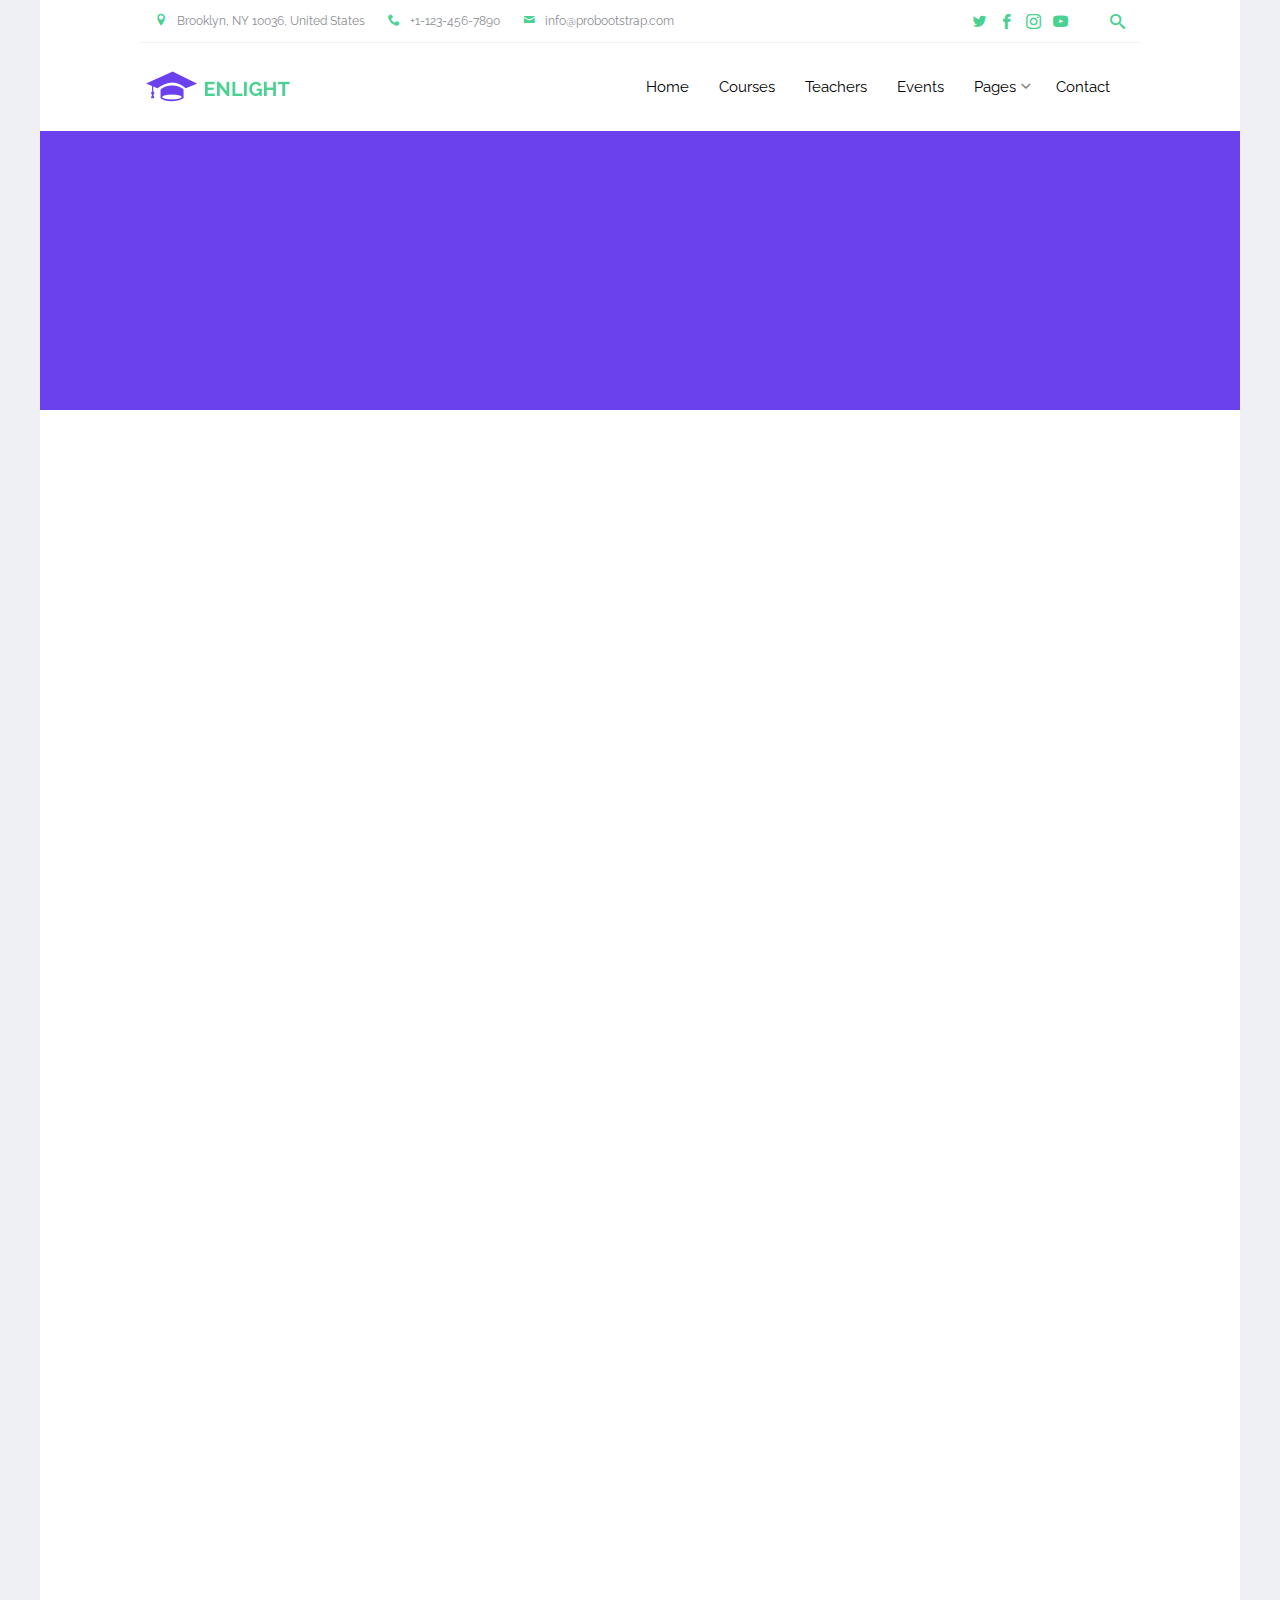
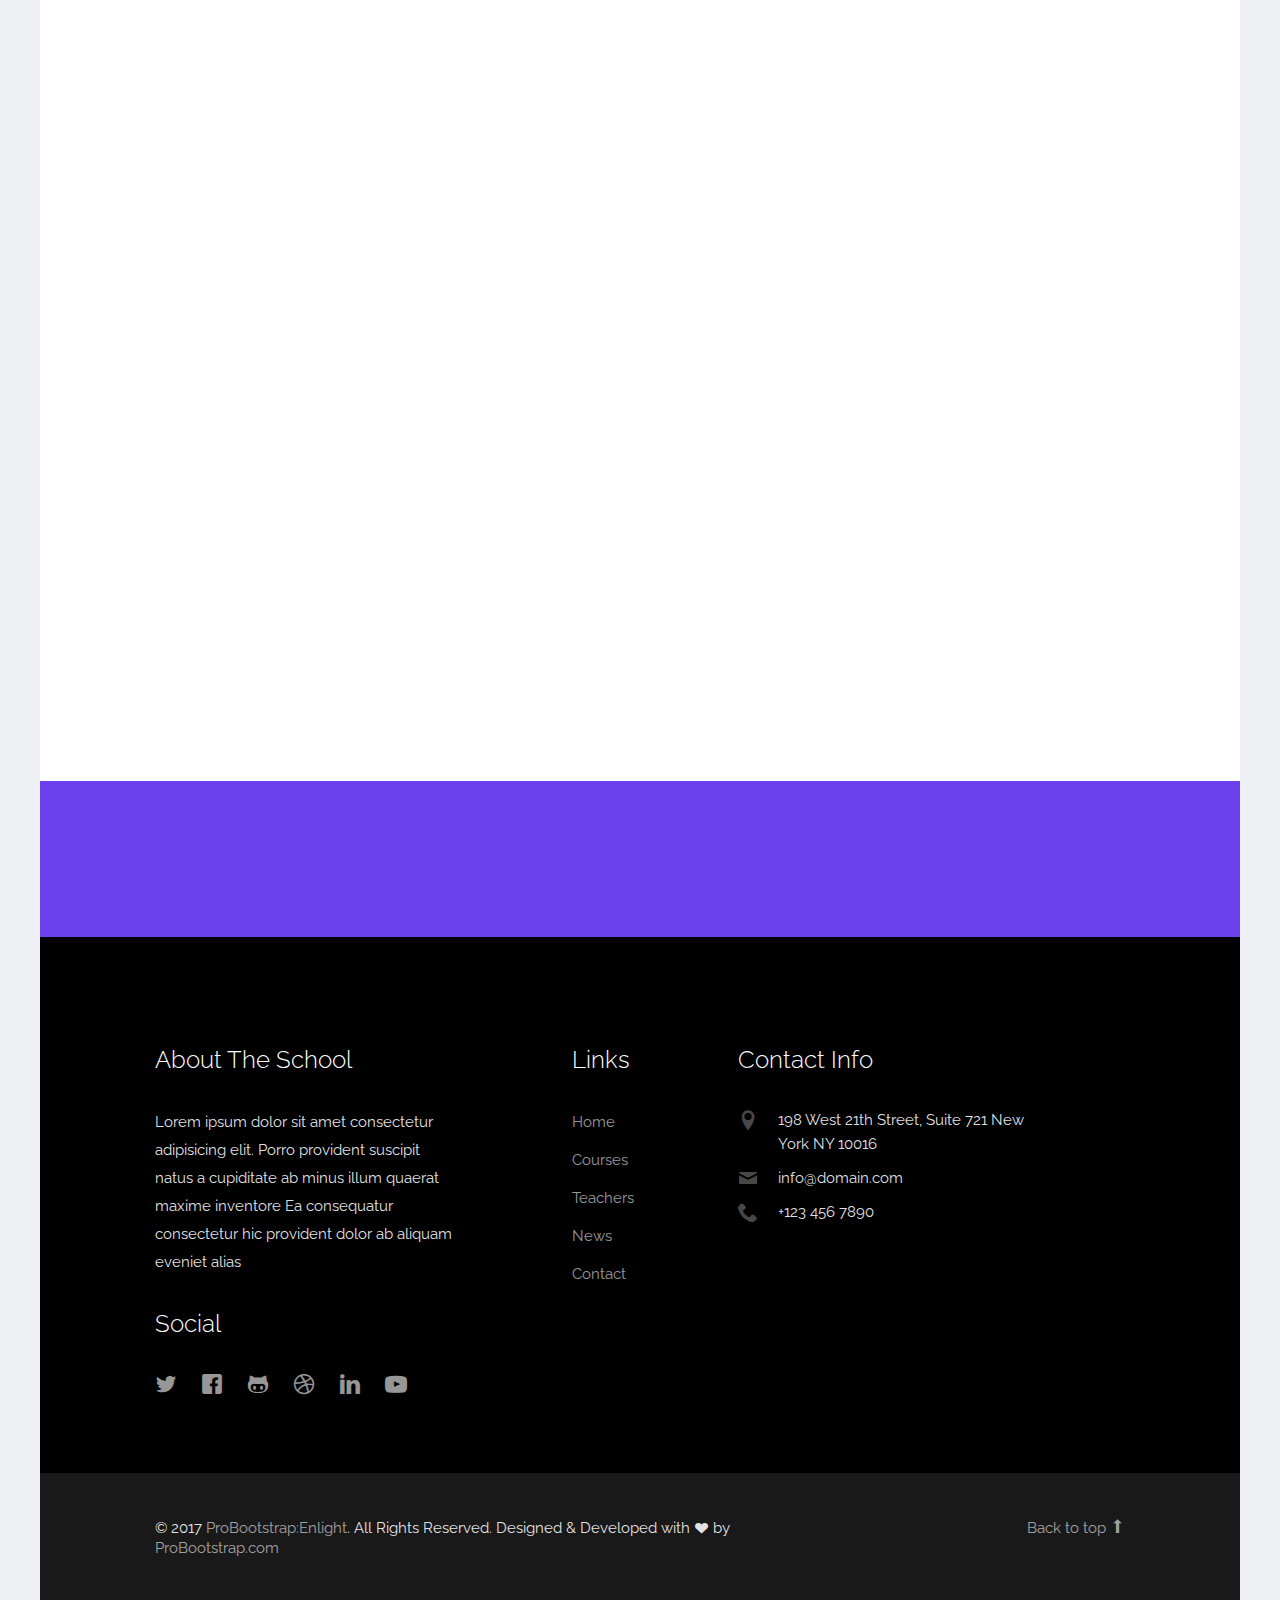
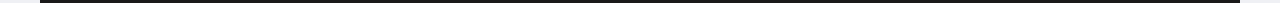
<file: gallery.html>
<!DOCTYPE html>

<!-- 
  Theme Name: Enlight
  Theme URL: https://probootstrap.com/enlight-free-education-responsive-bootstrap-website-template
  Author: ProBootstrap.com
  Author URL: https://probootstrap.com
  License: Released for free under the Creative Commons Attribution 3.0 license (probootstrap.com/license)
-->
<html lang="en">
  <head>
    <meta charset="utf-8">
    <meta name="viewport" content="width=device-width, initial-scale=1">
    <title>ProBootstrap:Enlight &mdash; Free Bootstrap Theme, Free Responsive Bootstrap Website Template</title>
    <meta name="description" content="Free Bootstrap Theme by ProBootstrap.com">
    <meta name="keywords" content="free website templates, free bootstrap themes, free template, free bootstrap, free website template">
    
    <link href="https://fonts.googleapis.com/css?family=Raleway:300,400,500,700|Open+Sans" rel="stylesheet">
    <link rel="stylesheet" href="css/styles-merged.css">
    <link rel="stylesheet" href="css/style.min.css">
    <link rel="stylesheet" href="css/custom.css">

    <!--[if lt IE 9]>
      <script src="js/vendor/html5shiv.min.js"></script>
      <script src="js/vendor/respond.min.js"></script>
    <![endif]-->
  </head>
  <body>

    <div class="probootstrap-search" id="probootstrap-search">
      <a href="#" class="probootstrap-close js-probootstrap-close"><i class="icon-cross"></i></a>
      <form action="#">
        <input type="search" name="s" id="search" placeholder="Search a keyword and hit enter...">
      </form>
    </div>
    
    <div class="probootstrap-page-wrapper">
      <!-- Fixed navbar -->
      
      <div class="probootstrap-header-top">
        <div class="container">
          <div class="row">
            <div class="col-lg-9 col-md-9 col-sm-9 probootstrap-top-quick-contact-info">
              <span><i class="icon-location2"></i>Brooklyn, NY 10036, United States</span>
              <span><i class="icon-phone2"></i>+1-123-456-7890</span>
              <span><i class="icon-mail"></i>info@probootstrap.com</span>
            </div>
            <div class="col-lg-3 col-md-3 col-sm-3 probootstrap-top-social">
              <ul>
                <li><a href="#"><i class="icon-twitter"></i></a></li>
                <li><a href="#"><i class="icon-facebook2"></i></a></li>
                <li><a href="#"><i class="icon-instagram2"></i></a></li>
                <li><a href="#"><i class="icon-youtube"></i></a></li>
                <li><a href="#" class="probootstrap-search-icon js-probootstrap-search"><i class="icon-search"></i></a></li>
              </ul>
            </div>
          </div>
        </div>
      </div>
      <nav class="navbar navbar-default probootstrap-navbar">
        <div class="container">
          <div class="navbar-header">
            <div class="btn-more js-btn-more visible-xs">
              <a href="#"><i class="icon-dots-three-vertical "></i></a>
            </div>
            <button type="button" class="navbar-toggle collapsed" data-toggle="collapse" data-target="#navbar-collapse" aria-expanded="false" aria-controls="navbar">
              <span class="sr-only">Toggle navigation</span>
              <span class="icon-bar"></span>
              <span class="icon-bar"></span>
              <span class="icon-bar"></span>
            </button>
            <a class="navbar-brand" href="index.html" title="ProBootstrap:Enlight">Enlight</a>
          </div>

          <div id="navbar-collapse" class="navbar-collapse collapse">
            <ul class="nav navbar-nav navbar-right">
              <li><a href="index.html">Home</a></li>
              <li><a href="courses.html">Courses</a></li>
              <li><a href="teachers.html">Teachers</a></li>
              <li><a href="events.html">Events</a></li>
              <li class="dropdown">
                <a href="#" data-toggle="dropdown" class="dropdown-toggle">Pages</a>
                <ul class="dropdown-menu">
                  <li><a href="about.html">About Us</a></li>
                  <li><a href="courses.html">Courses</a></li>
                  <li><a href="course-single.html">Course Single</a></li>
                  <li class="active"><a href="gallery.html">Gallery</a></li>
                  <li class="dropdown-submenu dropdown">
                    <a href="#" data-toggle="dropdown" class="dropdown-toggle"><span>Sub Menu</span></a>
                    <ul class="dropdown-menu">
                      <li><a href="#">Second Level Menu</a></li>
                      <li><a href="#">Second Level Menu</a></li>
                      <li><a href="#">Second Level Menu</a></li>
                      <li><a href="#">Second Level Menu</a></li>
                    </ul>
                  </li>
                  <li><a href="news.html">News</a></li>
                </ul>
              </li>
              <li><a href="contact.html">Contact</a></li>
            </ul>
          </div>
        </div>
      </nav>
      
      <section class="probootstrap-section probootstrap-section-colored">
        <div class="container">
          <div class="row">
            <div class="col-md-12 text-left section-heading probootstrap-animate mb0">
              <h1 class="mb0">School Gallery</h1>
            </div>
          </div>
        </div>
      </section>

      <section class="probootstrap-section probootstrap-bg-white">
      <div class="container">
        
        <div class="row">
          <div class="col-md-12">
            <div class="portfolio-feed three-cols">
              <div class="grid-sizer"></div>
              <div class="gutter-sizer"></div>
              <div class="probootstrap-gallery">
                <figure itemprop="associatedMedia" itemscope itemtype="http://schema.org/ImageObject" class="grid-item probootstrap-animate">
                  <a href="img/gal_img_full_1.jpg" itemprop="contentUrl" data-size="1000x632">
                    <img src="img/gal_img_sm_1.jpg" itemprop="thumbnail" alt="Free Bootstrap Template by ProBootstrap.com" />
                  </a>
                  <figcaption itemprop="caption description">Image caption here</figcaption>
                </figure>
                <figure itemprop="associatedMedia" itemscope itemtype="http://schema.org/ImageObject" class="grid-item probootstrap-animate">
                  <a href="img/gal_img_full_2.jpg" itemprop="contentUrl" data-size="1000x632">
                    <img src="img/gal_img_sm_2.jpg" itemprop="thumbnail" alt="Free Bootstrap Template by ProBootstrap.com" />
                  </a>
                  <figcaption itemprop="caption description">Image caption here</figcaption>
                </figure>
                <figure itemprop="associatedMedia" itemscope itemtype="http://schema.org/ImageObject" class="grid-item probootstrap-animate">
                  <a href="img/gal_img_full_3.jpg" itemprop="contentUrl" data-size="1000x632">
                    <img src="img/gal_img_sm_3.jpg" itemprop="thumbnail" alt="Free Bootstrap Template by ProBootstrap.com" />
                  </a>
                  <figcaption itemprop="caption description">Image caption here</figcaption>
                </figure>
                <figure itemprop="associatedMedia" itemscope itemtype="http://schema.org/ImageObject" class="grid-item probootstrap-animate">
                  <a href="img/gal_img_full_4.jpg" itemprop="contentUrl" data-size="1000x667">
                    <img src="img/gal_img_sm_4.jpg" itemprop="thumbnail" alt="Free Bootstrap Template by ProBootstrap.com" />
                  </a>
                  <figcaption itemprop="caption description">Image caption here</figcaption>
                </figure>
                <figure itemprop="associatedMedia" itemscope itemtype="http://schema.org/ImageObject" class="grid-item probootstrap-animate">
                <a href="img/gal_img_full_1.jpg" itemprop="contentUrl" data-size="1000x632">
                  <img src="img/gal_img_sm_1.jpg" itemprop="thumbnail" alt="Free Bootstrap Template by ProBootstrap.com" />
                </a>
                <figcaption itemprop="caption description">Image caption here</figcaption>
              </figure>
              <figure itemprop="associatedMedia" itemscope itemtype="http://schema.org/ImageObject" class="grid-item probootstrap-animate">
                <a href="img/gal_img_full_2.jpg" itemprop="contentUrl" data-size="1000x632">
                  <img src="img/gal_img_sm_2.jpg" itemprop="thumbnail" alt="Free Bootstrap Template by ProBootstrap.com" />
                </a>
                <figcaption itemprop="caption description">Image caption here</figcaption>
              </figure>
              <figure itemprop="associatedMedia" itemscope itemtype="http://schema.org/ImageObject" class="grid-item probootstrap-animate">
                <a href="img/gal_img_full_3.jpg" itemprop="contentUrl" data-size="1000x632">
                  <img src="img/gal_img_sm_3.jpg" itemprop="thumbnail" alt="Free Bootstrap Template by ProBootstrap.com" />
                </a>
                <figcaption itemprop="caption description">Image caption here</figcaption>
              </figure>
              <figure itemprop="associatedMedia" itemscope itemtype="http://schema.org/ImageObject" class="grid-item probootstrap-animate">
                <a href="img/gal_img_full_4.jpg" itemprop="contentUrl" data-size="1000x667">
                  <img src="img/gal_img_sm_4.jpg" itemprop="thumbnail" alt="Free Bootstrap Template by ProBootstrap.com" />
                </a>
                <figcaption itemprop="caption description">Image caption here</figcaption>
              </figure>
              <figure itemprop="associatedMedia" itemscope itemtype="http://schema.org/ImageObject" class="grid-item probootstrap-animate">
                <a href="img/gal_img_full_1.jpg" itemprop="contentUrl" data-size="1000x632">
                  <img src="img/gal_img_sm_1.jpg" itemprop="thumbnail" alt="Free Bootstrap Template by ProBootstrap.com" />
                </a>
                <figcaption itemprop="caption description">Image caption here</figcaption>
              </figure>
              <figure itemprop="associatedMedia" itemscope itemtype="http://schema.org/ImageObject" class="grid-item probootstrap-animate">
                <a href="img/gal_img_full_2.jpg" itemprop="contentUrl" data-size="1000x632">
                  <img src="img/gal_img_sm_2.jpg" itemprop="thumbnail" alt="Free Bootstrap Template by ProBootstrap.com" />
                </a>
                <figcaption itemprop="caption description">Image caption here</figcaption>
              </figure>
              <figure itemprop="associatedMedia" itemscope itemtype="http://schema.org/ImageObject" class="grid-item probootstrap-animate">
                <a href="img/gal_img_full_3.jpg" itemprop="contentUrl" data-size="1000x632">
                  <img src="img/gal_img_sm_3.jpg" itemprop="thumbnail" alt="Free Bootstrap Template by ProBootstrap.com" />
                </a>
                <figcaption itemprop="caption description">Image caption here</figcaption>
              </figure>
              <figure itemprop="associatedMedia" itemscope itemtype="http://schema.org/ImageObject" class="grid-item probootstrap-animate">
                <a href="img/gal_img_full_4.jpg" itemprop="contentUrl" data-size="1000x667">
                  <img src="img/gal_img_sm_4.jpg" itemprop="thumbnail" alt="Free Bootstrap Template by ProBootstrap.com" />
                </a>
                <figcaption itemprop="caption description">Image caption here</figcaption>
              </figure>
              <figure itemprop="associatedMedia" itemscope itemtype="http://schema.org/ImageObject" class="grid-item probootstrap-animate">
                <a href="img/gal_img_full_1.jpg" itemprop="contentUrl" data-size="1000x632">
                  <img src="img/gal_img_sm_1.jpg" itemprop="thumbnail" alt="Free Bootstrap Template by ProBootstrap.com" />
                </a>
                <figcaption itemprop="caption description">Image caption here</figcaption>
              </figure>
              <figure itemprop="associatedMedia" itemscope itemtype="http://schema.org/ImageObject" class="grid-item probootstrap-animate">
                <a href="img/gal_img_full_2.jpg" itemprop="contentUrl" data-size="1000x632">
                  <img src="img/gal_img_sm_2.jpg" itemprop="thumbnail" alt="Free Bootstrap Template by ProBootstrap.com" />
                </a>
                <figcaption itemprop="caption description">Image caption here</figcaption>
              </figure>
              <figure itemprop="associatedMedia" itemscope itemtype="http://schema.org/ImageObject" class="grid-item probootstrap-animate">
                <a href="img/gal_img_full_3.jpg" itemprop="contentUrl" data-size="1000x632">
                  <img src="img/gal_img_sm_3.jpg" itemprop="thumbnail" alt="Free Bootstrap Template by ProBootstrap.com" />
                </a>
                <figcaption itemprop="caption description">Image caption here</figcaption>
              </figure>
              <figure itemprop="associatedMedia" itemscope itemtype="http://schema.org/ImageObject" class="grid-item probootstrap-animate">
                <a href="img/gal_img_full_4.jpg" itemprop="contentUrl" data-size="1000x667">
                  <img src="img/gal_img_sm_4.jpg" itemprop="thumbnail" alt="Free Bootstrap Template by ProBootstrap.com" />
                </a>
                <figcaption itemprop="caption description">Image caption here</figcaption>
              </figure>
              <figure itemprop="associatedMedia" itemscope itemtype="http://schema.org/ImageObject" class="grid-item probootstrap-animate">
                <a href="img/gal_img_full_1.jpg" itemprop="contentUrl" data-size="1000x632">
                  <img src="img/gal_img_sm_1.jpg" itemprop="thumbnail" alt="Free Bootstrap Template by ProBootstrap.com" />
                </a>
                <figcaption itemprop="caption description">Image caption here</figcaption>
              </figure>
              <figure itemprop="associatedMedia" itemscope itemtype="http://schema.org/ImageObject" class="grid-item probootstrap-animate">
                <a href="img/gal_img_full_2.jpg" itemprop="contentUrl" data-size="1000x632">
                  <img src="img/gal_img_sm_2.jpg" itemprop="thumbnail" alt="Free Bootstrap Template by ProBootstrap.com" />
                </a>
                <figcaption itemprop="caption description">Image caption here</figcaption>
              </figure>
              <figure itemprop="associatedMedia" itemscope itemtype="http://schema.org/ImageObject" class="grid-item probootstrap-animate">
                <a href="img/gal_img_full_3.jpg" itemprop="contentUrl" data-size="1000x632">
                  <img src="img/gal_img_sm_3.jpg" itemprop="thumbnail" alt="Free Bootstrap Template by ProBootstrap.com" />
                </a>
                <figcaption itemprop="caption description">Image caption here</figcaption>
              </figure>
              <figure itemprop="associatedMedia" itemscope itemtype="http://schema.org/ImageObject" class="grid-item probootstrap-animate">
                <a href="img/gal_img_full_4.jpg" itemprop="contentUrl" data-size="1000x667">
                  <img src="img/gal_img_sm_4.jpg" itemprop="thumbnail" alt="Free Bootstrap Template by ProBootstrap.com" />
                </a>
                <figcaption itemprop="caption description">Image caption here</figcaption>
              </figure>
              <figure itemprop="associatedMedia" itemscope itemtype="http://schema.org/ImageObject" class="grid-item probootstrap-animate">
                <a href="img/gal_img_full_1.jpg" itemprop="contentUrl" data-size="1000x632">
                  <img src="img/gal_img_sm_1.jpg" itemprop="thumbnail" alt="Free Bootstrap Template by ProBootstrap.com" />
                </a>
                <figcaption itemprop="caption description">Image caption here</figcaption>
              </figure>
              <figure itemprop="associatedMedia" itemscope itemtype="http://schema.org/ImageObject" class="grid-item probootstrap-animate">
                <a href="img/gal_img_full_2.jpg" itemprop="contentUrl" data-size="1000x632">
                  <img src="img/gal_img_sm_2.jpg" itemprop="thumbnail" alt="Free Bootstrap Template by ProBootstrap.com" />
                </a>
                <figcaption itemprop="caption description">Image caption here</figcaption>
              </figure>
              <figure itemprop="associatedMedia" itemscope itemtype="http://schema.org/ImageObject" class="grid-item probootstrap-animate">
                <a href="img/gal_img_full_3.jpg" itemprop="contentUrl" data-size="1000x632">
                  <img src="img/gal_img_sm_3.jpg" itemprop="thumbnail" alt="Free Bootstrap Template by ProBootstrap.com" />
                </a>
                <figcaption itemprop="caption description">Image caption here</figcaption>
              </figure>
              <figure itemprop="associatedMedia" itemscope itemtype="http://schema.org/ImageObject" class="grid-item probootstrap-animate">
                <a href="img/gal_img_full_4.jpg" itemprop="contentUrl" data-size="1000x667">
                  <img src="img/gal_img_sm_4.jpg" itemprop="thumbnail" alt="Free Bootstrap Template by ProBootstrap.com" />
                </a>
                <figcaption itemprop="caption description">Image caption here</figcaption>
              </figure>

              
              </div>

            </div>
          </div>
        </div>
      </div>
    </section>
      
      <section class="probootstrap-cta">
        <div class="container">
          <div class="row">
            <div class="col-md-12">
              <h2 class="probootstrap-animate" data-animate-effect="fadeInRight">Get your admission now!</h2>
              <a href="#" role="button" class="btn btn-primary btn-lg btn-ghost probootstrap-animate" data-animate-effect="fadeInLeft">Enroll</a>
            </div>
          </div>
        </div>
      </section>
      <footer class="probootstrap-footer probootstrap-bg">
        <div class="container">
          <div class="row">
            <div class="col-md-4">
              <div class="probootstrap-footer-widget">
                <h3>About The School</h3>
                <p>Lorem ipsum dolor sit amet consectetur adipisicing elit. Porro provident suscipit natus a cupiditate ab minus illum quaerat maxime inventore Ea consequatur consectetur hic provident dolor ab aliquam eveniet alias</p>
                <h3>Social</h3>
                <ul class="probootstrap-footer-social">
                  <li><a href="#"><i class="icon-twitter"></i></a></li>
                  <li><a href="#"><i class="icon-facebook"></i></a></li>
                  <li><a href="#"><i class="icon-github"></i></a></li>
                  <li><a href="#"><i class="icon-dribbble"></i></a></li>
                  <li><a href="#"><i class="icon-linkedin"></i></a></li>
                  <li><a href="#"><i class="icon-youtube"></i></a></li>
                </ul>
              </div>
            </div>
            <div class="col-md-3 col-md-push-1">
              <div class="probootstrap-footer-widget">
                <h3>Links</h3>
                <ul>
                  <li><a href="#">Home</a></li>
                  <li><a href="#">Courses</a></li>
                  <li><a href="#">Teachers</a></li>
                  <li><a href="#">News</a></li>
                  <li><a href="#">Contact</a></li>
                </ul>
              </div>
            </div>
            <div class="col-md-4">
              <div class="probootstrap-footer-widget">
                <h3>Contact Info</h3>
                <ul class="probootstrap-contact-info">
                  <li><i class="icon-location2"></i> <span>198 West 21th Street, Suite 721 New York NY 10016</span></li>
                  <li><i class="icon-mail"></i><span>info@domain.com</span></li>
                  <li><i class="icon-phone2"></i><span>+123 456 7890</span></li>
                </ul>
              </div>
            </div>
           
          </div>
          <!-- END row -->
          
        </div>

        <div class="probootstrap-copyright">
          <div class="container">
            <div class="row">
              <div class="col-md-8 text-left">
                <p>&copy; 2017 <a href="https://probootstrap.com/">ProBootstrap:Enlight</a>. All Rights Reserved. Designed &amp; Developed with <i class="icon icon-heart"></i> by <a href="https://probootstrap.com/">ProBootstrap.com</a></p>
              </div>
              <div class="col-md-4 probootstrap-back-to-top">
                <p><a href="#" class="js-backtotop">Back to top <i class="icon-arrow-long-up"></i></a></p>
              </div>
            </div>
          </div>
        </div>
      </footer>

    </div>
    <!-- END wrapper -->

    <!-- Photoswipe Modal -->
    <div class="pswp" tabindex="-1" role="dialog" aria-hidden="true">
      <div class="pswp__bg"></div>
      <div class="pswp__scroll-wrap">

          <div class="pswp__container">
              <div class="pswp__item"></div>
              <div class="pswp__item"></div>
              <div class="pswp__item"></div>
          </div>

          <div class="pswp__ui pswp__ui--hidden">
              <div class="pswp__top-bar">
                  <div class="pswp__counter"></div>
                  <button class="pswp__button pswp__button--close" title="Close (Esc)"></button>
                  <button class="pswp__button pswp__button--share" title="Share"></button>
                  <button class="pswp__button pswp__button--fs" title="Toggle fullscreen"></button>
                  <button class="pswp__button pswp__button--zoom" title="Zoom in/out"></button>
                  <div class="pswp__preloader">
                      <div class="pswp__preloader__icn">
                        <div class="pswp__preloader__cut">
                          <div class="pswp__preloader__donut"></div>
                        </div>
                      </div>
                  </div>
              </div>
              <div class="pswp__share-modal pswp__share-modal--hidden pswp__single-tap">
                  <div class="pswp__share-tooltip"></div> 
              </div>
              <button class="pswp__button pswp__button--arrow--left" title="Previous (arrow left)">
              </button>
              <button class="pswp__button pswp__button--arrow--right" title="Next (arrow right)">
              </button>
              <div class="pswp__caption">
                  <div class="pswp__caption__center"></div>
              </div>
          </div>
      </div>
    </div>
    

    <script src="js/scripts.min.js"></script>
    <script src="js/main.min.js"></script>
    <script src="js/custom.js"></script>

  </body>
</html>
</file>
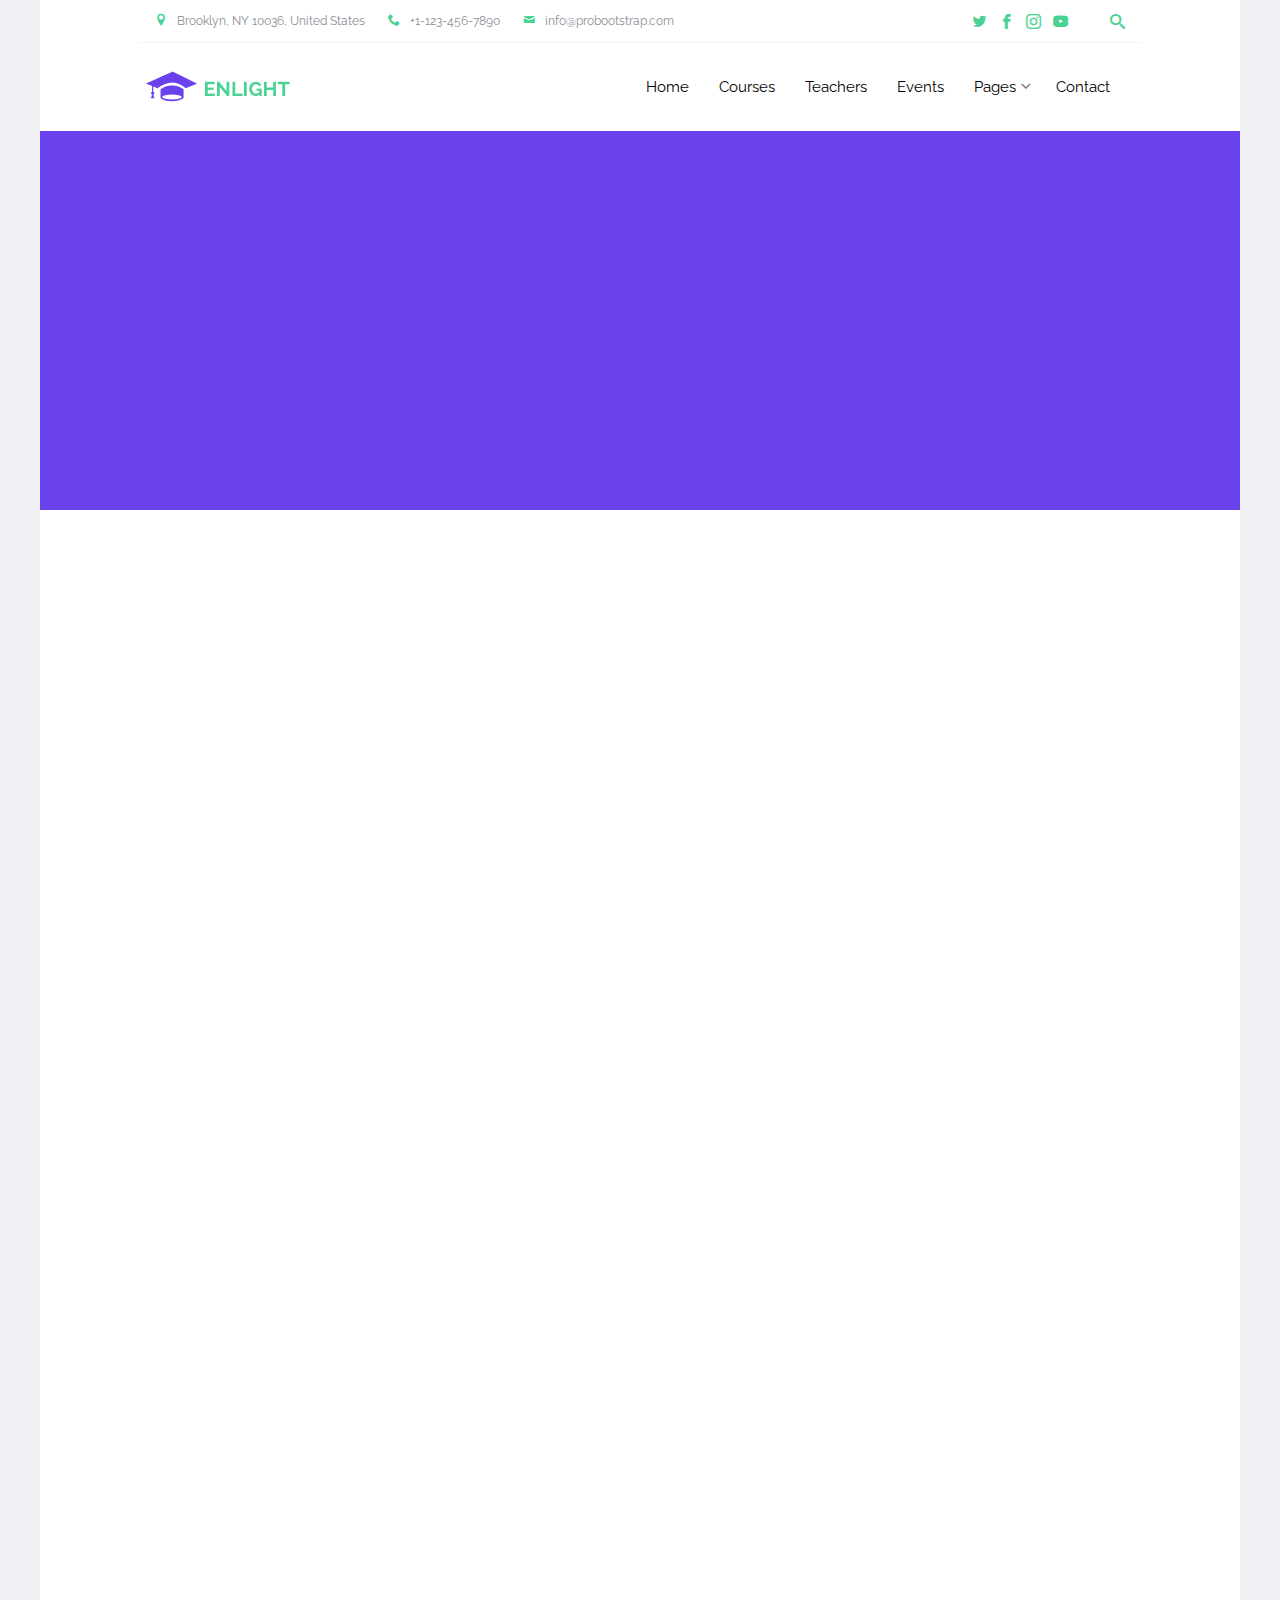
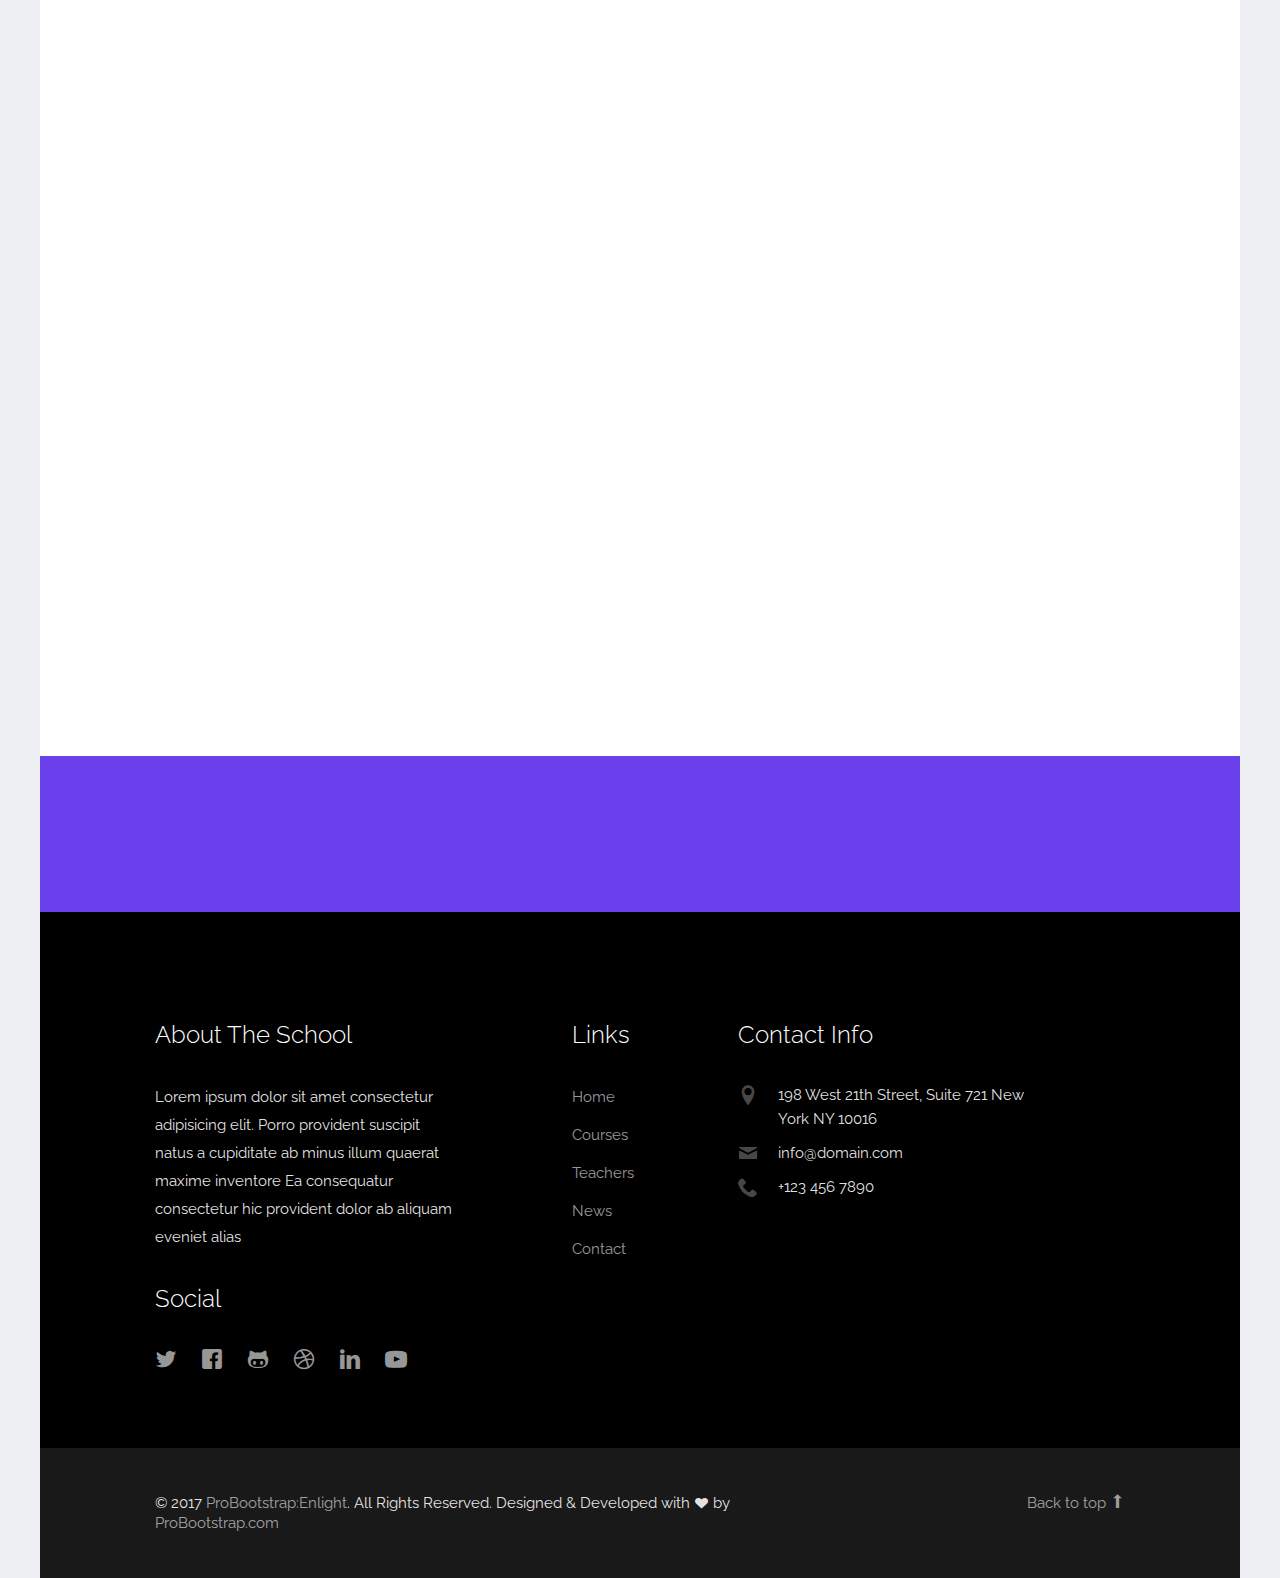
<file: news.html>
<!DOCTYPE html>

<!-- 
  Theme Name: Enlight
  Theme URL: https://probootstrap.com/enlight-free-education-responsive-bootstrap-website-template
  Author: ProBootstrap.com
  Author URL: https://probootstrap.com
  License: Released for free under the Creative Commons Attribution 3.0 license (probootstrap.com/license)
-->
<html lang="en">
  <head>
    <meta charset="utf-8">
    <meta name="viewport" content="width=device-width, initial-scale=1">
    <title>ProBootstrap:Enlight &mdash; Free Bootstrap Theme, Free Responsive Bootstrap Website Template</title>
    <meta name="description" content="Free Bootstrap Theme by ProBootstrap.com">
    <meta name="keywords" content="free website templates, free bootstrap themes, free template, free bootstrap, free website template">
    
    <link href="https://fonts.googleapis.com/css?family=Raleway:300,400,500,700|Open+Sans" rel="stylesheet">
    <link rel="stylesheet" href="css/styles-merged.css">
    <link rel="stylesheet" href="css/style.min.css">
    <link rel="stylesheet" href="css/custom.css">

    <!--[if lt IE 9]>
      <script src="js/vendor/html5shiv.min.js"></script>
      <script src="js/vendor/respond.min.js"></script>
    <![endif]-->
  </head>
  <body>

    <div class="probootstrap-search" id="probootstrap-search">
      <a href="#" class="probootstrap-close js-probootstrap-close"><i class="icon-cross"></i></a>
      <form action="#">
        <input type="search" name="s" id="search" placeholder="Search a keyword and hit enter...">
      </form>
    </div>
    
    <div class="probootstrap-page-wrapper">
      <!-- Fixed navbar -->
      
      <div class="probootstrap-header-top">
        <div class="container">
          <div class="row">
            <div class="col-lg-9 col-md-9 col-sm-9 probootstrap-top-quick-contact-info">
              <span><i class="icon-location2"></i>Brooklyn, NY 10036, United States</span>
              <span><i class="icon-phone2"></i>+1-123-456-7890</span>
              <span><i class="icon-mail"></i>info@probootstrap.com</span>
            </div>
            <div class="col-lg-3 col-md-3 col-sm-3 probootstrap-top-social">
              <ul>
                <li><a href="#"><i class="icon-twitter"></i></a></li>
                <li><a href="#"><i class="icon-facebook2"></i></a></li>
                <li><a href="#"><i class="icon-instagram2"></i></a></li>
                <li><a href="#"><i class="icon-youtube"></i></a></li>
                <li><a href="#" class="probootstrap-search-icon js-probootstrap-search"><i class="icon-search"></i></a></li>
              </ul>
            </div>
          </div>
        </div>
      </div>
      <nav class="navbar navbar-default probootstrap-navbar">
        <div class="container">
          <div class="navbar-header">
            <div class="btn-more js-btn-more visible-xs">
              <a href="#"><i class="icon-dots-three-vertical "></i></a>
            </div>
            <button type="button" class="navbar-toggle collapsed" data-toggle="collapse" data-target="#navbar-collapse" aria-expanded="false" aria-controls="navbar">
              <span class="sr-only">Toggle navigation</span>
              <span class="icon-bar"></span>
              <span class="icon-bar"></span>
              <span class="icon-bar"></span>
            </button>
            <a class="navbar-brand" href="index.html" title="ProBootstrap:Enlight">Enlight</a>
          </div>

          <div id="navbar-collapse" class="navbar-collapse collapse">
            <ul class="nav navbar-nav navbar-right">
              <li><a href="index.html">Home</a></li>
              <li><a href="courses.html">Courses</a></li>
              <li><a href="teachers.html">Teachers</a></li>
              <li><a href="events.html">Events</a></li>
              <li class="dropdown">
                <a href="#" data-toggle="dropdown" class="dropdown-toggle">Pages</a>
                <ul class="dropdown-menu">
                  <li><a href="about.html">About Us</a></li>
                  <li><a href="courses.html">Courses</a></li>
                  <li><a href="course-single.html">Course Single</a></li>
                  <li><a href="gallery.html">Gallery</a></li>
                  <li class="dropdown-submenu dropdown">
                    <a href="#" data-toggle="dropdown" class="dropdown-toggle"><span>Sub Menu</span></a>
                    <ul class="dropdown-menu">
                      <li><a href="#">Second Level Menu</a></li>
                      <li><a href="#">Second Level Menu</a></li>
                      <li><a href="#">Second Level Menu</a></li>
                      <li><a href="#">Second Level Menu</a></li>
                    </ul>
                  </li>
                  <li class="active"><a href="news.html">News</a></li>
                </ul>
              </li>
              <li><a href="contact.html">Contact</a></li>
            </ul>
          </div>
        </div>
      </nav>
      
      <section class="probootstrap-section probootstrap-section-colored">
        <div class="container">
          <div class="row">
            <div class="col-md-12 text-left section-heading probootstrap-animate">
              <h1>School Events</h1>
            </div>
          </div>
        </div>
      </section>

      <section class="probootstrap-section">
        <div class="container">
          <div class="row">
            <div class="col-md-12">
              <div class="probootstrap-flex-block">
                <div class="probootstrap-text probootstrap-animate">
                  <div class="text-uppercase probootstrap-uppercase">Featured News</div>
                  <h3>Students Math Competition for The Year 2017</h3>
                  <p>Quis explicabo veniam labore ratione illo vero voluptate a deserunt incidunt odio aliquam commodi </p>
                  <p>
                    <span class="probootstrap-date"><i class="icon-calendar"></i>July 9, 2017</span>
                    <span class="probootstrap-location"><i class="icon-user2"></i>By Admin</span>
                  </p>
                  <p><a href="#" class="btn btn-primary">Learn More</a></p>
                </div>
                <div class="probootstrap-image probootstrap-animate" style="background-image: url(img/slider_4.jpg)">
                  <a href="https://vimeo.com/45830194" class="btn-video popup-vimeo"><i class="icon-play3"></i></a>
                </div>
              </div>
            </div>
          </div>
        </div>
      </section>


      
      
      <section class="probootstrap-section">
        <div class="container">

          <div class="row">
            <div class="col-md-4 col-sm-6 col-xs-6 col-xxs-12 probootstrap-animate">
              <a href="#" class="probootstrap-featured-news-box">
                <figure class="probootstrap-media"><img src="img/img_sm_1.jpg" alt="Free Bootstrap Template by ProBootstrap.com" class="img-responsive"></figure>
                <div class="probootstrap-text">
                  <h3>Tempora consectetur unde nisi</h3>
                  <p>Lorem ipsum dolor sit amet, consectetur adipisicing elit. Perferendis, quaerat?</p>
                  <span class="probootstrap-date"><i class="icon-calendar"></i>July 9, 2017</span>
                  <span class="probootstrap-location"><i class="icon-user2"></i>By Admin</span>
                </div>
              </a>
            </div>
            <div class="col-md-4 col-sm-6 col-xs-6 col-xxs-12 probootstrap-animate">
              <a href="#" class="probootstrap-featured-news-box">
                <figure class="probootstrap-media"><img src="img/img_sm_2.jpg" alt="Free Bootstrap Template by ProBootstrap.com" class="img-responsive"></figure>
                <div class="probootstrap-text">
                  <h3>Tempora consectetur unde nisi</h3>
                  <p>Lorem ipsum dolor sit amet, consectetur adipisicing elit. Nihil, unde?</p>
                  <span class="probootstrap-date"><i class="icon-calendar"></i>July 9, 2017</span>
                  <span class="probootstrap-location"><i class="icon-user2"></i>By Admin</span>
                </div>
              </a>
            </div>
            <div class="clearfix visible-sm-block visible-xs-block"></div>
            <div class="col-md-4 col-sm-6 col-xs-6 col-xxs-12 probootstrap-animate">
              <a href="#" class="probootstrap-featured-news-box">
                <figure class="probootstrap-media"><img src="img/img_sm_3.jpg" alt="Free Bootstrap Template by ProBootstrap.com" class="img-responsive"></figure>
                <div class="probootstrap-text">
                  <h3>Tempora consectetur unde nisi</h3>
                  <p>Lorem ipsum dolor sit amet, consectetur adipisicing elit. Necessitatibus, possimus!</p>
                  <span class="probootstrap-date"><i class="icon-calendar"></i>July 9, 2017</span>
                  <span class="probootstrap-location"><i class="icon-user2"></i>By Admin</span>
                </div>
              </a>
            </div>

            <div class="clearfix visible-md-block"></div>

            <div class="col-md-4 col-sm-6 col-xs-6 col-xxs-12 probootstrap-animate">
              <a href="#" class="probootstrap-featured-news-box">
                <figure class="probootstrap-media"><img src="img/img_sm_1.jpg" alt="Free Bootstrap Template by ProBootstrap.com" class="img-responsive"></figure>
                <div class="probootstrap-text">
                  <h3>Tempora consectetur unde nisi</h3>
                  <p>Lorem ipsum dolor sit amet, consectetur adipisicing elit. Amet, sunt!</p>
                  <span class="probootstrap-date"><i class="icon-calendar"></i>July 9, 2017</span>
                  <span class="probootstrap-location"><i class="icon-user2"></i>By Admin</span>
                </div>
              </a>
            </div>
            <div class="clearfix visible-sm-block visible-xs-block"></div>
            <div class="col-md-4 col-sm-6 col-xs-6 col-xxs-12 probootstrap-animate">
              <a href="#" class="probootstrap-featured-news-box">
                <figure class="probootstrap-media"><img src="img/img_sm_2.jpg" alt="Free Bootstrap Template by ProBootstrap.com" class="img-responsive"></figure>
                <div class="probootstrap-text">
                  <h3>Tempora consectetur unde nisi</h3>
                  <p>Lorem ipsum dolor sit amet, consectetur adipisicing elit. Delectus, voluptatem.</p>
                  <span class="probootstrap-date"><i class="icon-calendar"></i>July 9, 2017</span>
                  <span class="probootstrap-location"><i class="icon-user2"></i>By Admin</span>
                </div>
              </a>
            </div>
            <div class="col-md-4 col-sm-6 col-xs-6 col-xxs-12 probootstrap-animate">
              <a href="#" class="probootstrap-featured-news-box">
                <figure class="probootstrap-media"><img src="img/img_sm_3.jpg" alt="Free Bootstrap Template by ProBootstrap.com" class="img-responsive"></figure>
                <div class="probootstrap-text">
                  <h3>Tempora consectetur unde nisi</h3>
                  <p>Lorem ipsum dolor sit amet, consectetur adipisicing elit. Corrupti, magnam.</p>
                  <span class="probootstrap-date"><i class="icon-calendar"></i>July 9, 2017</span>
                  <span class="probootstrap-location"><i class="icon-user2"></i>By Admin</span>
                </div>
              </a>
            </div>
            <div class="clearfix visible-sm-block visible-xs-block"></div>

          </div>

        </div>
      </section>
      
      <section class="probootstrap-cta">
        <div class="container">
          <div class="row">
            <div class="col-md-12">
              <h2 class="probootstrap-animate" data-animate-effect="fadeInRight">Get your admission now!</h2>
              <a href="#" role="button" class="btn btn-primary btn-lg btn-ghost probootstrap-animate" data-animate-effect="fadeInLeft">Enroll</a>
            </div>
          </div>
        </div>
      </section>
      <footer class="probootstrap-footer probootstrap-bg">
        <div class="container">
          <div class="row">
            <div class="col-md-4">
              <div class="probootstrap-footer-widget">
                <h3>About The School</h3>
                <p>Lorem ipsum dolor sit amet consectetur adipisicing elit. Porro provident suscipit natus a cupiditate ab minus illum quaerat maxime inventore Ea consequatur consectetur hic provident dolor ab aliquam eveniet alias</p>
                <h3>Social</h3>
                <ul class="probootstrap-footer-social">
                  <li><a href="#"><i class="icon-twitter"></i></a></li>
                  <li><a href="#"><i class="icon-facebook"></i></a></li>
                  <li><a href="#"><i class="icon-github"></i></a></li>
                  <li><a href="#"><i class="icon-dribbble"></i></a></li>
                  <li><a href="#"><i class="icon-linkedin"></i></a></li>
                  <li><a href="#"><i class="icon-youtube"></i></a></li>
                </ul>
              </div>
            </div>
            <div class="col-md-3 col-md-push-1">
              <div class="probootstrap-footer-widget">
                <h3>Links</h3>
                <ul>
                  <li><a href="#">Home</a></li>
                  <li><a href="#">Courses</a></li>
                  <li><a href="#">Teachers</a></li>
                  <li><a href="#">News</a></li>
                  <li><a href="#">Contact</a></li>
                </ul>
              </div>
            </div>
            <div class="col-md-4">
              <div class="probootstrap-footer-widget">
                <h3>Contact Info</h3>
                <ul class="probootstrap-contact-info">
                  <li><i class="icon-location2"></i> <span>198 West 21th Street, Suite 721 New York NY 10016</span></li>
                  <li><i class="icon-mail"></i><span>info@domain.com</span></li>
                  <li><i class="icon-phone2"></i><span>+123 456 7890</span></li>
                </ul>
              </div>
            </div>
           
          </div>
          <!-- END row -->
          
        </div>

        <div class="probootstrap-copyright">
          <div class="container">
            <div class="row">
              <div class="col-md-8 text-left">
                <p>&copy; 2017 <a href="https://probootstrap.com/">ProBootstrap:Enlight</a>. All Rights Reserved. Designed &amp; Developed with <i class="icon icon-heart"></i> by <a href="https://probootstrap.com/">ProBootstrap.com</a></p>
              </div>
              <div class="col-md-4 probootstrap-back-to-top">
                <p><a href="#" class="js-backtotop">Back to top <i class="icon-arrow-long-up"></i></a></p>
              </div>
            </div>
          </div>
        </div>
      </footer>

    </div>
    <!-- END wrapper -->
    

    <script src="js/scripts.min.js"></script>
    <script src="js/main.min.js"></script>
    <script src="js/custom.js"></script>

  </body>
</html>
</file>
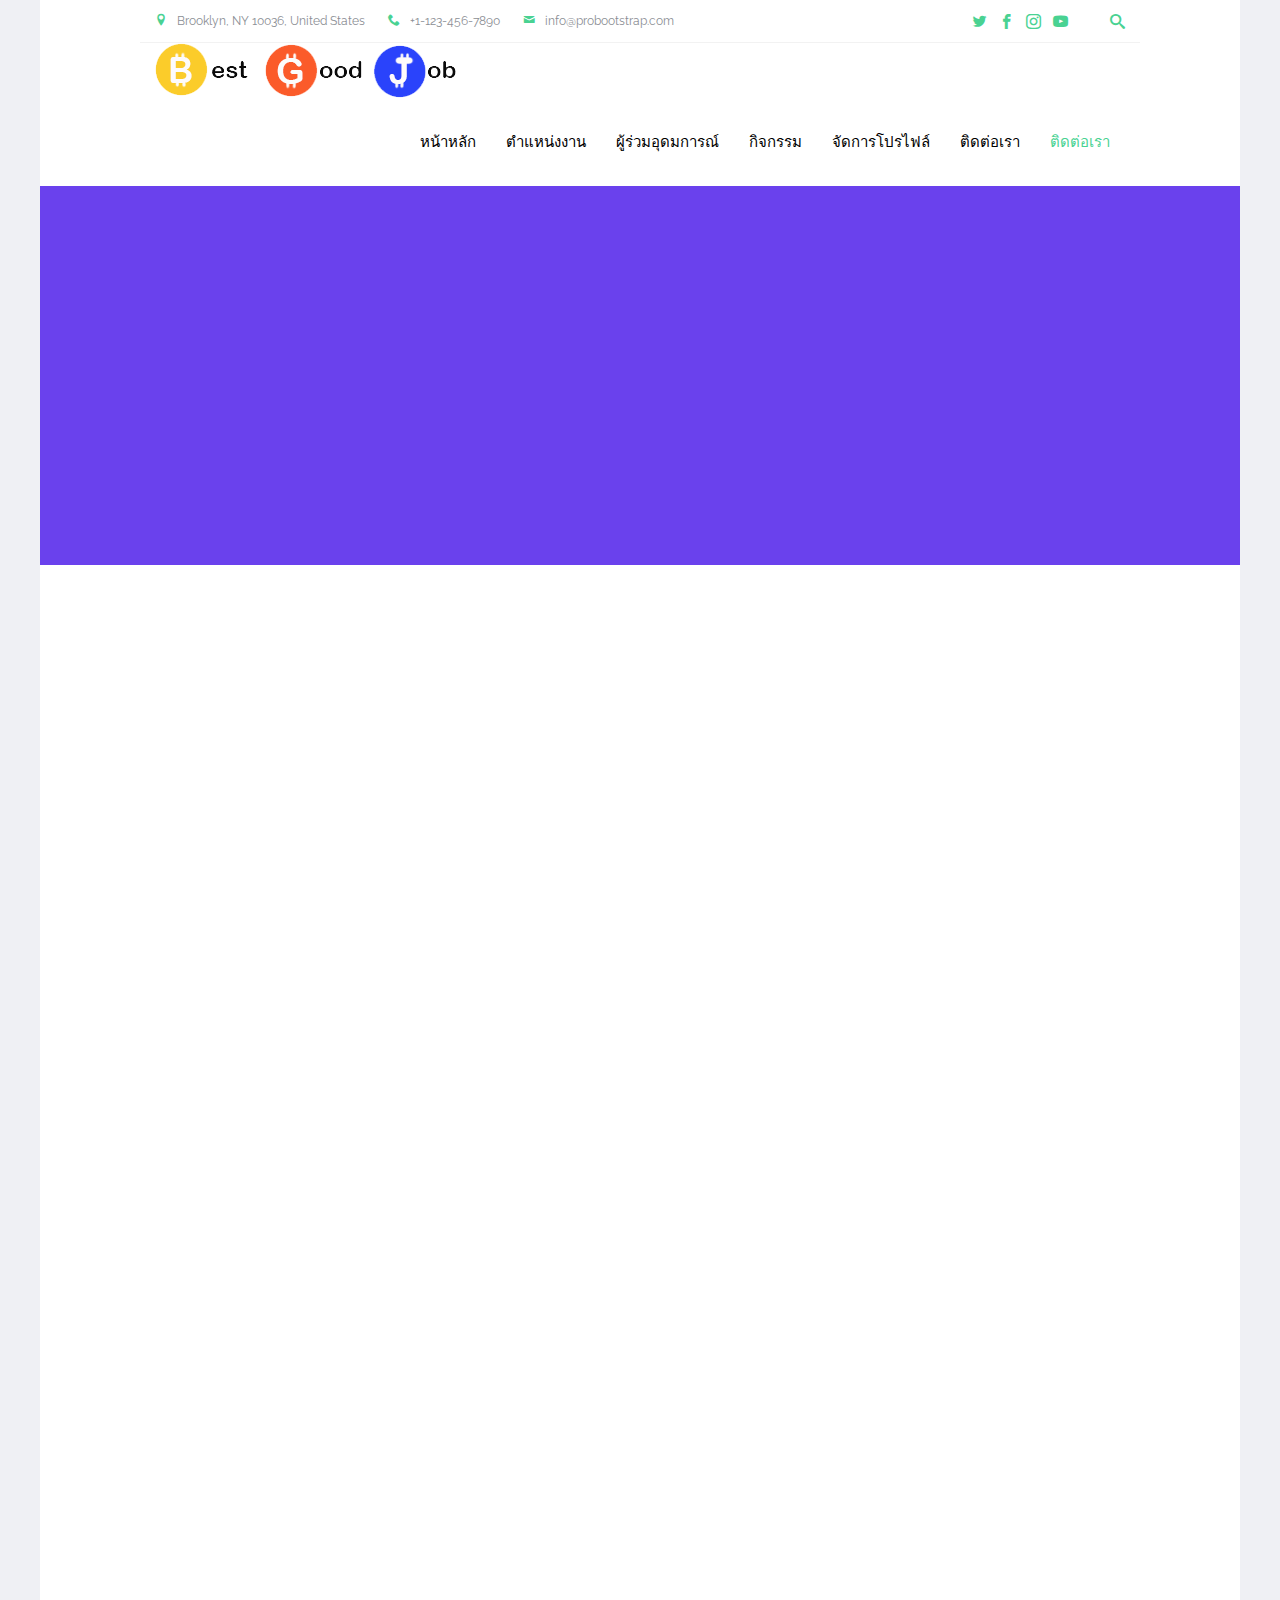
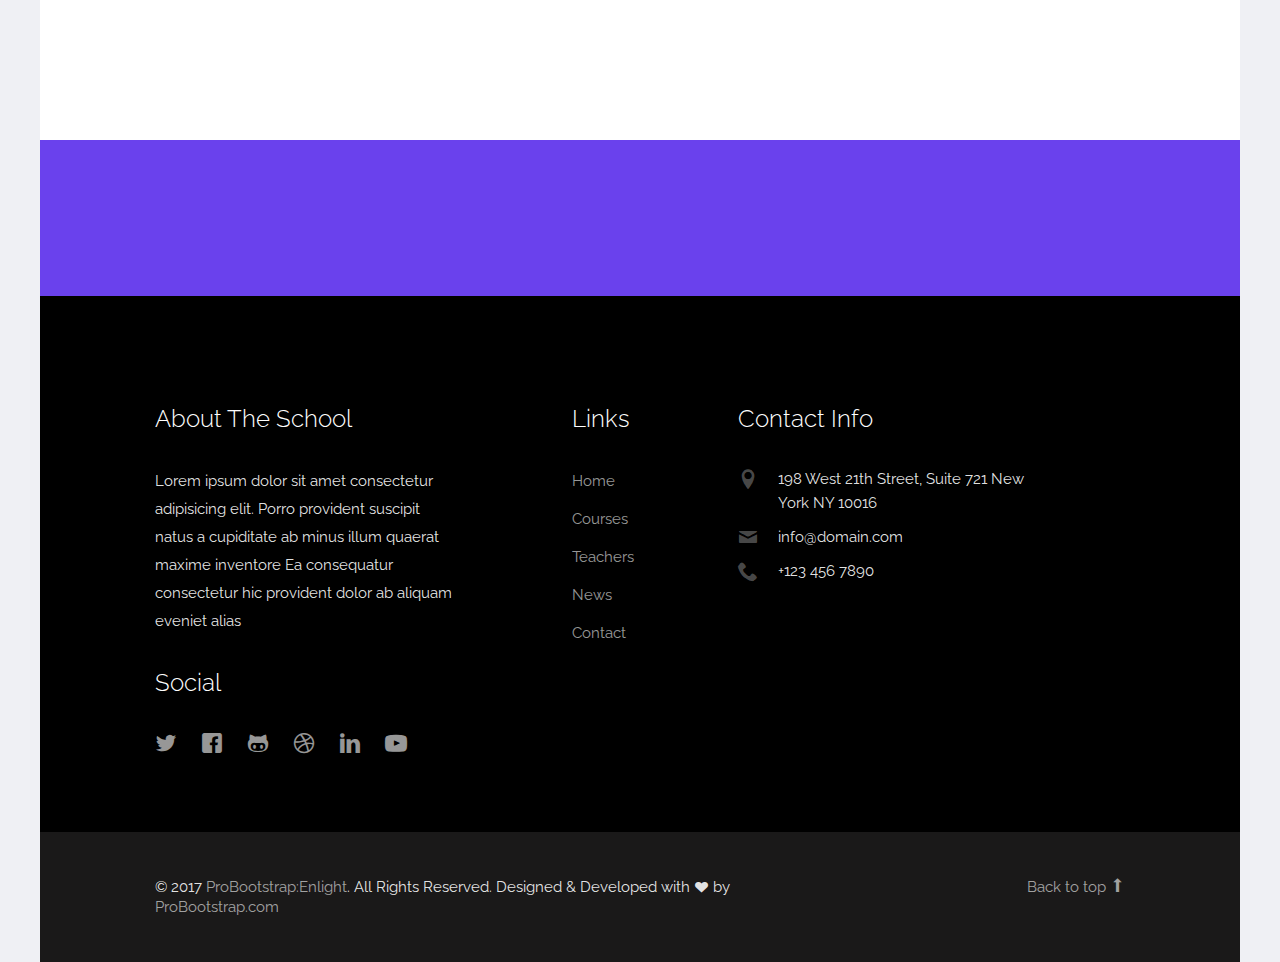
<file: register.html>
<!DOCTYPE html>

<!-- 
  Theme Name: Enlight
  Theme URL: https://probootstrap.com/enlight-free-education-responsive-bootstrap-website-template
  Author: ProBootstrap.com
  Author URL: https://probootstrap.com
  License: Released for free under the Creative Commons Attribution 3.0 license (probootstrap.com/license)
-->
<html lang="en">
  <head>
    <meta charset="utf-8">
    <meta name="viewport" content="width=device-width, initial-scale=1">
    <title>ProBootstrap:Enlight &mdash; Free Bootstrap Theme, Free Responsive Bootstrap Website Template</title>
    <meta name="description" content="Free Bootstrap Theme by ProBootstrap.com">
    <meta name="keywords" content="free website templates, free bootstrap themes, free template, free bootstrap, free website template">
    
    <link href="https://fonts.googleapis.com/css?family=Raleway:300,400,500,700|Open+Sans" rel="stylesheet">
    <link rel="stylesheet" href="css/styles-merged.css">
    <link rel="stylesheet" href="css/style.min.css">
    <link rel="stylesheet" href="css/custom.css">

    <!--[if lt IE 9]>
      <script src="js/vendor/html5shiv.min.js"></script>
      <script src="js/vendor/respond.min.js"></script>
    <![endif]-->
  </head>
  <body>

    <div class="probootstrap-search" id="probootstrap-search">
      <a href="#" class="probootstrap-close js-probootstrap-close"><i class="icon-cross"></i></a>
      <form action="#">
        <input type="search" name="s" id="search" placeholder="Search a keyword and hit enter...">
      </form>
    </div>
    
    <div class="probootstrap-page-wrapper">
      <!-- Fixed navbar -->
      
      <div class="probootstrap-header-top">
        <div class="container">
          <div class="row">
            <div class="col-lg-9 col-md-9 col-sm-9 probootstrap-top-quick-contact-info">
              <span><i class="icon-location2"></i>Brooklyn, NY 10036, United States</span>
              <span><i class="icon-phone2"></i>+1-123-456-7890</span>
              <span><i class="icon-mail"></i>info@probootstrap.com</span>
            </div>
            <div class="col-lg-3 col-md-3 col-sm-3 probootstrap-top-social">
              <ul>
                <li><a href="#"><i class="icon-twitter"></i></a></li>
                <li><a href="#"><i class="icon-facebook2"></i></a></li>
                <li><a href="#"><i class="icon-instagram2"></i></a></li>
                <li><a href="#"><i class="icon-youtube"></i></a></li>
                <li><a href="#" class="probootstrap-search-icon js-probootstrap-search"><i class="icon-search"></i></a></li>
              </ul>
            </div>
          </div>
        </div>
      </div>
      <nav class="navbar navbar-default probootstrap-navbar">
        <div class="container">
          <div class="navbar-header">
            <div class="btn-more js-btn-more visible-xs">
              <a href="#"><i class="icon-dots-three-vertical "></i></a>
            </div>
            <button type="button" class="navbar-toggle collapsed" data-toggle="collapse" data-target="#navbar-collapse" aria-expanded="false" aria-controls="navbar">
              <span class="sr-only">Toggle navigation</span>
              <span class="icon-bar"></span>
              <span class="icon-bar"></span>
              <span class="icon-bar"></span>
            </button>
            <img src="img/logoo.png" alt="Free Bootstrap Template by ProBootstrap.com">
          </div>

          <div id="navbar-collapse" class="navbar-collapse collapse">
            <ul class="nav navbar-nav navbar-right">
              <li ><a href="index.html">หน้าหลัก</a></li>
              <li><a href="courses.html">ตำแหน่งงาน</a></li>
              <li><a href="teachers.html">ผู้ร่วมอุดมการณ์</a></li>
              <li><a href="events.html">กิจกรรม</a></li>
             <li ><a href="events.html">จัดการโปรไฟล์</a></li>
              <li  ><a href="contact.html">ติดต่อเรา</a></li>
              <li class="active"><a href="register.html">ติดต่อเรา</a></li>
            </ul>
          </div>
        </div>
      </nav>
      
      <section class="probootstrap-section probootstrap-section-colored">
        <div class="container">
          <div class="row">
            <div class="col-md-12 text-left section-heading probootstrap-animate">
              <h1>Contact</h1>
            </div>
          </div>
        </div>
      </section>
      

      <section class="probootstrap-section probootstrap-section-sm">
        <div class="container">
          <div class="row">
            <div class="col-md-12">
              <div class="row probootstrap-gutter0">
                 
                <div class="col-md-7 col-md-push-2  probootstrap-animate" id="probootstrap-content">
                       
                  <h2>สมัครสมาชิก</h2>
                  <p>กรุณากรอกข้อมูลให้ครบถ้วน</p>
                  <form action="#" method="post" class="probootstrap-form">
                    <div class="form-group">
                      <label for="name">ชื่อ</label>
                      <input type="text" class="form-control" id="name" name="name">
                    </div>
                    <div class="form-group">
                      <label for="email">นามสกุล</label>
                      <input type="email" class="form-control" id="email" name="email">
                    </div>
                    <div class="form-group" >
                      <label for="subject">อายุ</label>
                      <input type="text" class="form-control" id="subject" name="subject">
                    </div>
                    <br>
                    <input type="radio" name="vehicle" value="Bike"> ชาย
                    <input type="radio" name="vehicle" value="Car" margin="100px" checked> หญิง
                   
                    <select name="province">
                            <option value="" selected>--------- เลือกจังหวัด ---------</option>
                            <option value="กรุงเทพมหานคร">กรุงเทพมหานคร</option>
                            <option value="กระบี่">กระบี่ </option>
                            <option value="กาญจนบุรี">กาญจนบุรี </option>
                            <option value="กาฬสินธุ์">กาฬสินธุ์ </option>
                            <option value="กำแพงเพชร">กำแพงเพชร </option>
                            <option value="ขอนแก่น">ขอนแก่น</option>
                            <option value="จันทบุรี">จันทบุรี</option>
                            <option value="ฉะเชิงเทรา">ฉะเชิงเทรา </option>
                            <option value="ชัยนาท">ชัยนาท </option>
                            <option value="ชัยภูมิ">ชัยภูมิ </option>
                            <option value="ชุมพร">ชุมพร </option>
                            <option value="ชลบุรี">ชลบุรี </option>
                            <option value="เชียงใหม่">เชียงใหม่ </option>
                            <option value="เชียงราย">เชียงราย </option>
                            <option value="ตรัง">ตรัง </option>
                            <option value="ตราด">ตราด </option>
                            <option value="ตาก">ตาก </option>
                            <option value="นครนายก">นครนายก </option>
                            <option value="นครปฐม">นครปฐม </option>
                            <option value="นครพนม">นครพนม </option>
                            <option value="นครราชสีมา">นครราชสีมา </option>
                            <option value="นครศรีธรรมราช">นครศรีธรรมราช </option>
                            <option value="นครสวรรค์">นครสวรรค์ </option>
                            <option value="นราธิวาส">นราธิวาส </option>
                            <option value="น่าน">น่าน </option>
                            <option value="นนทบุรี">นนทบุรี </option>
                            <option value="บึงกาฬ">บึงกาฬ</option>
                            <option value="บุรีรัมย์">บุรีรัมย์</option>
                            <option value="ประจวบคีรีขันธ์">ประจวบคีรีขันธ์ </option>
                            <option value="ปทุมธานี">ปทุมธานี </option>
                            <option value="ปราจีนบุรี">ปราจีนบุรี </option>
                            <option value="ปัตตานี">ปัตตานี </option>
                            <option value="พะเยา">พะเยา </option>
                            <option value="พระนครศรีอยุธยา">พระนครศรีอยุธยา </option>
                            <option value="พังงา">พังงา </option>
                            <option value="พิจิตร">พิจิตร </option>
                            <option value="พิษณุโลก">พิษณุโลก </option>
                            <option value="เพชรบุรี">เพชรบุรี </option>
                            <option value="เพชรบูรณ์">เพชรบูรณ์ </option>
                            <option value="แพร่">แพร่ </option>
                            <option value="พัทลุง">พัทลุง </option>
                            <option value="ภูเก็ต">ภูเก็ต </option>
                            <option value="มหาสารคาม">มหาสารคาม </option>
                            <option value="มุกดาหาร">มุกดาหาร </option>
                            <option value="แม่ฮ่องสอน">แม่ฮ่องสอน </option>
                            <option value="ยโสธร">ยโสธร </option>
                            <option value="ยะลา">ยะลา </option>
                            <option value="ร้อยเอ็ด">ร้อยเอ็ด </option>
                            <option value="ระนอง">ระนอง </option>
                            <option value="ระยอง">ระยอง </option>
                            <option value="ราชบุรี">ราชบุรี</option>
                            <option value="ลพบุรี">ลพบุรี </option>
                            <option value="ลำปาง">ลำปาง </option>
                            <option value="ลำพูน">ลำพูน </option>
                            <option value="เลย">เลย </option>
                            <option value="ศรีสะเกษ">ศรีสะเกษ</option>
                            <option value="สกลนคร">สกลนคร</option>
                            <option value="สงขลา">สงขลา </option>
                            <option value="สมุทรสาคร">สมุทรสาคร </option>
                            <option value="สมุทรปราการ">สมุทรปราการ </option>
                            <option value="สมุทรสงคราม">สมุทรสงคราม </option>
                            <option value="สระแก้ว">สระแก้ว </option>
                            <option value="สระบุรี">สระบุรี </option>
                            <option value="สิงห์บุรี">สิงห์บุรี </option>
                            <option value="สุโขทัย">สุโขทัย </option>
                            <option value="สุพรรณบุรี">สุพรรณบุรี </option>
                            <option value="สุราษฎร์ธานี">สุราษฎร์ธานี </option>
                            <option value="สุรินทร์">สุรินทร์ </option>
                            <option value="สตูล">สตูล </option>
                            <option value="หนองคาย">หนองคาย </option>
                            <option value="หนองบัวลำภู">หนองบัวลำภู </option>
                            <option value="อำนาจเจริญ">อำนาจเจริญ </option>
                            <option value="อุดรธานี">อุดรธานี </option>
                            <option value="อุตรดิตถ์">อุตรดิตถ์ </option>
                            <option value="อุทัยธานี">อุทัยธานี </option>
                            <option value="อุบลราชธานี">อุบลราชธานี</option>
                            <option value="อ่างทอง">อ่างทอง </option>
                            <option value="อื่นๆ">อื่นๆ</option>
                      </select>
                      <br>
                    <div class="form-group" >
                            <br> 
                            <label for="subject">USERNAME</label>
                            <input type="text" class="form-control" id="subject" name="subject">
                    </div>
                    <div class="form-group" >
                                <label for="subject">PASSWORD</label>
                                <input type="text" class="form-control" id="subject" name="subject">
                    </div>
                    <div class="form-group">
                      <label for="message">Message</label>
                      <textarea cols="30" rows="10" class="form-control" id="message" name="message"></textarea>
                    </div>
                    <div class="form-group">
                      <input type="submit" class="btn btn-primary btn-lg" id="submit" name="submit" value="Send Message">
                    </div>
                  </form>
                </div>
              </div>
            </div>
          </div>
        </div>
      </section>
      
      <section class="probootstrap-cta">
        <div class="container">
          <div class="row">
            <div class="col-md-12">
              <h2 class="probootstrap-animate" data-animate-effect="fadeInRight">Get your admission now!</h2>
              <a href="#" role="button" class="btn btn-primary btn-lg btn-ghost probootstrap-animate" data-animate-effect="fadeInLeft">Enroll</a>
            </div>
          </div>
        </div>
      </section>
      <footer class="probootstrap-footer probootstrap-bg">
        <div class="container">
          <div class="row">
            <div class="col-md-4">
              <div class="probootstrap-footer-widget">
                <h3>About The School</h3>
                <p>Lorem ipsum dolor sit amet consectetur adipisicing elit. Porro provident suscipit natus a cupiditate ab minus illum quaerat maxime inventore Ea consequatur consectetur hic provident dolor ab aliquam eveniet alias</p>
                <h3>Social</h3>
                <ul class="probootstrap-footer-social">
                  <li><a href="#"><i class="icon-twitter"></i></a></li>
                  <li><a href="#"><i class="icon-facebook"></i></a></li>
                  <li><a href="#"><i class="icon-github"></i></a></li>
                  <li><a href="#"><i class="icon-dribbble"></i></a></li>
                  <li><a href="#"><i class="icon-linkedin"></i></a></li>
                  <li><a href="#"><i class="icon-youtube"></i></a></li>
                </ul>
              </div>
            </div>
            <div class="col-md-3 col-md-push-1">
              <div class="probootstrap-footer-widget">
                <h3>Links</h3>
                <ul>
                  <li><a href="#">Home</a></li>
                  <li><a href="#">Courses</a></li>
                  <li><a href="#">Teachers</a></li>
                  <li><a href="#">News</a></li>
                  <li><a href="#">Contact</a></li>
                </ul>
              </div>
            </div>
            <div class="col-md-4">
              <div class="probootstrap-footer-widget">
                <h3>Contact Info</h3>
                <ul class="probootstrap-contact-info">
                  <li><i class="icon-location2"></i> <span>198 West 21th Street, Suite 721 New York NY 10016</span></li>
                  <li><i class="icon-mail"></i><span>info@domain.com</span></li>
                  <li><i class="icon-phone2"></i><span>+123 456 7890</span></li>
                </ul>
              </div>
            </div>
           
          </div>
          <!-- END row -->
          
        </div>

        <div class="probootstrap-copyright">
          <div class="container">
            <div class="row">
              <div class="col-md-8 text-left">
                <p>&copy; 2017 <a href="https://probootstrap.com/">ProBootstrap:Enlight</a>. All Rights Reserved. Designed &amp; Developed with <i class="icon icon-heart"></i> by <a href="https://probootstrap.com/">ProBootstrap.com</a></p>
              </div>
              <div class="col-md-4 probootstrap-back-to-top">
                <p><a href="#" class="js-backtotop">Back to top <i class="icon-arrow-long-up"></i></a></p>
              </div>
            </div>
          </div>
        </div>
      </footer>

    </div>
    <!-- END wrapper -->
    

    <script src="js/scripts.min.js"></script>
    <script src="js/main.min.js"></script>
    <script src="js/custom.js"></script>

  </body>
</html>
</file>
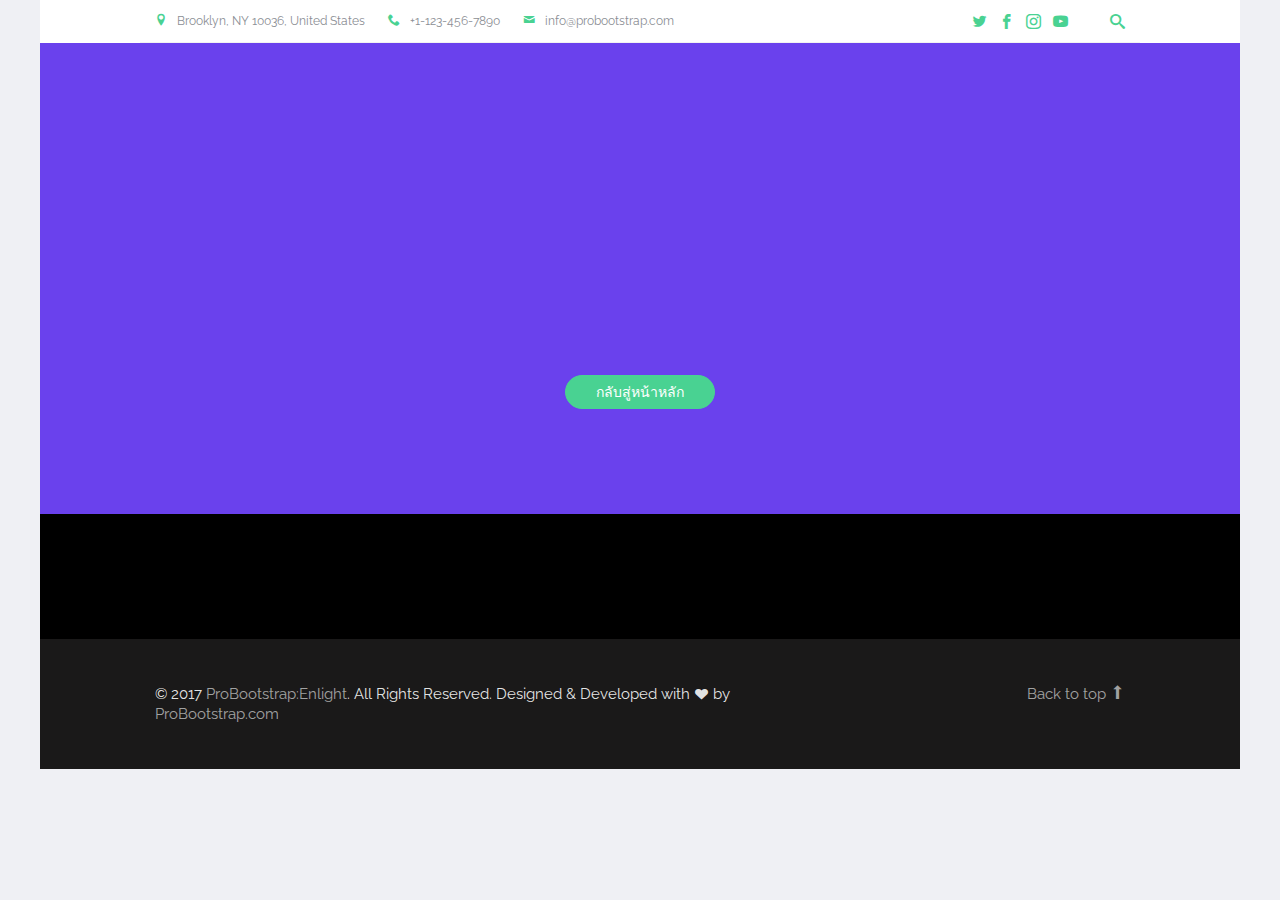
<file: result.html>
<!DOCTYPE html>

<!-- 
  Theme Name: Enlight
  Theme URL: https://probootstrap.com/enlight-free-education-responsive-bootstrap-website-template
  Author: ProBootstrap.com
  Author URL: https://probootstrap.com
  License: Released for free under the Creative Commons Attribution 3.0 license (probootstrap.com/license)
-->
<html lang="en">
  <head>
    <meta charset="utf-8">
    <meta name="viewport" content="width=device-width, initial-scale=1">
    <title>ProBootstrap:Enlight &mdash; Free Bootstrap Theme, Free Responsive Bootstrap Website Template</title>
    <meta name="description" content="Free Bootstrap Theme by ProBootstrap.com">
    <meta name="keywords" content="free website templates, free bootstrap themes, free template, free bootstrap, free website template">
    
    <link href="https://fonts.googleapis.com/css?family=Raleway:300,400,500,700|Open+Sans" rel="stylesheet">
    <link rel="stylesheet" href="css/styles-merged.css">
    <link rel="stylesheet" href="css/style.min.css">
    <link rel="stylesheet" href="css/custom.css">

    <!--[if lt IE 9]>
      <script src="js/vendor/html5shiv.min.js"></script>
      <script src="js/vendor/respond.min.js"></script>
    <![endif]-->
  </head>
  <body>

    <div class="probootstrap-search" id="probootstrap-search">
      <a href="#" class="probootstrap-close js-probootstrap-close"><i class="icon-cross"></i></a>
      <form action="#">
        <input type="search" name="s" id="search" placeholder="Search a keyword and hit enter...">
      </form>
    </div>
    
    <div class="probootstrap-page-wrapper">
      <!-- Fixed navbar -->
      
      <div class="probootstrap-header-top">
        <div class="container">
          <div class="row">
            <div class="col-lg-9 col-md-9 col-sm-9 probootstrap-top-quick-contact-info">
              <span><i class="icon-location2"></i>Brooklyn, NY 10036, United States</span>
              <span><i class="icon-phone2"></i>+1-123-456-7890</span>
              <span><i class="icon-mail"></i>info@probootstrap.com</span>
            </div>
            <div class="col-lg-3 col-md-3 col-sm-3 probootstrap-top-social">
              <ul>
                <li><a href="#"><i class="icon-twitter"></i></a></li>
                <li><a href="#"><i class="icon-facebook2"></i></a></li>
                <li><a href="#"><i class="icon-instagram2"></i></a></li>
                <li><a href="#"><i class="icon-youtube"></i></a></li>
                <li><a href="#" class="probootstrap-search-icon js-probootstrap-search"><i class="icon-search"></i></a></li>
              </ul>
            </div>
          </div>
        </div>
      </div>
     
      
      <section class="probootstrap-section probootstrap-section-colored">
        <div class="container">
          <div class="row">
            <div class="col-md-12 text-left section-heading probootstrap-animate">
              <h1>ยินดีด้วยคุณสอบผ่าน</h1>
              <p>ทางบริษัท จะติดต่อคุณเพื่อนัดวันสัมภาษณ์ </p>
            </div>
          </div>
        </div>
<center><a href="index.html" class="btn btn-primary">กลับสู่หน้าหลัก</a></center>
      </section>


     
      <footer class="probootstrap-footer probootstrap-bg">
        <div class="container">
          <div class="row">
            
            
            
           
          </div>
          <!-- END row -->
          
        </div>

        <div class="probootstrap-copyright">
          <div class="container">
            <div class="row">
              <div class="col-md-8 text-left">
                <p>&copy; 2017 <a href="https://probootstrap.com/">ProBootstrap:Enlight</a>. All Rights Reserved. Designed &amp; Developed with <i class="icon icon-heart"></i> by <a href="https://probootstrap.com/">ProBootstrap.com</a></p>
              </div>
              <div class="col-md-4 probootstrap-back-to-top">
                <p><a href="#" class="js-backtotop">Back to top <i class="icon-arrow-long-up"></i></a></p>
              </div>
            </div>
          </div>
        </div>
      </footer>

    </div>
    <!-- END wrapper -->
    

    <script src="js/scripts.min.js"></script>
    <script src="js/main.min.js"></script>
    <script src="js/custom.js"></script>

  </body>
</html>
</file>
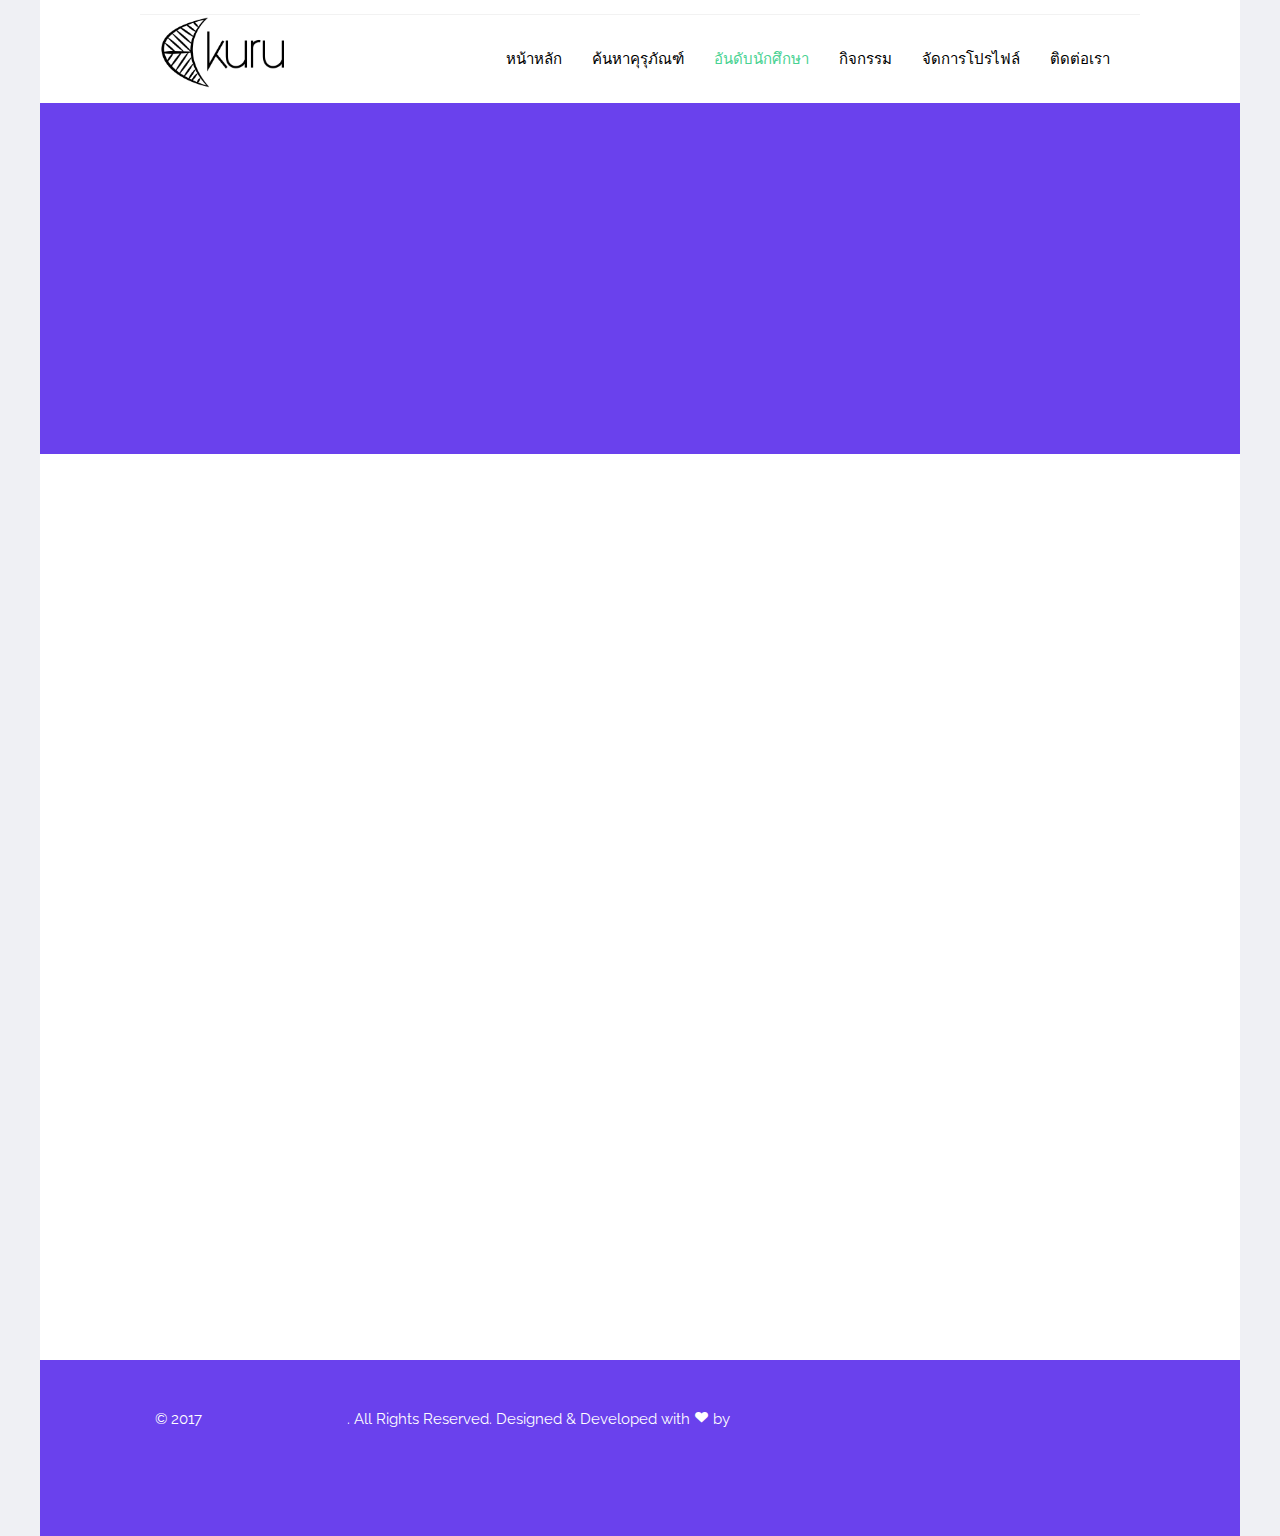
<file: teachers.html>
<!DOCTYPE html>

<!-- 
  Theme Name: Enlight
  Theme URL: https://probootstrap.com/enlight-free-education-responsive-bootstrap-website-template
  Author: ProBootstrap.com
  Author URL: https://probootstrap.com
  License: Released for free under the Creative Commons Attribution 3.0 license (probootstrap.com/license)
-->
<html lang="en">
  <head>
    <meta charset="utf-8">
    <meta name="viewport" content="width=device-width, initial-scale=1">
    <title>ProBootstrap:Enlight &mdash; Free Bootstrap Theme, Free Responsive Bootstrap Website Template</title>
    <meta name="description" content="Free Bootstrap Theme by ProBootstrap.com">
    <meta name="keywords" content="free website templates, free bootstrap themes, free template, free bootstrap, free website template">
    
    <link href="https://fonts.googleapis.com/css?family=Raleway:300,400,500,700|Open+Sans" rel="stylesheet">
    <link rel="stylesheet" href="css/styles-merged.css">
    <link rel="stylesheet" href="css/style.min.css">
    <link rel="stylesheet" href="css/custom.css">

    <!--[if lt IE 9]>
      <script src="js/vendor/html5shiv.min.js"></script>
      <script src="js/vendor/respond.min.js"></script>
    <![endif]-->
  </head>
  <body>

    <div class="probootstrap-search" id="probootstrap-search">
      <a href="#" class="probootstrap-close js-probootstrap-close"><i class="icon-cross"></i></a>
      <form action="#">
        <input type="search" name="s" id="search" placeholder="Search a keyword and hit enter...">
      </form>
    </div>
    
    <div class="probootstrap-page-wrapper">
      <!-- Fixed navbar -->
      
      <div class="probootstrap-header-top">
        <div class="container">
          <div class="row">
            <div class="col-lg-9 col-md-9 col-sm-9 probootstrap-top-quick-contact-info">
             
            </div>
           
          </div>
        </div>
      </div>
      <nav class="navbar navbar-default probootstrap-navbar">
        <div class="container">
          <div class="navbar-header">
            <div class="btn-more js-btn-more visible-xs">
              <a href="#"><i class="icon-dots-three-vertical "></i></a>
            </div>
            <button type="button" class="navbar-toggle collapsed" data-toggle="collapse" data-target="#navbar-collapse" aria-expanded="false" aria-controls="navbar">
              <span class="sr-only">Toggle navigation</span>
              <span class="icon-bar"></span>
              <span class="icon-bar"></span>
              <span class="icon-bar"></span>
            </button>
            <img src="img/biglogo.png" alt="Free Bootstrap Template by ProBootstrap.com" height="75px">
          </div>

          <div id="navbar-collapse" class="navbar-collapse collapse">
            <ul class="nav navbar-nav navbar-right">
              <li  ><a href="index.html">หน้าหลัก</a></li>
              <li ><a href="courses.html">ค้นหาคุรุภัณฑ์</a></li>
              <li class="active"><a href="teachers.html">อันดับนักศึกษา</a></li>
              <li><a href="even.html">กิจกรรม</a></li>
              <li><a href="events.html">จัดการโปรไฟล์</a></li>
              <li><a href="contact.html">ติดต่อเรา</a></li>
             
            </ul>
          </div>
        </div>
      </nav>
      
      <section class="probootstrap-section probootstrap-section-colored">
        <div class="container">
          <div class="row">
            <div class="col-md-12 text-left section-heading probootstrap-animate">
               <h2><font face="Cloud">นักกิจกรรมดีเด่นตามจำนวนกิจรรม</font></h2>
            </div>
          </div>
        </div>
      </section>

      


      
      
      <section class="probootstrap-section">
        <div class="container">
          

          <div class="row">
            <div class="col-md-3 col-sm-6">
              <div class="probootstrap-teacher text-center probootstrap-animate">
                <figure class="media">
                  <img src="img/1529900878063.jpg" alt="Free Bootstrap Template by ProBootstrap.com" class="img-responsive">
                </figure>
                <div class="text">
                  <h>นายณรงค์ฤทธิ์ ประจันตะเสน</h>
                  <p>วิทยาศาสตร์</p>
                  <p>จำนวน 130 กิจกรรม</p>
                  <ul class="probootstrap-footer-social">
                    <li class="twitter"><a href="https://twitter.com/mmac_c"><i class="icon-twitter"></i></a></li>
                    <li class="facebook"><a href="https://www.facebook.com/naronglit.prajantasen"><i class="icon-facebook2"></i></a></li>
                    <li class="instagram"><a href="https://www.instagram.com/mmac_c/"><i class="icon-instagram2"></i></a></li>
                    <li class="google-plus"><a href="#"><i class="icon-google-plus"></i></a></li>
                  </ul>
                </div>
              </div>
            </div>
            <div class="col-md-3 col-sm-6">
              <div class="probootstrap-teacher text-center probootstrap-animate">
                <figure class="media">
                  <img src="img/2.jpg" alt="Free Bootstrap Template by ProBootstrap.com" class="img-responsive">
                </figure>
                <div class="text">
                  <h>นายธนกร สารบรรณ</h>
                  <p>วิทยาลัยบริหารศาสตร์</p>
                  <p>จำนวน 98 กิจกรรม</p>
                  <ul class="probootstrap-footer-social">
                    <li class="twitter"><a href="#"><i class="icon-twitter"></i></a></li>
                    <li class="facebook"><a href="#"><i class="icon-facebook2"></i></a></li>
                    <li class="instagram"><a href="#"><i class="icon-instagram2"></i></a></li>
                    <li class="google-plus"><a href="#"><i class="icon-google-plus"></i></a></li>
                  </ul>
                </div>
              </div>
            </div>
            <div class="clearfix visible-sm-block visible-xs-block"></div>
            <div class="col-md-3 col-sm-6">
              <div class="probootstrap-teacher text-center probootstrap-animate">
                <figure class="media">
                  <img src="img/3.jpg" alt="Free Bootstrap Template by ProBootstrap.com" class="img-responsive">
                </figure>
                <div class="text">
                  <h>นายพงศธร ใจดี</h>
                  <p>วิทยาลัยบริหารศาสตร์</p>
                  <p>จำนวน 71 กิจกรรม</p>
                  <ul class="probootstrap-footer-social">
                    <li class="twitter"><a href="#"><i class="icon-twitter"></i></a></li>
                    <li class="facebook"><a href="#"><i class="icon-facebook2"></i></a></li>
                    <li class="instagram"><a href="#"><i class="icon-instagram2"></i></a></li>
                    <li class="google-plus"><a href="#"><i class="icon-google-plus"></i></a></li>
                  </ul>
                </div>
              </div>
            </div>
            <div class="col-md-3 col-sm-6">
              <div class="probootstrap-teacher text-center probootstrap-animate">
                <figure class="media">
                  <img src="img/4.jpg" alt="Free Bootstrap Template by ProBootstrap.com" class="img-responsive">
                </figure>
                <div class="text">
                  <h>นายภาคภูมิ ปรีชาถาวร</h>
                  <p>สารสนเทศและการสื่อสาร</p>
                  <p>จำนวน 66 กิจกรรม</p>
                  <ul class="probootstrap-footer-social">
                    <li class="twitter"><a href="#"><i class="icon-twitter"></i></a></li>
                    <li class="facebook"><a href="#"><i class="icon-facebook2"></i></a></li>
                    <li class="instagram"><a href="#"><i class="icon-instagram2"></i></a></li>
                    <li class="google-plus"><a href="#"><i class="icon-google-plus"></i></a></li>
                  </ul>
                </div>
              </div>
            </div>
          </div>

          <div class="row">
            <div class="col-md-3 col-sm-6">
              <div class="probootstrap-teacher text-center probootstrap-animate">
                <figure class="media">
                  <img src="img/5.jpg" alt="Free Bootstrap Template by ProBootstrap.com" class="img-responsive">
                </figure>
                <div class="text">
                  <h>นายณัฐพล นันชัยยอด</h>
                  <p>วิทยาลัยบริหารศาสตร์</p>
                  <p>จำนวน 64 กิจกรรม</p>
                  <ul class="probootstrap-footer-social">
                    <li class="twitter"><a href="#"><i class="icon-twitter"></i></a></li>
                    <li class="facebook"><a href="#"><i class="icon-facebook2"></i></a></li>
                    <li class="instagram"><a href="#"><i class="icon-instagram2"></i></a></li>
                    <li class="google-plus"><a href="#"><i class="icon-google-plus"></i></a></li>
                  </ul>
                </div>
              </div>
            </div>
            <div class="col-md-3 col-sm-6">
              <div class="probootstrap-teacher text-center probootstrap-animate">
                <figure class="media">
                  <img src="img/6.jpg" alt="Free Bootstrap Template by ProBootstrap.com" class="img-responsive">
                </figure>
                <div class="text">
                  <h>นายกฤษฎา  ง้าวกาเขียว</h>
                  <p>วิทยาลัยบริหารศาสตร์</p>
                  <p>จำนวน 50 กิจกรรม</p>
                  <ul class="probootstrap-footer-social">
                    <li class="twitter"><a href="#"><i class="icon-twitter"></i></a></li>
                    <li class="facebook"><a href="#"><i class="icon-facebook2"></i></a></li>
                    <li class="instagram"><a href="#"><i class="icon-instagram2"></i></a></li>
                    <li class="google-plus"><a href="#"><i class="icon-google-plus"></i></a></li>
                  </ul>
                </div>
              </div>
            </div>
            <div class="clearfix visible-sm-block visible-xs-block"></div>
            <div class="col-md-3 col-sm-6">
              <div class="probootstrap-teacher text-center probootstrap-animate">
                <figure class="media">
                  <img src="img/7.jpg" alt="Free Bootstrap Template by ProBootstrap.com" class="img-responsive">
                </figure>
                <div class="text">
                  <h>นางสาวชนิกานต์  รอดมุ้ย</h>
                  <p>วิทยาลัยพลังงานทดแทน</p>
                  <p>จำนวน 47 กิจกรรม</p>
                  <ul class="probootstrap-footer-social">
                    <li class="twitter"><a href="#"><i class="icon-twitter"></i></a></li>
                    <li class="facebook"><a href="#"><i class="icon-facebook2"></i></a></li>
                    <li class="instagram"><a href="#"><i class="icon-instagram2"></i></a></li>
                    <li class="google-plus"><a href="#"><i class="icon-google-plus"></i></a></li>
                  </ul>
                </div>
              </div>
            </div>
            <div class="col-md-3 col-sm-6">
              <div class="probootstrap-teacher text-center probootstrap-animate">
                <figure class="media">
                  <img src="img/8.jpg" alt="Free Bootstrap Template by ProBootstrap.com" class="img-responsive">
                </figure>
                <div class="text">
                  <h>นายประจักษ์  สินเกต</h>
                  <p>วิทยาลัยบริหารศาสตร์</p>
                  <p>จำนวน 33 กิจกรรม</p>
                  <ul class="probootstrap-footer-social">
                    <li class="twitter"><a href="#"><i class="icon-twitter"></i></a></li>
                    <li class="facebook"><a href="#"><i class="icon-facebook2"></i></a></li>
                    <li class="instagram"><a href="#"><i class="icon-instagram2"></i></a></li>
                    <li class="google-plus"><a href="#"><i class="icon-google-plus"></i></a></li>
                  </ul>
                </div>
              </div>
            </div>
          </div>

          

         

        </div>
      </section>
      
     
      <footer class="probootstrap-cta">
        
        <div class="probootstrap-copyright">
          <div class="container">
            <div class="row">
              <div class="col-md-8 text-left">
                <p>&copy; 2017 <a href="https://probootstrap.com/">ProBootstrap:Enlight</a>. All Rights Reserved. Designed &amp; Developed with <i class="icon icon-heart"></i> by <a href="https://probootstrap.com/">ProBootstrap.com</a></p>
              </div>
              <div class="col-md-4 probootstrap-back-to-top">
                <p><a href="#" class="js-backtotop">Back to top <i class="icon-arrow-long-up"></i></a></p>
              </div>
            </div>
          </div>
        </div>
      </footer>

    </div>
    <!-- END wrapper -->
    

    <script src="js/scripts.min.js"></script>
    <script src="js/main.min.js"></script>
    <script src="js/custom.js"></script>

  </body>
</html>
</file>
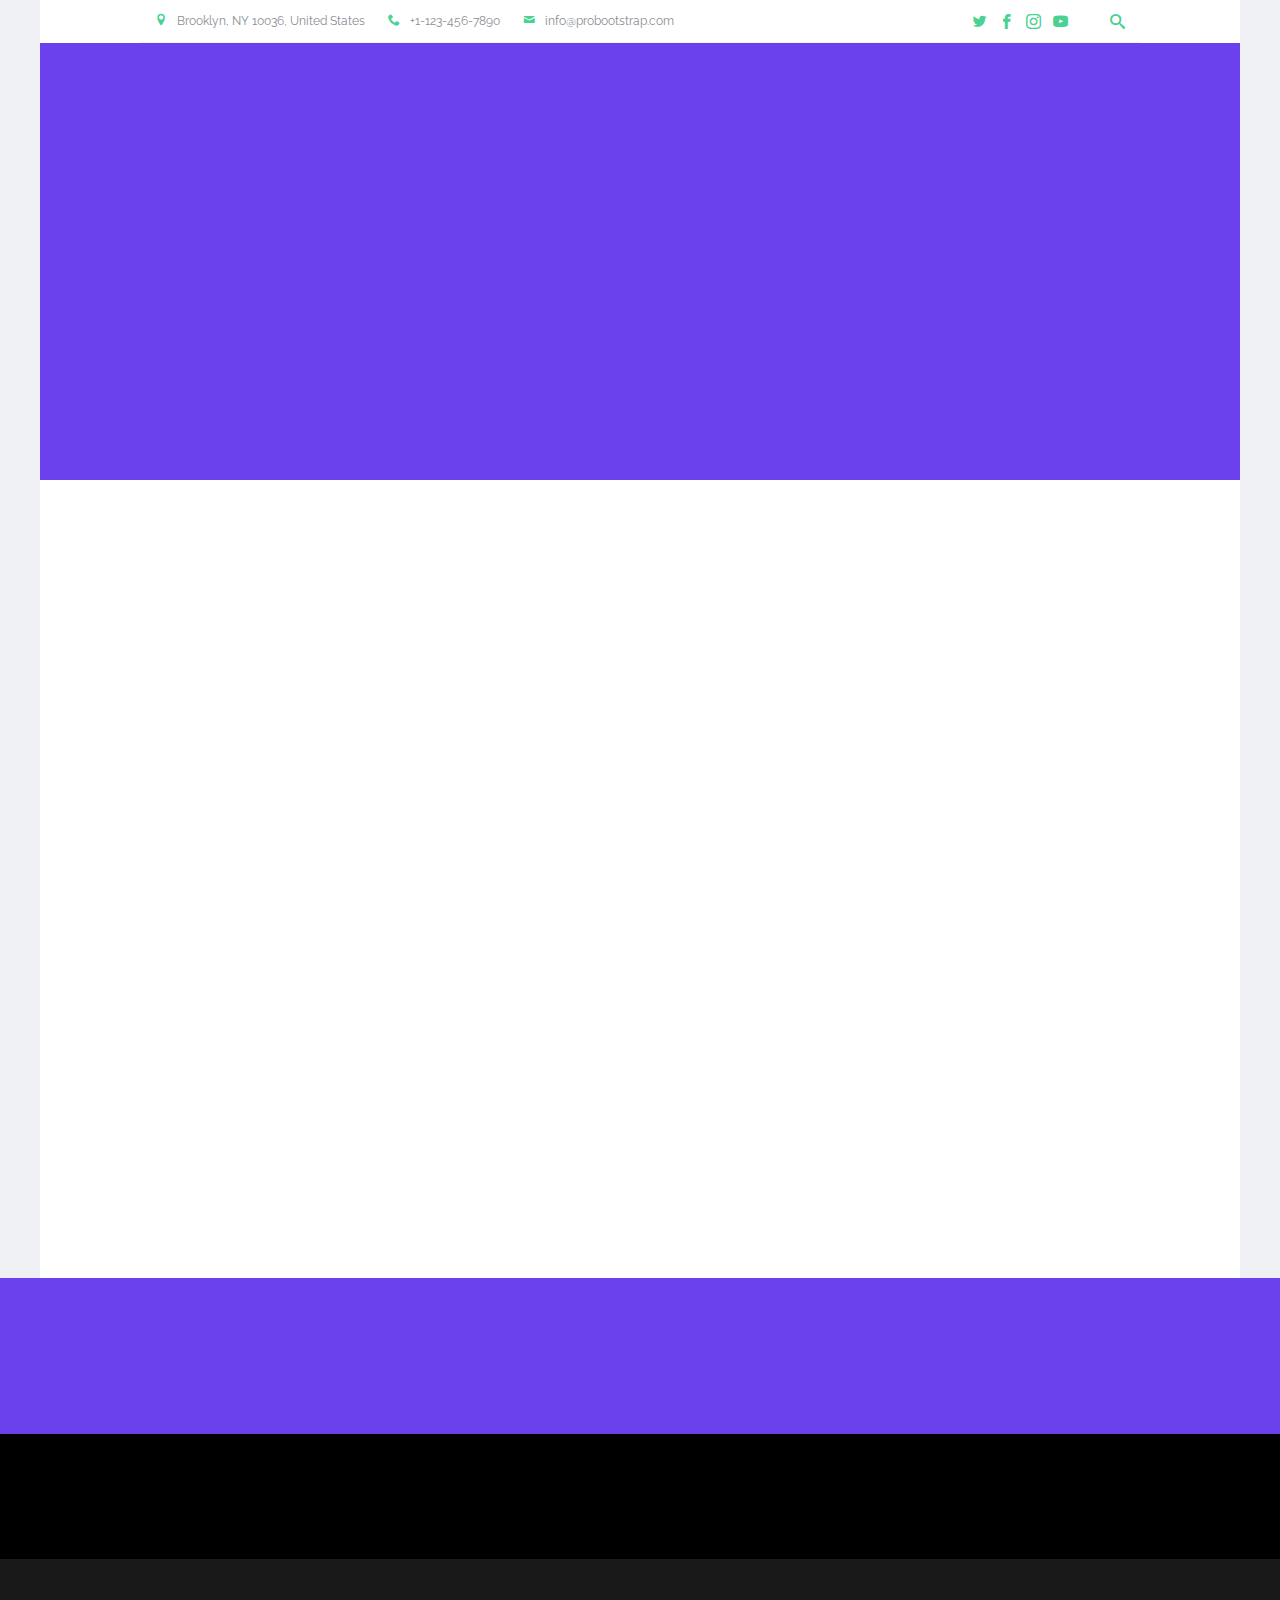
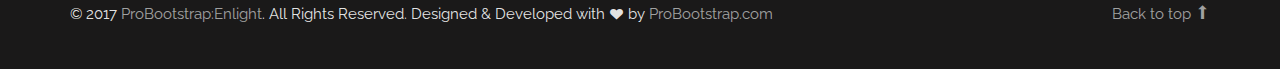
<file: test.html>
<!DOCTYPE html>

<!-- 
  Theme Name: Enlight
  Theme URL: https://probootstrap.com/enlight-free-education-responsive-bootstrap-website-template
  Author: ProBootstrap.com
  Author URL: https://probootstrap.com
  License: Released for free under the Creative Commons Attribution 3.0 license (probootstrap.com/license)
-->
<html lang="en">
  <head>
    <meta charset="utf-8">
    <meta name="viewport" content="width=device-width, initial-scale=1">
    <title>ProBootstrap:Enlight &mdash; Free Bootstrap Theme, Free Responsive Bootstrap Website Template</title>
    <meta name="description" content="Free Bootstrap Theme by ProBootstrap.com">
    <meta name="keywords" content="free website templates, free bootstrap themes, free template, free bootstrap, free website template">
    
    <link href="https://fonts.googleapis.com/css?family=Raleway:300,400,500,700|Open+Sans" rel="stylesheet">
    <link rel="stylesheet" href="css/styles-merged.css">
    <link rel="stylesheet" href="css/style.min.css">
    <link rel="stylesheet" href="css/custom.css">

    <!--[if lt IE 9]>
      <script src="js/vendor/html5shiv.min.js"></script>
      <script src="js/vendor/respond.min.js"></script>
    <![endif]-->
  </head>
  <body>

    <div class="probootstrap-search" id="probootstrap-search">
      <a href="#" class="probootstrap-close js-probootstrap-close"><i class="icon-cross"></i></a>
      <form action="#">
        <input type="search" name="s" id="search" placeholder="Search a keyword and hit enter...">
      </form>
    </div>
    
    <div class="probootstrap-page-wrapper">
      <!-- Fixed navbar -->
      
      <div class="probootstrap-header-top">
        <div class="container">
          <div class="row">
            <div class="col-lg-9 col-md-9 col-sm-9 probootstrap-top-quick-contact-info">
              <span><i class="icon-location2"></i>Brooklyn, NY 10036, United States</span>
              <span><i class="icon-phone2"></i>+1-123-456-7890</span>
              <span><i class="icon-mail"></i>info@probootstrap.com</span>
            </div>
            <div class="col-lg-3 col-md-3 col-sm-3 probootstrap-top-social">
              <ul>
                <li><a href="#"><i class="icon-twitter"></i></a></li>
                <li><a href="#"><i class="icon-facebook2"></i></a></li>
                <li><a href="#"><i class="icon-instagram2"></i></a></li>
                <li><a href="#"><i class="icon-youtube"></i></a></li>
                <li><a href="#" class="probootstrap-search-icon js-probootstrap-search"><i class="icon-search"></i></a></li>
              </ul>
            </div>
          </div>
        </div>
      </div>
     
      
      <section class="probootstrap-section probootstrap-section-colored">
        <div class="container">
          <div class="row">
            <div class="col-md-12 text-left section-heading probootstrap-animate">
              <h1>ข้อสอบทดสอบความสามารถ</h1>
              <p>ตำแหน่งนักวิชาการสิ่งแวดล้อม บ.ทรัพย์ในดิน จำกัด</p>
            </div>
          </div>
        </div>
      </section>

      <section class="probootstrap-section">
        <div class="container">
          <div class="row">
            <div class="col-md-12">
              <div class="probootstrap-service-2 probootstrap-animate">
                <div class="image">
                  <div class="image-bg">
                    <img src="img/img_sm_1.jpg" alt="Free Bootstrap Template by ProBootstrap.com">
                  </div>
                </div>
                <div class="text">
                  <span class="probootstrap-meta"><i class="icon-calendar2"></i> ข้อที่ 1 </span>
                  <h3> รู้ไหม ใครเป็นพ่อของพลอย เชอร์มาลย์?</h3>
                  <input type="radio" name="vehicle" value="Bike">1.หมุ่น กันชัย<br>
  <input type="radio" name="vehicle" value="Car" checked>2.ทวี เชอวาล<br>
     <input type="radio" name="vehicle" value="Bike">3.กุ้ง สุทธิราช<br>
  <input type="radio" name="vehicle" value="Car" checked>4.พระญาเสรีอภิโศกมนตรี<br>
                  
                  <p><a href="#" class="btn btn-primary">ยืนยันคำตอบ</a> <span class="enrolled-count"></span></p>
                </div>
              </div>
              <div class="probootstrap-service-2 probootstrap-animate">
                <div class="image">
                  <div class="image-bg">
                    <img src="img/img_sm_1.jpg" alt="Free Bootstrap Template by ProBootstrap.com">
                  </div>
                </div>
                <div class="text">
                  <span class="probootstrap-meta"><i class="icon-calendar2"></i> ข้อที่ 1 </span>
                  <h3> รู้ไหม ใครเป็นพ่อของพลอย เชอร์มาลย์?</h3>
                  <input type="radio" name="vehicle" value="Bike">1.หมุ่น กันชัย<br>
  <input type="radio" name="vehicle" value="Car" checked>2.ทวี เชอวาล<br>
     <input type="radio" name="vehicle" value="Bike">3.กุ้ง สุทธิราช<br>
  <input type="radio" name="vehicle" value="Car" checked>4.พระญาเสรีอภิโศกมนตรี<br>
                  
                  <p><a href="#" class="btn btn-primary">ยืนยันคำตอบ</a> <span class="enrolled-count"></span></p>
                </div>
              </div>

              

            </div>
            
          </div>

          

            </div>
          </div>
        </div>
      </section>
 
      <section class="probootstrap-cta">
        <div class="container">
          <div class="row">
            <div class="col-md-12">
              <h2 class="probootstrap-animate" data-animate-effect="fadeInRight">โปรดยืนยันข้อสอบ</h2>

              <a href="result.html" role="button" class="btn btn-primary btn-lg btn-ghost probootstrap-animate" data-animate-effect="fadeInLeft">ยืนยัน</a>
            </div>
          </div>
        </div>
      </section>
      <footer class="probootstrap-footer probootstrap-bg">
        <div class="container">
          <div class="row">
            
            
            
           
          </div>
          <!-- END row -->
          
        </div>

        <div class="probootstrap-copyright">
          <div class="container">
            <div class="row">
              <div class="col-md-8 text-left">
                <p>&copy; 2017 <a href="https://probootstrap.com/">ProBootstrap:Enlight</a>. All Rights Reserved. Designed &amp; Developed with <i class="icon icon-heart"></i> by <a href="https://probootstrap.com/">ProBootstrap.com</a></p>
              </div>
              <div class="col-md-4 probootstrap-back-to-top">
                <p><a href="#" class="js-backtotop">Back to top <i class="icon-arrow-long-up"></i></a></p>
              </div>
            </div>
          </div>
        </div>
      </footer>

    </div>
    <!-- END wrapper -->
    

    <script src="js/scripts.min.js"></script>
    <script src="js/main.min.js"></script>
    <script src="js/custom.js"></script>

  </body>
</html>
</file>
<file: css/custom.css>
/* Your custom css code goes here */
</file>
<file: css/style.min.css>
/*!==============================
 * Theme Name: Enlight
 * Theme URL: https://probootstrap.com/enlight-free-education-responsive-bootstrap-website-template
 * Author: ProBootstrap.com
 * Author URL: https://probootstrap.com
 * License: Released for free under the Creative Commons Attribution 3.0 license (probootstrap.com/license)
 */body,h1,h2,h3,h4,h5,h6{font-family:Raleway,Arial,sans-serif}.probootstrap-header-top,a{-webkit-transition:.3s all}@font-face{font-family:icomoon;src:url(../fonts/icomoon/icomoon.eot?1z9v6x);src:url(../fonts/icomoon/icomoon.eot?1z9v6x#iefix) format("embedded-opentype"),url(../fonts/icomoon/icomoon.ttf?1z9v6x) format("truetype"),url(../fonts/icomoon/icomoon.woff?1z9v6x) format("woff"),url(../fonts/icomoon/icomoon.svg?1z9v6x#icomoon) format("svg");font-weight:400;font-style:normal}html{overflow-x:hidden}body{background:#EFF0F4;color:#8b8e94;line-height:28px;font-size:15px}h1,h2,h3,h4,h5,h6{color:#181920;line-height:1.5;font-weight:300;margin:0 0 30px}h1{font-size:46px}h2,h4{font-size:36px}h3{font-size:28px}h5,h6{font-size:14px}ol,p,ul{margin-bottom:30px}a{transition:.3s all;color:#6a41ed}a:active,a:focus,a:hover{color:#582aeb;text-decoration:none}.flexslider .probootstrap-heading,.hero-text-heading,.probootstrap-hero h1{font-size:52px;margin-bottom:10px;margin-top:0;line-height:64px;color:#fff;font-weight:300}@media screen and (max-width:768px){.flexslider .probootstrap-heading,.hero-text-heading,.probootstrap-hero h1{font-size:40px;line-height:1.5}.probootstrap-header-top{display:none}.probootstrap-header-top.active{display:block}}.probootstrap-navbar .dropdown-submenu>a:before,.probootstrap-navbar .dropdown>a:before{font-family:icomoon;font-style:normal;font-weight:400;line-height:1;speak:none;font-variant:normal;-webkit-font-smoothing:antialiased;-moz-osx-font-smoothing:grayscale}@media screen and (max-width:480px){.flexslider .probootstrap-heading,.hero-text-heading,.probootstrap-hero h1{font-size:30px}}.flexslider .probootstrap-subheading,.hero-text-subheading,.probootstrap-hero p{font-size:16px;color:rgba(255,255,255,.9)}.flexslider .probootstrap-subheading:last-child,.hero-text-subheading:last-child,.probootstrap-hero p:last-child{margin-bottom:0}.probootstrap-page-wrapper{max-width:1500px;margin:0 auto;background:#fff}@media screen and (max-width:1500px){.probootstrap-page-wrapper{max-width:1200px}.probootstrap-page-wrapper .container{max-width:1000px}}@media screen and (max-width:1200px){.probootstrap-page-wrapper{max-width:960px}.probootstrap-page-wrapper .container{max-width:900px}}.probootstrap-sidebar-inner{background:#fff;padding:40px;margin-bottom:40px;-webkit-box-shadow:0 2px 20px 0 rgba(0,0,0,.1);box-shadow:0 2px 20px 0 rgba(0,0,0,.1)}.probootstrap-side-menu{padding:0;margin:0}.probootstrap-side-menu li{padding:0;margin:0 0 20px;list-style:none;font-size:16px}.probootstrap-side-menu li.active,.probootstrap-side-menu li.active a{color:#000}.probootstrap-header-top{margin-top:0;position:relative;transition:.3s all}.probootstrap-header-top>.container{border-bottom:1px solid #f2f2f2}.probootstrap-top-quick-contact-info{padding-top:7px;padding-bottom:7px;font-size:12px}.probootstrap-top-quick-contact-info span{display:inline-block;margin-right:20px}.probootstrap-top-quick-contact-info span i{display:inline-block;margin-right:10px;color:#49D292}.probootstrap-top-social{text-align:right}.probootstrap-top-social ul{padding:0;margin:5px 0 0}.probootstrap-top-social ul li{list-style:none;padding:0;margin:0;display:inline-block}.probootstrap-top-social ul li a{display:inline-block;padding:4px;color:#49D292}.probootstrap-top-social ul li:last-child a{padding-right:0}.probootstrap-search-icon{margin-left:30px}.probootstrap-navbar{border:none;-webkit-box-shadow:none;box-shadow:none;border-radius:0;margin-bottom:0;background:#fff;-webkit-transition:.3s all;transition:.3s all}@media screen and (max-width:768px){.probootstrap-top-social{text-align:left}.probootstrap-navbar{background:#fff;-webkit-box-shadow:0 2px 10px 0 rgba(0,0,0,.1);box-shadow:0 2px 10px 0 rgba(0,0,0,.1)}}.probootstrap-navbar .btn-more{position:absolute;right:80px;top:13px;z-index:100}.probootstrap-navbar .btn-more a{color:#b3b2b2}.probootstrap-navbar .btn-more a:hover{color:#1a1919}.probootstrap-navbar .navbar-toggle:focus,.probootstrap-navbar .navbar-toggle:hover{background-color:transparent}.probootstrap-navbar .navbar-toggle{border:none}.probootstrap-navbar .navbar-toggle span.icon-bar{-webkit-transition:all .15s;transition:all .15s}.probootstrap-navbar .navbar-toggle span:nth-child(2){-webkit-transform:rotate(45deg);transform:rotate(45deg);-webkit-transform-origin:10% 10%;transform-origin:10% 10%}.probootstrap-navbar .navbar-toggle span:nth-child(3){opacity:0}.probootstrap-navbar .navbar-toggle span:nth-child(4){-webkit-transform:rotate(-45deg);transform:rotate(-45deg);-webkit-transform-origin:10% 90%;transform-origin:10% 90%}.probootstrap-navbar .navbar-toggle.collapsed span:nth-child(2),.probootstrap-navbar .navbar-toggle.collapsed span:nth-child(4){-webkit-transform:rotate(0);transform:rotate(0)}.probootstrap-navbar .navbar-toggle.collapsed span:nth-child(3){opacity:1}.probootstrap-navbar .navbar-brand,.probootstrap-navbar .navbar-nav>li>a,.probootstrap-navbar .parent-nav-link-padding{margin-left:15px;margin-right:15px;padding:34px 0}.probootstrap-navbar .dropdown-header{color:rgba(255,255,255,.2);padding-left:10px;text-transform:uppercase}.probootstrap-navbar .dropdown>a{padding-right:10px!important;position:relative;display:block}@media screen and (max-width:480px){.probootstrap-navbar .btn-more{right:70px}.probootstrap-navbar .dropdown>a{display:block;padding-right:0}}.probootstrap-navbar .dropdown>a:before{text-transform:none;position:absolute;top:50%;right:0;margin-right:-10px;margin-top:-11px;content:"\e924";font-size:20px;color:rgba(0,0,0,.5);-webkit-transition:.3s all;transition:.3s all}@media screen and (max-width:768px){.probootstrap-navbar .navbar-brand,.probootstrap-navbar .navbar-nav>li>a,.probootstrap-navbar .parent-nav-link-padding{padding-top:15px!important;padding-bottom:15px!important}.probootstrap-navbar .dropdown>a:before{color:rgba(0,0,0,.2)}}.probootstrap-navbar .dropdown>a:hover:before{-webkit-transform:rotate(180deg);transform:rotate(180deg)}.probootstrap-navbar .dropdown.open>a,.probootstrap-navbar .dropdown:active>a,.probootstrap-navbar .dropdown:focus>a,.probootstrap-navbar .dropdown:hover>a{-webkit-transition:.3s all;transition:.3s all}.probootstrap-navbar .dropdown.open>a:before,.probootstrap-navbar .dropdown:active>a:before,.probootstrap-navbar .dropdown:focus>a:before,.probootstrap-navbar .dropdown:hover>a:before{-webkit-transform:rotate(180deg);transform:rotate(180deg)}.probootstrap-navbar .dropdown>.dropdown-menu>li a{padding:10px;color:rgba(255,255,255,.8)}.probootstrap-navbar .dropdown>.dropdown-menu>li a:hover,.probootstrap-navbar .dropdown>.dropdown-menu>li.open>a,.probootstrap-navbar .dropdown>.dropdown-menu>li:active>a,.probootstrap-navbar .dropdown>.dropdown-menu>li:focus>a,.probootstrap-navbar .dropdown>.dropdown-menu>li:hover>a{color:#49D292;background:#fff;border-top:none}.probootstrap-navbar .dropdown>.dropdown-menu>li.dropdown-submenu.open>a,.probootstrap-navbar .dropdown>.dropdown-menu>li.dropdown-submenu:active>a,.probootstrap-navbar .dropdown>.dropdown-menu>li.dropdown-submenu:focus>a,.probootstrap-navbar .dropdown>.dropdown-menu>li.dropdown-submenu:hover>a{border-top:none}.probootstrap-navbar .dropdown>.dropdown-menu>li.dropdown-submenu.open>a:before,.probootstrap-navbar .dropdown>.dropdown-menu>li.dropdown-submenu:active>a:before,.probootstrap-navbar .dropdown>.dropdown-menu>li.dropdown-submenu:focus>a:before,.probootstrap-navbar .dropdown>.dropdown-menu>li.dropdown-submenu:hover>a:before{color:#000}.probootstrap-navbar .dropdown>.dropdown-menu>li.active>a{color:#fff}.probootstrap-navbar .navbar-right .dropdown-menu{right:auto}.probootstrap-navbar .dropdown-menu{border:none;background:#49D292;border-radius:0;-webkit-box-shadow:0 0 7px 0 rgba(0,0,0,.15);box-shadow:0 0 7px 0 rgba(0,0,0,.15);min-width:200px;white-space:normal;word-wrap:break-word}.probootstrap-search,.probootstrap-service-2 .image .image-bg img{min-width:100%;min-height:100%}.probootstrap-navbar .dropdown-menu a{white-space:normal}@media screen and (max-width:768px){.probootstrap-navbar .dropdown-menu{width:100%;padding:10px 15px}.probootstrap-navbar .dropdown-menu a{color:#fff}}.probootstrap-navbar .navbar-brand{padding-top:0!important;padding-bottom:0!important;font-size:30px;text-transform:uppercase;background:url(../img/logo.png) left 100% no-repeat;top:24px;position:relative;width:160px;height:43px;text-indent:-999999px;-webkit-transition:.2s all;transition:.2s all}@media screen and (max-width:768px){.probootstrap-navbar .navbar-brand{top:5px!important;background-position:left 100%}}@media screen and (max-width:480px){.probootstrap-navbar .navbar-brand{top:6px!important}}@media only screen and (-webkit-min-device-pixel-ratio:2),only screen and (min--moz-device-pixel-ratio:2),only screen and (min-device-pixel-ratio:2),only screen and (min-resolution:192dpi),only screen and (min-resolution:2dppx){.probootstrap-navbar .navbar-brand{position:relative;width:160px;height:43px;background:url(../img/logo@2x.png) left 100% no-repeat;background-size:cover}}.probootstrap-navbar .navbar-nav>li>a{color:#000;font-size:15px;position:relative}@media screen and (max-width:768px){.probootstrap-navbar .navbar-nav>li>a{padding-top:8px;padding-bottom:8px;color:rgba(0,0,0,.7)}}.probootstrap-navbar .navbar-nav>li>a:active,.probootstrap-navbar .navbar-nav>li>a:focus,.probootstrap-navbar .navbar-nav>li>a:hover{color:rgba(0,0,0,.7)}.probootstrap-navbar .navbar-nav>li.open>a,.probootstrap-navbar .navbar-nav>li.open>a:focus,.probootstrap-navbar .navbar-nav>li.open>a:hover{background:0 0}.probootstrap-navbar .navbar-nav>li.active>a{background:0 0!important;color:#49D292!important}.probootstrap-navbar .navbar-nav .dropdown li.active>a,.probootstrap-navbar .navbar-nav>li.active>a:active,.probootstrap-navbar .navbar-nav>li.active>a:focus,.probootstrap-navbar .navbar-nav>li.active>a:hover{background:0 0}.probootstrap-navbar .navbar-nav>li>.dropdown-menu:before{border:1px solid #49D292;content:"";position:absolute;top:-20px;left:40px;border-color:rgba(73,210,146,0);border-bottom-color:#49D292;border-width:10px;margin-left:-10px}@media screen and (max-width:768px){.probootstrap-navbar .navbar-nav>li.active>a{color:rgba(0,0,0,.7)!important}.probootstrap-navbar .navbar-nav>li>.dropdown-menu:before{display:none}}.probootstrap-navbar .dropdown-submenu{position:relative}.probootstrap-navbar .dropdown-submenu .dropdown-menu{top:0;left:100%;margin-top:-1px}.probootstrap-navbar .dropdown-submenu>a{display:block}.probootstrap-navbar .dropdown-submenu>a:before{text-transform:none;position:absolute;top:50%;right:0;margin-right:10px;margin-top:-11px;content:"\e926";font-size:20px;color:rgba(0,0,0,.5);-webkit-transition:.3s all;transition:.3s all}@media screen and (max-width:768px){.probootstrap-navbar .dropdown-submenu>a:before{color:rgba(0,0,0,.2)}}.probootstrap-navbar .dropdown-submenu>a:hover:before{color:rgba(0,0,0,.3);-webkit-transform:rotate(180deg);transform:rotate(180deg)}.probootstrap-navbar.scrolled{background:#fff;-webkit-box-shadow:0 1px 3px 0 rgba(0,0,0,.09);box-shadow:0 1px 3px 0 rgba(0,0,0,.09)}.probootstrap-navbar.scrolled .navbar-brand,.probootstrap-navbar.scrolled .navbar-nav>li>a,.probootstrap-navbar.scrolled .parent-nav-link-padding{padding-top:20px;padding-bottom:20px}.probootstrap-navbar.scrolled .navbar-brand{top:10px;background-position:left 100%}.probootstrap-navbar.scrolled .dropdown>a:before{color:rgba(0,0,0,.4)}.probootstrap-navbar.scrolled .navbar-nav>li>a{color:rgba(0,0,0,.7)}.probootstrap-navbar.scrolled .navbar-nav>li>a:hover{color:rgba(0,0,0,.7)!important}.probootstrap-navbar.scrolled .navbar-nav>li.active>a{color:#000!important}.container-fluid .navbar-brand{margin-left:15px}.container-fluid .dropdown-submenu{position:relative}.container-fluid .dropdown-submenu .dropdown-menu{top:0;left:auto;right:100%;margin-top:-1px}.probootstrap-hero{background-size:cover;background-position:center center}.probootstrap-hero>.overlay{position:absolute;top:0;left:0;right:0;bottom:0;background:rgba(0,0,0,.3);z-index:1}.probootstrap-hero>.container{position:relative;z-index:2}.probootstrap-hero .probootstrap-hero-text{padding-top:200px;padding-bottom:200px}@media screen and (max-width:768px){.probootstrap-navbar.scrolled .navbar-nav>li.active>a{color:#000!important}.probootstrap-hero .probootstrap-hero-text{padding-top:50px;padding-bottom:50px}}.probootstrap-hero.probootstrap-sm-hero .probootstrap-hero-text{padding-top:150px;padding-bottom:150px}@media screen and (max-width:768px){.probootstrap-hero.probootstrap-sm-hero .probootstrap-hero-text{padding-top:50px;padding-bottom:50px}}.probootstrap-hero.probootstrap-xs-hero .probootstrap-hero-text{padding-top:90px;padding-bottom:90px}@media screen and (max-width:768px){.probootstrap-hero.probootstrap-xs-hero .probootstrap-hero-text{padding-top:50px;padding-bottom:50px}}.probootstrap-hero .btn{position:relative;font-size:18px;width:200px}@media screen and (max-width:480px){.container-fluid .dropdown-submenu:hover>.dropdown-menu,.probootstrap-navbar .dropdown-submenu:hover>.dropdown-menu{display:block}.probootstrap-hero .btn{width:100%;margin-bottom:10px}}.probootstrap-hero .btn.btn-primary{text-transform:uppercase;padding:15px 20px}.probootstrap-hero.probootstrap-hero-colored{background:#6a41ed}.probootstrap-hero.probootstrap-hero-colored h1{color:#fff}.probootstrap-hero.probootstrap-hero-colored p{color:rgba(255,255,255,.8)}.probootstrap-feature-showcase{margin-top:100px;position:relative}.probootstrap-home-showcase-wrap{width:100%}.probootstrap-home-showcase-wrap .probootstrap-home-showcase-inner{-webkit-box-shadow:0 0 40px 0 rgba(0,0,0,.08);box-shadow:0 0 40px 0 rgba(0,0,0,.08);z-index:1;height:500px;overflow:hidden;width:100%;position:relative}@media screen and (max-width:768px){.probootstrap-feature-showcase{margin-top:0}.probootstrap-home-showcase-wrap .probootstrap-home-showcase-inner{height:100%}}.probootstrap-home-showcase-wrap .probootstrap-home-showcase-inner .probootstrap-chrome{background:#dddde0;padding:15px;border-radius:5px 5px 0 0;position:relative}.probootstrap-home-showcase-wrap .probootstrap-home-showcase-inner .probootstrap-chrome>div{position:absolute;left:10px;top:50%;margin-top:-3px}.probootstrap-home-showcase-wrap .probootstrap-home-showcase-inner .probootstrap-chrome>div>span{width:5px;height:5px;display:block;float:left;margin-right:4px;background:#898991;border-radius:50%}@media screen and (max-width:768px){.probootstrap-home-showcase-wrap .probootstrap-image-showcase{height:400px}}@media screen and (max-width:480px){.probootstrap-home-showcase-wrap .probootstrap-image-showcase{height:200px}.probootstrap-cta h2{text-align:center}}.probootstrap-home-showcase-wrap .probootstrap-image-showcase>ul{padding:0;margin:0;position:relative}.probootstrap-home-showcase-wrap .probootstrap-image-showcase>ul>li{padding:0;margin:0;list-style:none;position:absolute;top:0;bottom:0;height:100%;width:100%;opacity:0;visibility:hidden;-webkit-transition:.3s all;transition:.3s all}.probootstrap-home-showcase-wrap .probootstrap-image-showcase>ul>li img{max-width:100%}.probootstrap-home-showcase-wrap .probootstrap-image-showcase>ul>li.active{opacity:1;visibility:visible}.probootstrap-showcase-nav{margin-top:30px}.probootstrap-showcase-nav ul{padding:0;margin:0}.probootstrap-showcase-nav ul li{margin:0 0 15px;padding:0 0 0 20px;list-style:none}.probootstrap-showcase-nav ul li>a{color:rgba(0,0,0,.5);margin-bottom:10px;font-weight:700;text-transform:uppercase}.probootstrap-showcase-nav ul li p{display:none}.probootstrap-showcase-nav ul li.active{padding:20px;background:#fff;border-radius:4px;-webkit-box-shadow:0 0 40px 0 rgba(0,0,0,.08);box-shadow:0 0 40px 0 rgba(0,0,0,.08)}.probootstrap-showcase-nav ul li.active>a{color:#6a41ed;padding-left:0;display:block}.probootstrap-showcase-nav ul li.active p{display:block;font-size:13px;line-height:20px;margin-bottom:0}.btn{border:none;border-radius:30px;padding-left:30px;padding-right:30px}.btn:active{-webkit-transition:.2s all;transition:.2s all;-webkit-transform:scale(.95);transform:scale(.95);-webkit-box-shadow:none;box-shadow:none}.btn.btn-lg{line-height:1.5}.btn.btn-primary{border:1px solid #49D292;background:#49D292;color:#fff}.btn.btn-primary:active,.btn.btn-primary:focus,.btn.btn-primary:hover{background:#51d497}.btn.btn-primary:active,.btn.btn-primary:focus{outline:0;border:1px solid #49D292}.btn.btn-ghost{background:0 0;border:1px solid #49D292;color:#49D292}.btn.btn-ghost:hover{background:#49D292;color:#fff}.btn.btn-ghost:active,.btn.btn-ghost:focus{outline:0;background:0 0;color:#49D292;border:1px solid #49D292}.probootstrap-section{padding:7em 0;position:relative}.probootstrap-section.probootstrap-section-sm{padding:3em 0}.probootstrap-section.probootstrap-border-top{border-top:1px solid rgba(0,0,0,.1)}.probootstrap-section.probootstrap-border-bottom{border-bottom:1px solid rgba(0,0,0,.1)}.probootstrap-section>.container.probootstrap-border-top{padding-top:50px;border-top:1px solid rgba(0,0,0,.1)}.probootstrap-section.probootstrap-section-colored{background:#6a41ed}.probootstrap-section.probootstrap-section-colored .section-heading h2{color:#fff}.probootstrap-section.probootstrap-section-colored .section-heading p{color:rgba(255,255,255,.6)}.probootstrap-section.probootstrap-bg-white{background:#fff}.probootstrap-section.probootstrap-bg{background-size:cover;background-repeat:no-repeat;background-position:center center}.probootstrap-section.probootstrap-bg:before{position:absolute;content:"";background:rgba(0,0,0,.4);top:0;left:0;right:0;bottom:0}.section-heading{margin-bottom:70px}.section-heading h1{color:#fff}@media screen and (max-width:768px){.probootstrap-section{padding:3em 0}.section-heading h1{font-size:24px;line-height:24px}}.section-heading h2{line-height:40px;font-size:40px;font-weight:300}@media screen and (max-width:768px){.section-heading h2{font-size:24px;line-height:24px}.section-heading p{font-size:16px}}.lead{font-size:18px;line-height:32px}.probootstrap-cta{padding:3em 0;background:#6a41ed;color:#fff}.probootstrap-cta h2{margin:12px 0 0;padding:0;color:#fff;float:left;line-height:1.5;font-weight:300}@media screen and (max-width:768px){.probootstrap-cta h2{float:none;width:100%;margin:0 0 30px}}.probootstrap-cta .btn{float:right;margin-top:10px}@media screen and (max-width:768px){.probootstrap-cta .btn{float:none;width:100%;margin-top:0}}.probootstrap-cta .btn.btn-ghost{width:200px;border:1px solid #fff;color:#fff}@media screen and (max-width:480px){.probootstrap-cta .btn.btn-ghost{width:100%}}.probootstrap-cta .btn.btn-ghost:hover{background:#fff;color:#6a41ed}.probootstrap-footer{padding:7em 0 0;background:#000;color:rgba(255,255,255,.9)}.probootstrap-footer a{color:rgba(255,255,255,.6)}.probootstrap-footer a:hover{color:#fff}.probootstrap-footer .probootstrap-copyright{padding:3em 0;margin-top:20px;background:#1a1919}@media screen and (max-width:768px){.probootstrap-footer{padding:3em 0}.probootstrap-footer .probootstrap-copyright{margin-top:0}}.probootstrap-footer .probootstrap-copyright p{line-height:20px}.probootstrap-footer .probootstrap-copyright p .icon{position:relative;top:2px}.probootstrap-footer .probootstrap-copyright p:last-child{margin-bottom:0}.probootstrap-footer .probootstrap-footer-widget{float:left;width:100%;margin-bottom:30px}.probootstrap-footer .probootstrap-footer-widget h3{color:#fff;font-size:24px;font-weight:300}.probootstrap-footer .probootstrap-footer-widget ul{margin:0;padding:0 0 20px}.probootstrap-footer .probootstrap-footer-widget ul li{margin:0 0 10px;padding:0;list-style:none}.probootstrap-footer .probootstrap-footer-widget .probootstrap-contact-info li{display:block}.probootstrap-footer .probootstrap-footer-widget .probootstrap-contact-info li i{display:table-cell;vertical-align:top;width:40px;color:rgba(255,255,255,.3)}.probootstrap-footer .probootstrap-footer-widget .probootstrap-contact-info li span{vertical-align:top;display:table-cell}.probootstrap-footer .probootstrap-back-to-top{text-align:right}.probootstrap-search{position:fixed;top:0;left:0;height:100vh;width:100vw;background:#fff;z-index:9999;-webkit-transition:.3s all;transition:.3s all;opacity:0;visibility:hidden}.probootstrap-search.active{opacity:1;visibility:visible}.probootstrap-search .probootstrap-close{color:#b3b2b2;right:30px;top:30px;position:absolute;font-size:28px}@media screen and (max-width:768px){.probootstrap-footer .probootstrap-back-to-top{text-align:left;margin-top:30px}.probootstrap-search .probootstrap-close{right:20px;top:20px}}.probootstrap-search .probootstrap-close:hover{color:#807f7f}.probootstrap-search form{position:absolute;left:50%;top:50%;-webkit-transform:translateY(-50%) translateX(-50%);transform:translateY(-50%) translateX(-50%);width:70%}@media screen and (max-width:768px){.probootstrap-search form{width:80%}}.probootstrap-search form input{color:#000;width:100%;font-size:50px;height:100px;border:none;-webkit-appearance:none;-moz-appearance:none;appearance:none;border-radius:0!important}@media screen and (max-width:768px){.probootstrap-search form input{font-size:18px;height:50px}}.probootstrap-search form input:active,.probootstrap-search form input:focus{outline:0}.probootstrap-uppercase{color:#b3b2b2;font-size:14px;margin-bottom:5px}.probootstrap-footer-social{padding:0;margin:0}.probootstrap-footer-social li{display:inline;padding:0;margin:0;list-style:none}.probootstrap-footer-social li a{padding:10px;font-size:22px}.probootstrap-footer-social li:first-child>a{padding-left:0}.probootstrap-teacher{padding:20px;border:1px solid #e6e5e5;-webkit-transition:.3s all;transition:.3s all;position:relative;top:0;margin-bottom:20px}.probootstrap-teacher .media{margin-bottom:20px}.probootstrap-teacher .media img{border-radius:50%;width:90px;margin:0 auto}.probootstrap-teacher .text h3{font-size:20px;margin:0}.probootstrap-teacher .text p{margin-bottom:10px}.probootstrap-teacher .probootstrap-footer-social li a{font-size:15px}.probootstrap-teacher .probootstrap-footer-social li.twitter a{color:#1da1f2}.probootstrap-teacher .probootstrap-footer-social li.facebook a{color:#3b5998}.probootstrap-teacher .probootstrap-footer-social li.instagram a{color:#e1306c}.probootstrap-teacher .probootstrap-footer-social li.google-plus a{color:#dd4b39}.probootstrap-teacher:focus,.probootstrap-teacher:hover{top:-10px;border:1px solid transparent;-webkit-box-shadow:0 2px 20px 0 rgba(0,0,0,.1);box-shadow:0 2px 20px 0 rgba(0,0,0,.1)}.probootstrap-counter-wrap{float:left;width:100%;margin-bottom:30px}.probootstrap-counter-wrap .probootstrap-icon,.probootstrap-counter-wrap .probootstrap-text{display:table-cell;vertical-align:top}.probootstrap-counter-wrap .probootstrap-icon{width:60px}.probootstrap-counter-wrap .probootstrap-icon i{font-size:40px;color:#49D292}.probootstrap-counter-wrap .probootstrap-text .probootstrap-counter{display:block;font-size:40px;color:#000;margin-bottom:10px;font-family:"Open Sans",Arial,sans-serif}.probootstrap-counter-wrap .probootstrap-text .probootstrap-counter-label{display:block;color:#b3b2b2;line-height:20px}.probootstrap-overlap{margin-top:-150px;position:relative}@media screen and (max-width:768px){.probootstrap-overlap{margin-top:-100px}}.probootstrap-flex-block{display:-webkit-box;display:-ms-flexbox;display:flex;-ms-flex-wrap:wrap;flex-wrap:wrap;margin-top:-200px;position:relative}.probootstrap-flex-block .probootstrap-text{width:30%;margin-right:20px;background:#fff;padding:40px;-webkit-box-shadow:0 2px 20px 0 rgba(0,0,0,.1);box-shadow:0 2px 20px 0 rgba(0,0,0,.1)}@media screen and (max-width:768px){.probootstrap-flex-block{margin-top:-100px}.probootstrap-flex-block .probootstrap-text{width:100%;margin-right:0}}.probootstrap-flex-block .probootstrap-text h3{margin:0 0 20px;padding:0;font-size:20px}.probootstrap-flex-block .probootstrap-text p:last-child{margin-bottom:0}.probootstrap-flex-block .probootstrap-image{width:67%;background-size:cover;background-repeat:no-repeat;margin-right:0;position:relative}.probootstrap-flex-block .probootstrap-image .btn-video{display:block;position:absolute;top:0;left:0;right:0;bottom:0;height:100%;width:100%}.probootstrap-flex-block .probootstrap-image .btn-video i{position:absolute;font-size:70px;color:#fff;left:50%;top:50%;-webkit-transform:translateY(-50%) translateX(-50%);transform:translateY(-50%) translateX(-50%)}.probootstrap-flex-block .probootstrap-image .btn-video:before{-webkit-transition:.3s all;transition:.3s all;background:rgba(0,0,0,.2);position:absolute;content:"";top:0;left:0;right:0;bottom:0}.probootstrap-flex-block .probootstrap-image .btn-video:hover:before{background:rgba(0,0,0,.3)}@media screen and (max-width:768px){.probootstrap-flex-block .probootstrap-image{width:100%;height:300px}}.nav-pills.probootstrap-center,.nav-tabs.probootstrap-center{text-align:center}.nav-pills.probootstrap-center>li,.nav-tabs.probootstrap-center>li{float:none;display:inline-block;zoom:1}.nav-pills.probootstrap-tabs>li>a,.nav-tabs.probootstrap-tabs>li>a{border-radius:0;padding:20px 30px;background:#49D292;color:#fff;font-size:16px;border:none!important}@media screen and (max-width:480px){.probootstrap-flex-block .probootstrap-image{height:200px}.nav-pills.probootstrap-center>li,.nav-pills.probootstrap-tabs>li>a,.nav-tabs.probootstrap-center>li,.nav-tabs.probootstrap-tabs>li>a{width:100%;display:block}}.nav-pills.probootstrap-tabs>li>a:hover,.nav-tabs.probootstrap-tabs>li>a:hover{background:#35cd86}.nav-pills.probootstrap-tabs>li>a:active,.nav-pills.probootstrap-tabs>li>a:focus,.nav-tabs.probootstrap-tabs>li>a:active,.nav-tabs.probootstrap-tabs>li>a:focus{outline:0}.nav-pills.probootstrap-tabs>li.active>a,.nav-tabs.probootstrap-tabs>li.active>a{background:#fff;color:#000}.nav-pills.probootstrap-tabs.no-border,.nav-tabs.probootstrap-tabs.no-border{border-bottom:none}.probootstrap-tab-style-1{position:absolute;bottom:1px;width:100%}@media screen and (max-width:768px){.probootstrap-tab-section{padding-bottom:0!important}.probootstrap-tab-style-1{position:relative}}.probootstrap-date,.probootstrap-location{display:block;color:#666}.probootstrap-date i,.probootstrap-location i{color:#ccc;position:relative;top:2px;width:30px;display:inline-block;zoom:1}.probootstrap-featured-news-box .probootstrap-media{position:relative;z-index:1}.probootstrap-featured-news-box .probootstrap-text{position:relative;z-index:2;background:#fff;padding:20px;-webkit-box-shadow:0 2px 10px 0 rgba(0,0,0,.05);box-shadow:0 2px 10px 0 rgba(0,0,0,.05);margin-left:10px;margin-right:10px;top:-30px;-webkit-transition:.3s all;transition:.3s all;border-bottom:3px solid #6a41ed}.probootstrap-featured-news-box .probootstrap-text h3{font-size:18px;margin:0 0 10px;line-height:22px}.probootstrap-featured-news-box .probootstrap-text p{color:#666}.probootstrap-featured-news-box:focus,.probootstrap-featured-news-box:hover{outline:0}.probootstrap-featured-news-box:focus .probootstrap-text,.probootstrap-featured-news-box:hover .probootstrap-text{background:#6a41ed;top:-40px;-webkit-box-shadow:0 2px 20px 0 rgba(0,0,0,.1);box-shadow:0 2px 20px 0 rgba(0,0,0,.1)}.probootstrap-featured-news-box:focus .probootstrap-text h3,.probootstrap-featured-news-box:hover .probootstrap-text h3{font-size:18px;margin:0 0 10px;color:#fff}.probootstrap-featured-news-box:focus .probootstrap-text p,.probootstrap-featured-news-box:hover .probootstrap-text p{color:rgba(255,255,255,.7)}.probootstrap-featured-news-box:focus .probootstrap-text .probootstrap-date,.probootstrap-featured-news-box:focus .probootstrap-text .probootstrap-location,.probootstrap-featured-news-box:hover .probootstrap-text .probootstrap-date,.probootstrap-featured-news-box:hover .probootstrap-text .probootstrap-location{color:rgba(255,255,255,.8)}.probootstrap-featured-news-box:focus .probootstrap-text .probootstrap-date i,.probootstrap-featured-news-box:focus .probootstrap-text .probootstrap-location i,.probootstrap-featured-news-box:hover .probootstrap-text .probootstrap-date i,.probootstrap-featured-news-box:hover .probootstrap-text .probootstrap-location i{color:rgba(255,255,255,.4)}.service{margin-bottom:30px;float:left;width:100%;padding:40px;border:1px solid rgba(0,0,0,.1)}.service .icon{display:block;margin-bottom:30px}.service .icon i{font-size:40px;color:#49D292}.service h3{font-size:22px;margin-bottom:20px}.service p{font-size:15px}.service.left-icon{padding:0;border:none;margin-bottom:20px!important}.service.left-icon .icon,.service.left-icon .text{display:table-cell;vertical-align:top}.service.left-icon .icon{width:70px;position:relative;top:20px}.service.left-icon .icon i{font-size:40px}.service.left-icon .text{display:table-cell}.service.left-icon h3{font-size:22px;margin-bottom:0}.service.left-icon p{font-size:14px}.service.left-icon p:last-child{margin-bottom:0}.service.hover_service{-webkit-transition:.3s all;transition:.3s all}.service.hover_service:focus,.service.hover_service:hover{-webkit-box-shadow:0 2px 20px 0 rgba(0,0,0,.1);box-shadow:0 2px 20px 0 rgba(0,0,0,.1);border:1px solid transparent}.probootstrap-service-2{display:-webkit-box;display:-ms-flexbox;display:flex;-ms-flex-wrap:wrap;flex-wrap:wrap;-webkit-box-shadow:0 2px 20px 0 rgba(0,0,0,.1);box-shadow:0 2px 20px 0 rgba(0,0,0,.1);margin-bottom:40px}.probootstrap-service-2 .image{width:40%;overflow:hidden;position:relative}.probootstrap-service-2 .text{width:60%;padding:20px}@media screen and (max-width:480px){.probootstrap-service-2 .image,.probootstrap-service-2 .text{width:100%}.probootstrap-service-2 .image{width:100%;height:200px}}.probootstrap-service-2 .image .image-bg{position:absolute;left:50%;top:50%;-webkit-transform:translateY(-50%) translateX(-50%);transform:translateY(-50%) translateX(-50%)}.probootstrap-service-2 .text h3{font-size:20px;margin:0}.probootstrap-service-2 .text p{margin-bottom:20px}.probootstrap-service-2 .text p:last-child{margin-bottom:0}.probootstrap-service-2 .text .probootstrap-meta{font-size:14px;color:#b3b2b2}.enrolled-count{display:block;margin-top:10px;font-size:12px;color:#b3b2b2;font-family:"Open Sans",Arial,sans-serif;font-style:italic}.probootstrap-gallery{width:100%;float:left}.probootstrap-gallery figure{display:block;width:32%;margin-right:2%;float:left;margin-bottom:20px}.probootstrap-gallery figure:nth-of-type(3n+3){margin-right:0}.probootstrap-gallery figure figcaption{display:none}.probootstrap-gallery img{width:100%;height:auto}.probootstrap-gallery.four-col figure{width:23.5%;margin-right:2%;float:left}.probootstrap-gallery.four-col figure:nth-of-type(4n+4){margin-right:0}.probootstrap-gallery.three-col figure{width:32%;margin-right:2%;float:left}.probootstrap-gallery.three-col figure:nth-of-type(3n+3){margin-right:0}.probootstrap-gallery.two-col figure{width:49%;margin-right:2%;float:left}.probootstrap-gallery.two-col figure:nth-of-type(2n+2){margin-right:0}.grid-item{float:left}.gutter-sizer{width:2%}.isotope .isotope-item{-webkit-transition-duration:.6s;transition-duration:.6s;-webkit-transition-property:-webkit-transform,opacity;-webkit-transition-property:opacity,-webkit-transform;transition-property:opacity,-webkit-transform;transition-property:transform,opacity;transition-property:transform,opacity,-webkit-transform}.grid-item,.grid-sizer{margin-bottom:0}.grid-item img,.grid-sizer img{max-width:100%;margin-bottom:0;transition:all .3s ease-in-out;-moz-transition:all .3s ease-in-out;-webkit-transition:all .3s ease-in-out}.two-cols .grid-item,.two-cols .grid-sizer{width:49%}@media screen and (max-width:768px){.two-cols .grid-item,.two-cols .grid-sizer{width:49%}}@media screen and (max-width:768px) and (max-width:992px){.two-cols .grid-item img,.two-cols .grid-sizer img{margin-bottom:10px}}@media screen and (max-width:768px) and (max-width:768px){.two-cols .grid-item img,.two-cols .grid-sizer img{margin-bottom:10px}}@media screen and (max-width:480px){.two-cols .grid-item,.two-cols .grid-sizer{width:100%;margin-left:0;margin-right:0}}.three-cols .grid-item,.three-cols .grid-sizer{width:32%}@media screen and (max-width:768px){.three-cols .grid-item,.three-cols .grid-sizer{width:48%;margin-bottom:10px}}@media screen and (max-width:480px){.three-cols .grid-item,.three-cols .grid-sizer{width:100%;margin-left:0;margin-right:0}}.four-cols .grid-item,.four-cols .grid-sizer{width:23.5%}@media screen and (max-width:768px){.four-cols .grid-item,.four-cols .grid-sizer{width:32%;margin-bottom:10px}}@media screen and (max-width:480px){.four-cols .grid-item,.four-cols .grid-sizer{width:100%;margin-left:0;margin-right:0}}.probootstrap-gallery-item{padding:0;margin:0 0 20px;list-style:none;float:left;cursor:pointer;position:relative}.probootstrap-gallery-item img{max-width:100%;-webkit-transition:.3s all;transition:.3s all}.probootstrap-gallery-item a{display:block;float:left;width:100%}.probootstrap-gallery-item:hover img{opacity:.7}.probootstrap-form{margin-bottom:50px}.probootstrap-form label{font-weight:400}.probootstrap-form .form-control{height:46px;-webkit-box-shadow:none;box-shadow:none;font-size:16px;-webkit-appearance:none;-moz-appearance:none;appearance:none}.probootstrap-form .form-control:active,.probootstrap-form .form-control:focus{-webkit-box-shadow:none;box-shadow:none;border-color:#6a41ed}.probootstrap-form textarea.form-control{height:inherit;resize:vertical}.probootstrap-animate{opacity:0;visibility:hidden}.modal .modal-content{border-radius:0;border:none;position:relative;-webkit-box-shadow:0 0 40px 0 rgba(0,0,0,.2);box-shadow:0 0 40px 0 rgba(0,0,0,.2)}.modal .modal-content .close{position:absolute;top:10px;right:10px;z-index:100;font-size:26px}.modal .probootstrap-modal-flex{display:-webkit-box;display:-ms-flexbox;display:flex;-ms-flex-wrap:wrap;flex-wrap:wrap}.modal .probootstrap-modal-flex .probootstrap-modal-figure{width:40%;background-size:cover;background-position:center center;background-repeat:no-repeat}.modal .probootstrap-modal-flex .probootstrap-modal-content{width:60%;padding:40px;position:relative}@media screen and (max-width:480px){.modal .modal-content .close{top:20px;right:20px}.modal .probootstrap-modal-flex .probootstrap-modal-figure{height:200px}.modal .probootstrap-modal-flex .probootstrap-modal-content{padding-left:15px;padding-right:15px}.modal .probootstrap-modal-flex .probootstrap-modal-content,.modal .probootstrap-modal-flex .probootstrap-modal-figure{width:100%}.modal .probootstrap-modal-flex .btn{margin-bottom:10px}}.modal .probootstrap-modal-flex .form-control{height:40px}.modal .probootstrap-modal-flex .probootstrap-remember{float:left}.modal .probootstrap-modal-flex .probootstrap-forgot{float:right}.modal .probootstrap-modal-flex .form-group{position:relative}.modal .probootstrap-modal-flex .probootstrap-or{padding:10px 0;text-align:center;display:block;font-size:11px;text-transform:uppercase}.modal .probootstrap-modal-flex .probootstrap-or>span{display:block}.modal .probootstrap-modal-flex .probootstrap-or>span:before{height:1px;left:0;right:0;top:50%;background:#ccc;width:100%;content:"";position:absolute}.modal .probootstrap-modal-flex .probootstrap-or em{color:#ccc;display:inline-block;background:#fff;position:relative;z-index:2;padding:0 4px;font-style:normal}.modal .probootstrap-modal-flex .btn-connect-facebook{background:#3b5998;border-color:#3b5998;color:#fff}.modal .probootstrap-modal-flex .btn-connect-twitter{background:#1da1f2;border-color:#1da1f2;color:#fff}.modal .probootstrap-modal-flex .btn-connect-google{background:#ea4335;border-color:#ea4335;color:#fff}.modal .vertical-alignment-helper{display:table;height:100%;width:100%;pointer-events:none}.modal .vertical-align-center{display:table-cell;vertical-align:middle;pointer-events:none}.modal .modal-content{width:inherit;height:inherit;margin:0 auto;pointer-events:all}.probootstrap-contact-info{padding:0;margin:0 0 30px}.probootstrap-contact-info li{padding:0;margin:20px 0 15px;list-style:none;line-height:24px}.probootstrap-contact-info li>i,.probootstrap-contact-info li>span{vertical-align:top;display:table-cell}.probootstrap-contact-info li>i{font-size:20px;position:relative;top:2px;width:30px}.probootstrap-team{margin-bottom:30px;float:left;display:block;position:relative;overflow:hidden;z-index:2;border-radius:6px}.probootstrap-team img{-webkit-transition:.3s all;transition:.3s all;-webkit-transition-timing-function:cubic-bezier(.57,.21,.69,1.25);transition-timing-function:cubic-bezier(.57,.21,.69,1.25)}.probootstrap-team .probootstrap-team-info{visibility:hidden;opacity:0;position:absolute;top:50%;width:100%;-webkit-transform:translateY(-50%);transform:translateY(-50%);-webkit-transition:.3s all;transition:.3s all;-webkit-transition-timing-function:cubic-bezier(.57,.21,.69,1.25);transition-timing-function:cubic-bezier(.57,.21,.69,1.25);text-align:center;margin-top:20px;z-index:3;display:block}@media screen and (max-width:480px){.modal .probootstrap-modal-flex .probootstrap-forgot{float:left}.probootstrap-team{overflow:visible}.probootstrap-team img{max-width:100%}.probootstrap-team .probootstrap-team-info{position:relative;top:inherit!important;margin-top:0!important;visibility:visible;opacity:1;-webkit-transform:translateY(0);transform:translateY(0)}}.flexslider .slides>li.overlay:before,.probootstrap-team:before{content:"";top:0;left:0;bottom:0;right:0}.probootstrap-team .probootstrap-team-info h3{color:#fff}.probootstrap-team .probootstrap-team-info h3 .position{display:block;font-size:14px;color:rgba(255,255,255,.4)}.probootstrap-team:before{visibility:hidden;opacity:0;position:absolute;background:rgba(0,0,0,.8);-webkit-transition:.3s all;transition:.3s all;z-index:1;border-radius:5px}.flexslider,.probootstrap-pricing,.probootstrap-pricing-wrap{position:relative}.probootstrap-team:focus img,.probootstrap-team:hover img{-webkit-transform:scale(1.1);transform:scale(1.1)}.probootstrap-team:focus:before,.probootstrap-team:hover:before{visibility:visible;opacity:1}@media screen and (max-width:480px){.probootstrap-team .probootstrap-team-info h3{color:rgba(0,0,0,.7)}.probootstrap-team .probootstrap-team-info h3 .position{display:block;font-size:14px;color:rgba(0,0,0,.4)}.probootstrap-team:focus:before,.probootstrap-team:hover:before{display:none}}.probootstrap-team:focus .probootstrap-team-info,.probootstrap-team:hover .probootstrap-team-info{opacity:1;visibility:visible;margin-top:0}.probootstrap-flex-section{padding:7em 0}.probootstrap-flex-section.probootstrap-bg-white{background:#fff}.probootstrap-flex{display:-webkit-box;display:-ms-flexbox;display:flex;-ms-flex-wrap:wrap;flex-wrap:wrap}.probootstrap-flex .probootstrap-flex-item{width:33.3333%;padding:40px;-webkit-transition:.3s all;transition:.3s all;-webkit-transition-timing-function:cubic-bezier(.57,.21,.69,1.25);transition-timing-function:cubic-bezier(.57,.21,.69,1.25);z-index:1;position:relative;border-radius:4px}@media screen and (max-width:768px){.probootstrap-flex .probootstrap-flex-item{padding:30px;width:50%}}@media screen and (max-width:480px){.probootstrap-flex .probootstrap-flex-item{padding:20px;margin-bottom:20px}}.probootstrap-flex .probootstrap-flex-item .service,.probootstrap-flex .probootstrap-flex-item p:last-child{margin-bottom:0}.probootstrap-flex .probootstrap-flex-item.active,.probootstrap-flex .probootstrap-flex-item:focus,.probootstrap-flex .probootstrap-flex-item:hover{-webkit-box-shadow:0 0 40px 0 rgba(0,0,0,.08);box-shadow:0 0 40px 0 rgba(0,0,0,.08);z-index:2;background:#fff}.proboostrap-clients .client-logo{margin-bottom:30px}@media screen and (max-width:768px){.proboostrap-clients .client-logo{margin-bottom:30px}}.probootstrap-pricing{background:#fff;float:left;width:100%;padding:20px;text-align:center;-webkit-box-shadow:0 0 40px 0 rgba(0,0,0,.08);box-shadow:0 0 40px 0 rgba(0,0,0,.08);z-index:2;margin-top:-200px}@media screen and (max-width:992px){.probootstrap-pricing{margin-top:0!important;margin-bottom:30px}}.probootstrap-pricing.popular{z-index:10;margin-top:-215px;padding-top:40px}@media screen and (max-width:992px){.probootstrap-pricing.popular{margin-top:0!important}}.probootstrap-pricing h3{font-size:16px;text-transform:uppercase;letter-spacing:.1em;margin-bottom:50px}.probootstrap-pricing h3>span{margin-top:10px;display:block;text-transform:none;letter-spacing:normal;color:#6a41ed;font-size:14px}.probootstrap-pricing .probootstrap-price-wrap{margin-bottom:50px}.probootstrap-pricing .probootstrap-price-wrap .probootstrap-price{font-size:50px;color:#6a41ed;font-weight:100;display:block;margin-bottom:10px}.probootstrap-pricing .probootstrap-price-wrap .probootstrap-price-per-month{font-size:13px}.probootstrap-pricing ul{padding:0 30px;margin:0 0 50px}@media screen and (max-width:480px){.probootstrap-flex .probootstrap-flex-item{width:100%}.probootstrap-pricing ul{padding:0 10px}}.probootstrap-pricing ul li{padding:0;margin:0 0 20px;line-height:24px;list-style:none}.probootstrap-testimony-wrap{background:#fff;border-radius:4px;padding:20px}.probootstrap-testimony-wrap figure{margin-bottom:20px}.probootstrap-testimony-wrap figure img{height:80px;width:80px!important;margin:0 auto;border-radius:50%}.probootstrap-testimony-wrap blockquote{border-left:none;padding:0;margin-bottom:0;color:#000}.probootstrap-testimony-wrap blockquote cite{margin-top:30px;display:block;font-size:14px;color:rgba(0,0,0,.3)}.probootstrap-testimony-wrap blockquote cite span{font-style:normal;color:#000;font-weight:700}.owl-carousel-testimony .item{padding-bottom:40px;padding-top:20px}.owl-carousel-testimony .probootstrap-testimony-wrap{max-width:700px;margin:0 auto}.flexslider,.flexslider .slides>li,.slider-height{height:700px}.flexslider{z-index:2;background:0 0;border:none;margin:0}.flexslider .probootstrap-subheading{font-size:20px}.flexslider .probootstrap-slider-text{margin-top:300px}@media screen and (max-width:480px){.flexslider,.flexslider .slides>li,.slider-height{height:400px}.flexslider .probootstrap-slider-text{margin-top:150px}.flexslider .flex-direction-nav{display:none}}.mt0,.owl-carousel .owl-controls,.owl-carousel-posts .owl-controls{margin-top:0}.flexslider .slides>li{background-size:cover;background-position:center center;background-repeat:none}.flexslider .slides>li.overlay:before{background:rgba(0,0,0,.3);position:absolute}.flexslider .flex-control-paging{position:absolute;bottom:30px;z-index:20}.flexslider .flex-direction-nav a{text-decoration:none;display:block;width:30px;height:30px;position:absolute;top:50%;-webkit-transform:translateY(-50%);transform:translateY(-50%);z-index:10;overflow:hidden;opacity:0;cursor:pointer;color:rgba(0,0,0,.8);text-shadow:1px 1px 0 rgba(255,255,255,.3);-webkit-transition:all .3s ease-in-out;transition:all .3s ease-in-out;background:rgba(0,0,0,.8);border-radius:0;padding:30px}.flexslider .flex-direction-nav a:before{font-family:icomoon;speak:none;font-style:normal;font-weight:400;font-variant:normal;text-transform:none;line-height:1;-webkit-font-smoothing:antialiased;-moz-osx-font-smoothing:grayscale;position:absolute;content:"\e929";-webkit-transition:.3s all;transition:.3s all;font-size:30px;display:inline-block;color:rgba(255,255,255,.8);left:50%;top:50%;-webkit-transform:translate(-50%,-50%);transform:translate(-50%,-50%)}.flexslider .flex-direction-nav a.flex-next:before{content:"\e92a";left:50%;top:50%;-webkit-transform:translate(-50%,-50%);transform:translate(-50%,-50%)}.flex-direction-nav .flex-prev{left:0}.flex-direction-nav .flex-next{right:0;text-align:right}.flexslider:hover .flex-direction-nav .flex-prev{opacity:.7;left:0}.flexslider:hover .flex-direction-nav .flex-prev:hover{opacity:1}.flexslider:hover .flex-direction-nav .flex-next{opacity:.7;right:0}.flex-control-paging li a{width:10px;height:10px;display:block;background:rgba(255,255,255,.2);cursor:pointer;text-indent:-9999px;-webkit-box-shadow:none;-o-box-shadow:none;box-shadow:none;border-radius:50%;-webkit-transition:.3s all;transition:.3s all}.flex-control-paging li a:hover{background:#333;background:rgba(255,255,255,.7)}.flex-control-paging li a.flex-active{background:#fff;cursor:default}.owl-carousel{margin-bottom:100px}.owl-carousel.border-rounded .item{border:1px solid rgba(0,0,0,.1);border-radius:4px;overflow:hidden}.owl-carousel .owl-controls .owl-nav .owl-next,.owl-carousel .owl-controls .owl-nav .owl-prev,.owl-carousel-posts .owl-controls .owl-nav .owl-next,.owl-carousel-posts .owl-controls .owl-nav .owl-prev{top:50%;-webkit-transform:translateY(-50%);transform:translateY(-50%);z-index:9999;position:absolute;-webkit-transition:.2s all;transition:.2s all}.owl-carousel-posts .owl-controls .owl-nav .owl-next,.owl-carousel-posts .owl-controls .owl-nav .owl-prev{top:24%}.owl-carousel .owl-controls .owl-nav .owl-next,.owl-carousel-posts .owl-controls .owl-nav .owl-next{right:20px}.owl-carousel .owl-controls .owl-nav .owl-prev,.owl-carousel-posts .owl-controls .owl-nav .owl-prev{left:20px}.owl-carousel-fullwidth .owl-controls .owl-nav .owl-next i,.owl-carousel-fullwidth .owl-controls .owl-nav .owl-next:hover i,.owl-carousel-fullwidth .owl-controls .owl-nav .owl-prev i,.owl-carousel-fullwidth .owl-controls .owl-nav .owl-prev:hover i,.owl-carousel-posts .owl-controls .owl-nav .owl-next i,.owl-carousel-posts .owl-controls .owl-nav .owl-next:hover i,.owl-carousel-posts .owl-controls .owl-nav .owl-prev i,.owl-carousel-posts .owl-controls .owl-nav .owl-prev:hover i{color:#000}.owl-carousel-fullwidth.fh5co-light-arrow .owl-controls .owl-nav .owl-next i,.owl-carousel-fullwidth.fh5co-light-arrow .owl-controls .owl-nav .owl-next:hover i,.owl-carousel-fullwidth.fh5co-light-arrow .owl-controls .owl-nav .owl-prev i,.owl-carousel-fullwidth.fh5co-light-arrow .owl-controls .owl-nav .owl-prev:hover i{color:#fff}.owl-theme .owl-controls .owl-nav [class*=owl-]{background:0 0!important}.owl-theme .owl-controls .owl-nav [class*=owl-] i{font-size:24px;background:rgba(0,0,0,.7)!important;padding:12px;-webkit-transition:.5s all;transition:.5s all}.mfp-no-margins .mfp-container,.mfp-no-margins img.mfp-img{padding:0}.owl-theme .owl-controls .owl-nav [class*=owl-]:focus i,.owl-theme .owl-controls .owl-nav [class*=owl-]:hover i{background:rgba(0,0,0,.7)!important}.owl-theme .owl-dots{position:absolute;bottom:-30px;width:100%;text-align:center}.owl-carousel-fullwidth.owl-theme .owl-dots,.owl-work.owl-theme .owl-dots{bottom:-30px;margin-bottom:-2.5em}.owl-theme .owl-dots .owl-dot span{width:8px;height:8px;background:rgba(0,0,0,.2);-webkit-transition:.2s all;transition:.2s all;border:2px solid transparent}.owl-theme .owl-dots .owl-dot span:hover{background:0 0;border:2px solid rgba(0,0,0,.2)}.owl-theme .owl-dots .owl-dot.active span,.owl-theme .owl-dots .owl-dot:hover span{background:0 0;border:2px solid #000}.probootstrap-testimonial:before{background:rgba(0,0,0,.7)!important}.probootstrap-testimonial .section-heading p{color:rgba(255,255,255,.9)!important}.probootstrap-testimonial .owl-theme .owl-dots .owl-dot span{background:rgba(255,255,255,.2)}.probootstrap-testimonial .owl-theme .owl-dots .owl-dot span:hover{background:0 0;border:2px solid rgba(255,255,255,.2)}.probootstrap-testimonial .owl-theme .owl-dots .owl-dot.active span,.probootstrap-testimonial .owl-theme .owl-dots .owl-dot:hover span{background:0 0;border:2px solid #fff}.mfp-fade.mfp-bg{opacity:0;-webkit-transition:all .15s ease-out;transition:all .15s ease-out}.mfp-fade.mfp-bg.mfp-ready{opacity:.8}.mfp-fade.mfp-bg.mfp-removing{opacity:0}.mfp-fade.mfp-wrap .mfp-content{opacity:0;-webkit-transition:all .15s ease-out;transition:all .15s ease-out}.mfp-fade.mfp-wrap.mfp-ready .mfp-content{opacity:1}.mfp-fade.mfp-wrap.mfp-removing .mfp-content{opacity:0}.image-link{cursor:-webkit-zoom-in;cursor:zoom-in}.mfp-with-zoom .mfp-container,.mfp-with-zoom.mfp-bg{opacity:0;-webkit-backface-visibility:hidden;-webkit-transition:all .3s ease-out;transition:all .3s ease-out}.mfp-with-zoom.mfp-ready .mfp-container{opacity:1}.mfp-with-zoom.mfp-ready.mfp-bg{opacity:.8}.mfp-with-zoom.mfp-removing .mfp-container,.mfp-with-zoom.mfp-removing.mfp-bg{opacity:0}.mfp-no-margins .mfp-figure:after{top:0;bottom:0}.mfp-title{text-align:center;padding:6px 0}.image-source-link{color:#DDD}.probootstrap-gutter0>div[class*=col-]{padding-right:0;padding-left:0}@media screen and (max-width:480px){.probootstrap-gutter0>div[class*=col-]{padding-right:15px;padding-left:15px}}.probootstrap-gutter40>div[class*=col-]{padding-right:20px;padding-left:20px}@media screen and (max-width:480px){.probootstrap-gutter40>div[class*=col-]{padding-right:15px;padding-left:15px}}.probootstrap-gutter60>div[class*=col-]{padding-right:30px;padding-left:30px}.mb0{margin-bottom:0}.mb10{margin-bottom:10px}.mb20{margin-bottom:20px}.mb30{margin-bottom:30px}.mb40{margin-bottom:40px}.mb50{margin-bottom:50px}.mb60{margin-bottom:60px}.mb70{margin-bottom:70px}.mb80{margin-bottom:80px}.mb90{margin-bottom:90px}.mb100{margin-bottom:100px}.mt10{margin-top:10px}.mt20{margin-top:20px}.mt30{margin-top:30px}.mt40{margin-top:40px}.mt50{margin-top:50px}.mt60{margin-top:60px}.mt70{margin-top:70px}.mt80{margin-top:80px}.mt90{margin-top:90px}.mt100{margin-top:100px}.pb0{padding-bottom:0!important}@media screen and (max-width:768px){.owl-theme .owl-controls .owl-nav{display:none}.img-sm-responsive,.img-xs-responsive{max-width:100%}}@media screen and (max-width:480px){.probootstrap-gutter60>div[class*=col-]{padding-right:15px;padding-left:15px}.col-xxs-12{float:none;width:100%}}
</file>
